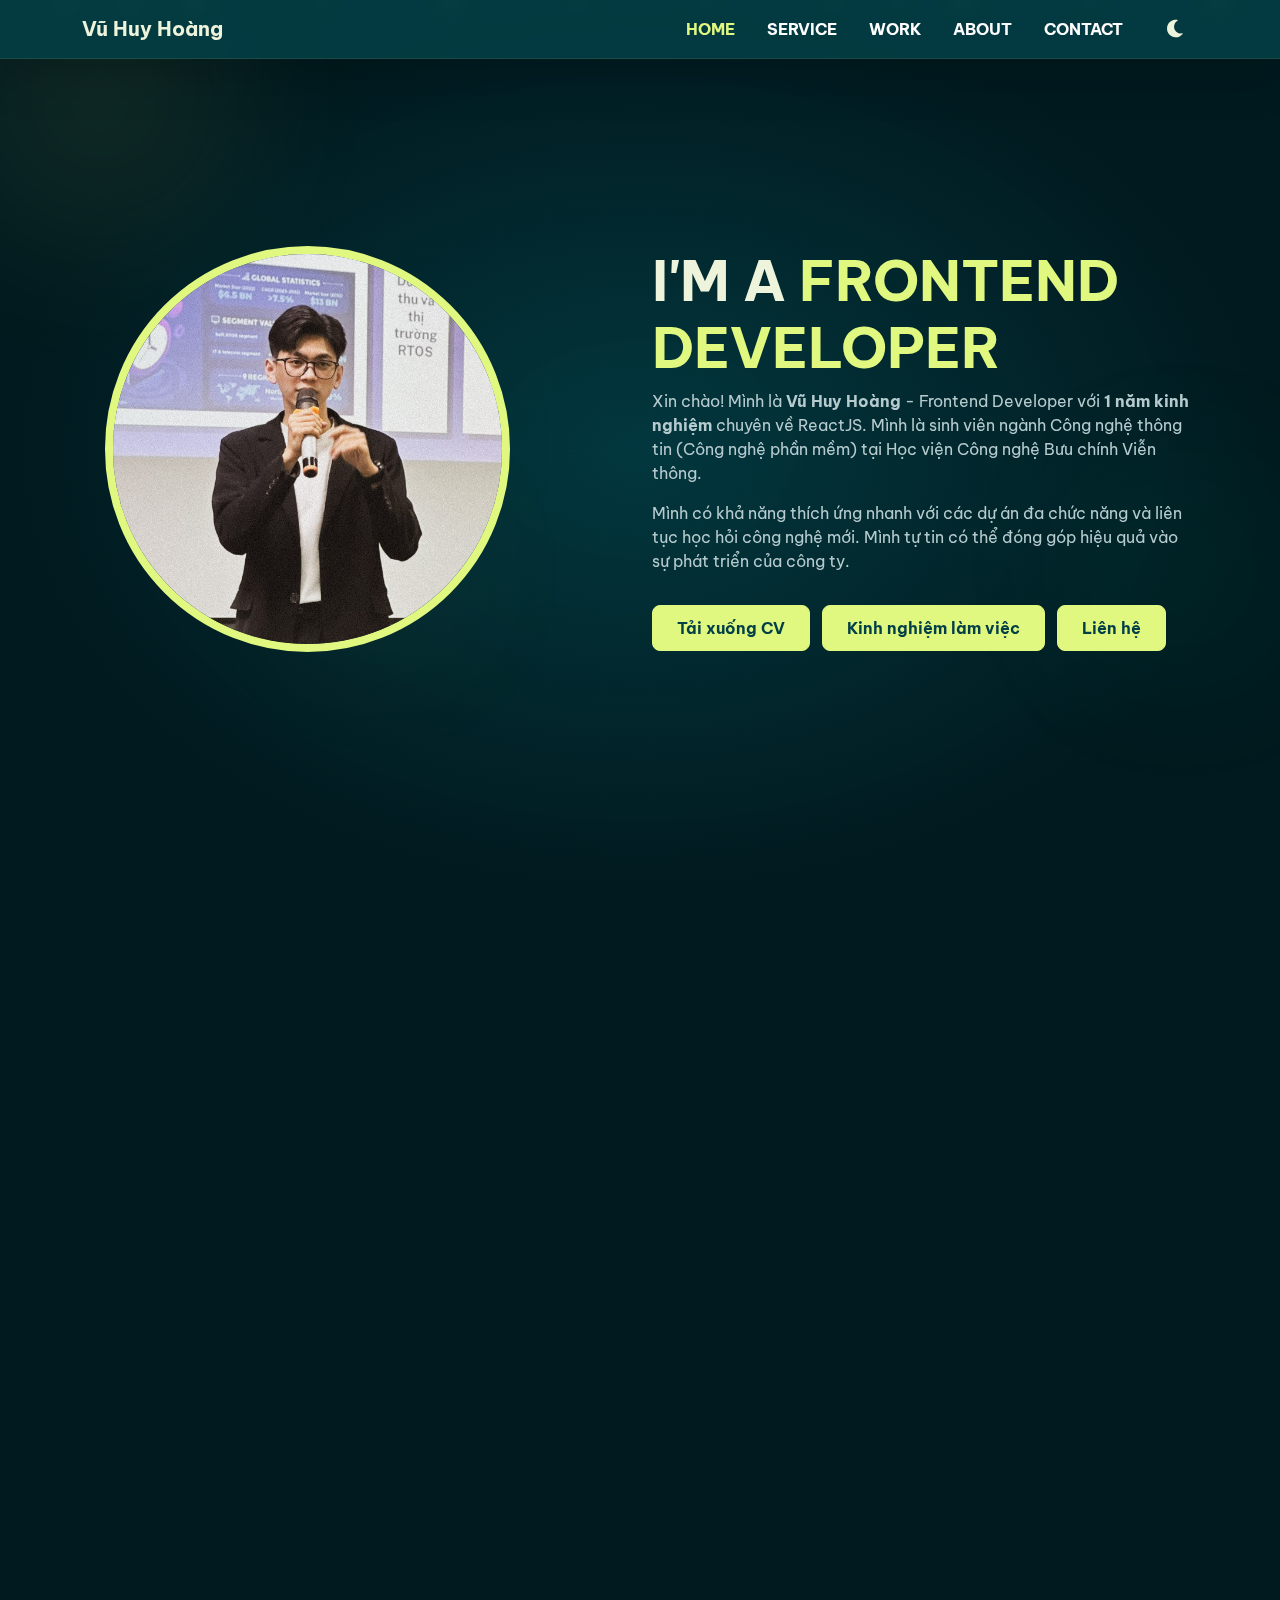
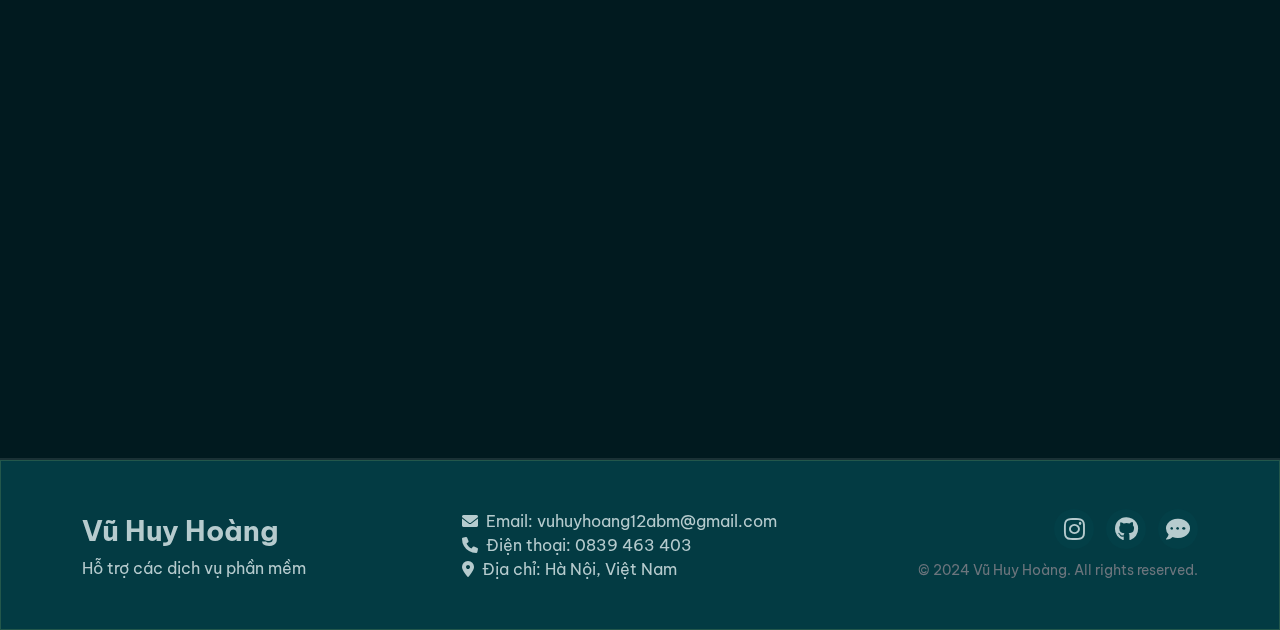
<file: index.html>
<!DOCTYPE html>
<html lang="en">

<head>
  <meta charset="UTF-8" />
  <meta http-equiv="X-UA-Compatible" content="IE=edge" />
  <meta name="viewport" content="width=device-width, initial-scale=1.0" />
  <title>About Vu Huy Hoang</title>

  <link rel="icon" href="assets/img/vhh.jpg" />
  <link rel="stylesheet" href="css/bootstrap.min.css" />
  <link rel="stylesheet" href="css/aos.css" />
  <link rel="stylesheet" href="css/line-awesome.min.css" />
  <link href="https://cdnjs.cloudflare.com/ajax/libs/font-awesome/6.0.0/css/all.min.css" rel="stylesheet" />
  <link rel="stylesheet"
    href="https://fonts.googleapis.com/css2?family=Material+Symbols+Outlined:opsz,wght,FILL,GRAD@20..48,100..700,0..1,-50..200" />
  <link rel="stylesheet" href="css/style.css" />
</head>

<body>
  <!-- Tech Grid Background -->
  <div class="tech-background"></div>

  <!-- Glowing Orbs -->
  <div class="glow-orb glow-orb-1"></div>
  <div class="glow-orb glow-orb-2"></div>
  <div class="glow-orb glow-orb-3"></div>

  <!-- Floating Particles -->
  <div class="particles">
    <div class="particle"></div>
    <div class="particle"></div>
    <div class="particle"></div>
    <div class="particle"></div>
    <div class="particle"></div>
    <div class="particle"></div>
    <div class="particle"></div>
    <div class="particle"></div>
    <div class="particle"></div>
    <div class="particle"></div>
    <div class="particle"></div>
    <div class="particle"></div>
  </div>
  <nav class="navbar navbar-expand-lg navbar-dark shadow-lg fixed-top">
    <div class="container">
      <a class="navbar-brand fw-bold" href="#">Vũ Huy Hoàng</a>

      <div class="d-flex align-items-center d-lg-none">
        <button id="theme-toggle-mobile" class="theme-toggle-button">
          <i class="fas fa-moon"></i>
          <i class="fas fa-sun"></i>
        </button>
        <button class="navbar-toggler" type="button" data-bs-toggle="collapse" data-bs-target="#navbarNav"
          aria-controls="navbarNav" aria-expanded="false" aria-label="Toggle navigation">
          <span class="navbar-toggler-icon"></span>
        </button>
      </div>

      <div class="collapse navbar-collapse" id="navbarNav">
        <ul class="navbar-nav ms-auto">
          <li class="nav-item">
            <a class="nav-link active" aria-current="page" href="#">Home</a>
          </li>
          <li class="nav-item">
            <a class="nav-link" href="#service">Service</a>
          </li>
          <li class="nav-item">
            <a class="nav-link" href="#work">Work</a>
          </li>
          <li class="nav-item">
            <a class="nav-link" href="#about">About</a>
          </li>
          <li class="nav-item">
            <a class="nav-link" href="#contact">Contact</a>
          </li>
        </ul>
        <button id="theme-toggle-desktop" class="theme-toggle-button d-none d-lg-block">
          <i class="fas fa-moon"></i>
          <i class="fas fa-sun"></i>
        </button>
      </div>
    </div>
  </nav>

  <!-- HOME -->

  <section id="home" class="full-height px-lg-5">
    <div class="container">
      <div class="row gy-4 align-items-center justify-content-between">
        <!-- foto profile -->
        <div class="col-lg-5 img-size text-center">
          <img src="assets/img/vhh.jpg" data-aos="fade-up" class="rounded-circle img-profile" alt="img profile" />
        </div>

        <div class="col-lg-6 tampilan">
          <h2 class="display-4 fw-bold" data-aos="fade-up">I'M A <span class="text-brand">FRONTEND DEVELOPER</span></h2>

          <p class="mt-2" data-aos="fade-up" data-aos-delay="300">
            Xin chào! Mình là <strong>Vũ Huy Hoàng</strong> - Frontend Developer với <strong>1 năm kinh nghiệm</strong>
            chuyên về ReactJS.
            Mình là sinh viên ngành Công nghệ thông tin (Công nghệ phần mềm) tại Học viện Công nghệ Bưu chính Viễn
            thông.
          </p>
          <p class="mb-4" data-aos="fade-up" data-aos-delay="300">
            Mình có khả năng thích ứng nhanh với các dự án đa chức năng và liên tục học hỏi công nghệ mới.
            Mình tự tin có thể đóng góp hiệu quả vào sự phát triển của công ty.
          </p>

          <div data-aos="fade-up" data-aos-delay="600">
            <a href="assets/pages/CV_VuHuyHoang_FE_React (1).pdf" download class="btn btn-brand rounded-3 me-2 mt-2">Tải
              xuống CV</a>
            <a href="#about" class="btn btn-brand rounded-3 me-2 mt-2">Kinh nghiệm làm việc</a>
            <a href="#contact" class="btn btn-brand rounded-3 me-2 mt-2">Liên hệ</a>
          </div>
        </div>
      </div>
    </div>
  </section>
  <!-- HOME -->

  <!-- SERVICE -->
  <section id="service" class="full-height px-lg-5">
    <div class="container">
      <div class="row mb-4 justify-content-center text-center" data-aos="fade-up">
        <div class="col-lg-12">
          <h2 class="text-brand">SERVICE</h2>
          <h2>Dịch vụ mình có thể cung cấp</h2>
        </div>
      </div>

      <div class="row gy-4 justify-content-center text-center">
        <div class="col-md-6 col-lg-4" data-aos="fade-up">
          <div class="service p-4 bg-base rounded-4 shadow-effect">
            <div class="iconbox rounded-4 m-auto">
              <i class="fa-solid fa-code"></i>
            </div>
            <h4 class="mt-4 mb-2">Lập trình web</h4>
          </div>
        </div>

        <div class="col-md-6 col-lg-4" data-aos="fade-up" data-aos-delay="300">
          <div class="service p-4 bg-base rounded-4 shadow-effect">
            <div class="iconbox rounded-4 m-auto">
              <i class="fa-brands fa-python"></i>
            </div>
            <h4 class="mt-4 mb-2">Giảng dạy Lập trình</h4>
          </div>
        </div>

        <div class="col-md-6 col-lg-4" data-aos="fade-up" data-aos-delay="600">
          <div class="service p-4 bg-base rounded-4 shadow-effect">
            <div class="iconbox rounded-4 m-auto">
              <i class="fa-solid fa-scissors"></i>
            </div>
            <h4 class="mt-4 mb-2">Chỉnh sửa video ngắn</h4>
          </div>
        </div>
      </div>

      <!-- SKILL -->
      <div class="row mb-4 justify-content-center text-center" data-aos="fade-up">
        <div class="col-lg-12 mt-5">
          <h2 class="text-brand">MY SKILLS</h2>
          <h2>Công nghệ mình có thể sử dụng</h2>
        </div>
      </div>
      <div class="row gy-4 justify-content-center text-center">
        <div class="col-md-4 col-lg-2" data-aos="fade-up" data-aos-delay="0">
          <div class="p-3 bg-base rounded-4 shadow-effect">
            <p class="text">ReactJS</p>
          </div>
        </div>
        <div class="col-md-4 col-lg-2" data-aos="fade-up" data-aos-delay="50">
          <div class="p-3 bg-base rounded-4 shadow-effect">
            <p class="text">NextJS</p>
          </div>
        </div>
        <div class="col-md-4 col-lg-2" data-aos="fade-up" data-aos-delay="100">
          <div class="p-3 bg-base rounded-4 shadow-effect">
            <p class="text">React Native</p>
          </div>
        </div>
        <div class="col-md-4 col-lg-2" data-aos="fade-up" data-aos-delay="150">
          <div class="p-3 bg-base rounded-4 shadow-effect">
            <p class="text">TypeScript</p>
          </div>
        </div>
        <div class="col-md-4 col-lg-2" data-aos="fade-up" data-aos-delay="200">
          <div class="p-3 bg-base rounded-4 shadow-effect">
            <p class="text">JavaScript</p>
          </div>
        </div>
        <div class="col-md-4 col-lg-2" data-aos="fade-up" data-aos-delay="250">
          <div class="p-3 bg-base rounded-4 shadow-effect">
            <p class="text">TailwindCSS</p>
          </div>
        </div>
        <div class="col-md-4 col-lg-2" data-aos="fade-up" data-aos-delay="300">
          <div class="p-3 bg-base rounded-4 shadow-effect">
            <p class="text">Bootstrap</p>
          </div>
        </div>
        <div class="col-md-4 col-lg-2" data-aos="fade-up" data-aos-delay="350">
          <div class="p-3 bg-base rounded-4 shadow-effect">
            <p class="text">Ant Design</p>
          </div>
        </div>
        <div class="col-md-4 col-lg-2" data-aos="fade-up" data-aos-delay="400">
          <div class="p-3 bg-base rounded-4 shadow-effect">
            <p class="text">HTML/CSS</p>
          </div>
        </div>
        <div class="col-md-4 col-lg-2" data-aos="fade-up" data-aos-delay="450">
          <div class="p-3 bg-base rounded-4 shadow-effect">
            <p class="text">NodeJS</p>
          </div>
        </div>
        <div class="col-md-4 col-lg-2" data-aos="fade-up" data-aos-delay="500">
          <div class="p-3 bg-base rounded-4 shadow-effect">
            <p class="text">Python</p>
          </div>
        </div>
        <div class="col-md-4 col-lg-2" data-aos="fade-up" data-aos-delay="550">
          <div class="p-3 bg-base rounded-4 shadow-effect">
            <p class="text">Git</p>
          </div>
        </div>
      </div>

      <!-- SKill -->
    </div>
  </section>
  <!-- SERVICE -->

  <!-- WORK -->
  <section id="work" class="full-height px-lg-5">
    <div class="container">
      <div class="row pb-4 justify-content-center text-center" data-aos="fade-up">
        <div class="col-lg-12">
          <h2 class="text-brand">WORK</h2>
          <h2>Những dự án mình làm</h2>
        </div>
      </div>

      <div class="row gy-4 justify-content-center">
        <div class="col-md-6 col-lg-4" data-aos="fade-up" data-aos-delay="0">
          <div class="card-custom rounded-4 bg-base shadow-effect h-100">
            <div class="card-custom-image rounded-4">
              <img class="img-sizes p-3 img-fluid object-fit-cover" src="assets/img/learnez.png"
                alt="English Learning Platform" />
            </div>
            <div class="card-custom-content p-4">
              <h4>English Learning Platform</h4>
              <!-- <p class="text-brand mb-2"><i class="fa-regular fa-calendar me-1"></i>05/2025 – 08/2025</p> -->
              <p>
                Nền tảng học tiếng Anh trực tuyến với các tính năng: Quản lý khóa học & lớp học, Hệ thống bài kiểm tra &
                ngân hàng đề,
                Cổng tin tức, và các tính năng tương tác cho Học viên, Giáo viên, Trung tâm.
                Phát triển bằng ReactJS, AntD.
              </p>
              <a href="https://fe-q0rg.onrender.com" class="link-custom" target="_blank">Xem chi tiết</a>
            </div>
          </div>
        </div>
        <div class="col-md-6 col-lg-4" data-aos="fade-up" data-aos-delay="200">
          <div class="card-custom rounded-4 bg-base shadow-effect h-100">
            <div class="card-custom-image">
              <img class="img-sizes p-3 img-fluid object-fit-cover" src="assets/img/mecf.png" alt="" />
            </div>
            <div class="card-custom-content p-4">
              <h4>Mê Coffee</h4>
              <p>
                Landing page của một quán cà phê. Website này được phát triển với HTML và CSS.
              </p>
              <a href="https://l.facebook.com/l.php?u=https%3A%2F%2Fcopper-gisella-91.tiiny.site%2F%3Ffbclid%3DIwZXh0bgNhZW0CMTAAAR2z_7GBIQ5vYmzOgYaB_WRh-lhaMNCspBou7UHUJKHU7LK2kQFVRlXw920_aem_AaoU41ozANont-h0PNqAQ6qhhPzpvWMwp27Ym7YDUW2Rf_7ugS6iYA8FoHiquj5TBOxN569AY-uhmhVe4sWOhE3m&h=AT0KJncg73c62yXqc-1Uq5EAFTdzgeg2G8Dm1ArQ1YCFA7aibNjQfOJWj7kgkmiHoWCQ05oCbpTnPBWXXiquHaqT5Se7gMVGIqhmCVhdj7p3aGp5E0DNXXkX8O7G5rGhRs7IwxBIRVBe_28"
                class="link-custom">Xem chi tiết</a>
            </div>
          </div>
        </div>

        <div class="col-md-6 col-lg-4" data-aos="fade-up" data-aos-delay="400">
          <div class="card-custom rounded-4 bg-base shadow-effect h-100">
            <div class="card-custom-image rounded-4">
              <img class="img-sizes p-3 img-fluid object-fit-cover" src="assets/img/prf.png" alt="" />
            </div>
            <div class="card-custom-content p-4">
              <h4>Profile's Hoang</h4>
              <p>
                Profile's Hoang là trang web cá nhân của mình. Website này được phát triển bằng Bootstrap.
              </p>
              <a href="https://to-ten-hoang.github.io/huyhoang-profile/" class="link-custom">Xem chi tiết</a>
            </div>
          </div>
        </div>

        <div class="col-md-6 col-lg-4" data-aos="fade-up" data-aos-delay="600">
          <div class="card-custom rounded-4 bg-base shadow-effect h-100">
            <div class="card-custom-image">
              <img class="img-sizes p-3 img-fluid object-fit-cover" src="assets/img/hoanghamhoc.png" alt="" />
            </div>
            <div class="card-custom-content p-4">
              <h4>Hoàng ham học</h4>
              <p>
                Hoàng ham học là nơi mình chia sẻ những kiến thức mình cảm thấy thú vị. Website này được phát triển bằng
                Wordpress.
              </p>
              <a href="https://vuhuyhoang0.wordpress.com/" class="link-custom">Xem chi tiết </a>
            </div>
          </div>
        </div>


      </div>
    </div>
  </section>
  <!-- WORK -->

  <!-- ABOUT -->
  <section id="about" class="full-height px-lg-5">
    <div class="container">
      <div class="row pb-4 justify-content-center text-center" data-aos="fade-up">
        <div class="col-lg-12 text-center">
          <h2 class="text-brand">ABOUT</h2>
          <h2>Học vấn và kinh nghiệm của mình</h2>
        </div>
      </div>

      <!-- KINH NGHIỆM LÀM VIỆC -->
      <div class="row gy-5 mb-5">
        <div class="col-12">
          <h4 data-aos="fade-up" data-aos-delay="300"><i class="fa-solid fa-briefcase me-2"></i>Kinh nghiệm làm việc
          </h4>
          <div class="row gy-4">
            <div class="col-lg-6" data-aos="fade-up" data-aos-delay="600">
              <div class="bg-base p-4 rounded-4 shadow-effect h-100">
                <h4>Ta Thanh An Group, Hà Nội</h4>
                <p class="text-brand mb-2"><i class="fa-regular fa-calendar me-1"></i>07/2025 – 11/2025</p>
                <p class="mb-1"><strong>Vị trí:</strong> Front End Developer</p>
                <p class="mb-1"><strong>Dự án:</strong> Hệ thống chống lừa đảo & xác minh (Anti-Phishing & Verification
                  System)</p>
                <p class="mb-1"><strong>Công việc:</strong></p>
                <ul class="mb-2">
                  <li>Xây dựng Chrome Extension cảnh báo lừa đảo tự động, real-time</li>
                  <li>Phát triển Management Dashboard cho quản trị hệ thống và xác minh doanh nghiệp liên kết</li>
                </ul>
                <p class="mb-0"><strong>Công nghệ:</strong> Next.js, ReactJS, Ant Design, Shadcn UI</p>
              </div>
            </div>
            <div class="col-lg-6" data-aos="fade-up" data-aos-delay="600">
              <div class="bg-base p-4 rounded-4 shadow-effect h-100">
                <h4>NKG Company, Hà Nội</h4>
                <p class="text-brand mb-2"><i class="fa-regular fa-calendar me-1"></i>02/2024 – 08/2024</p>
                <p class="mb-1"><strong>Vị trí:</strong> Intern</p>
                <p class="mb-1"><strong>Dự án:</strong> Chuyển đổi số Giáo dục Đại học (Higher Education Digital
                  Transformation)</p>
                <p class="mb-1"><strong>Công việc:</strong></p>
                <ul class="mb-2">
                  <li>Phát triển các tính năng cốt lõi: Course Builder (Tạo khóa học)</li>
                  <li>Xây dựng module Quản lý người dùng (User Management)</li>
                </ul>
                <p class="mb-0"><strong>Công nghệ:</strong> ReactJS, Ant Design (AntD)</p>
              </div>
            </div>
          </div>
        </div>
      </div>

      <!-- HỌC VẤN & GIẢI THƯỞNG -->
      <div class="row gy-5">
        <div class="col-lg-6">
          <h4 data-aos="fade-up" data-aos-delay="300"><i class="fa-solid fa-graduation-cap me-2"></i>Học vấn</h4>
          <div class="row gy-4">
            <div class="col-12" data-aos="fade-up" data-aos-delay="600">
              <div class="bg-base p-4 rounded-4 shadow-effect">
                <h4>Học viện Công nghệ Bưu chính Viễn thông</h4>
                <p class="text-brand mb-2"><i class="fa-regular fa-calendar me-1"></i>10/2021 – 01/2026</p>
                <p class="mb-0">Ngành Công nghệ thông tin, chuyên ngành Công nghệ phần mềm (Software Engineering)</p>
              </div>
            </div>
          </div>
        </div>

        <div class="col-lg-6">
          <h4 data-aos="fade-up" data-aos-delay="300"><i class="fa-solid fa-trophy me-2"></i>Giải thưởng</h4>
          <div class="row gy-4">
            <div class="col-12" data-aos="fade-up" data-aos-delay="600">
              <div class="bg-base p-4 rounded-4 shadow-effect">
                <h4>Cuộc thi Khoa học Kĩ thuật tỉnh Ninh Bình</h4>
                <p class="text-brand mb-2"><i class="fa-regular fa-calendar me-1"></i>2019</p>
                <p class="mb-0"><i class="fa-solid fa-medal me-1"></i>Giải nhất (Lĩnh vực Hệ thống nhúng)</p>
              </div>
            </div>

            <div class="col-12" data-aos="fade-up" data-aos-delay="600">
              <div class="bg-base p-4 rounded-4 shadow-effect">
                <h4>Sáng tạo trẻ tỉnh Ninh Bình</h4>
                <p class="text-brand mb-2"><i class="fa-regular fa-calendar me-1"></i>2019</p>
                <p class="mb-0"><i class="fa-solid fa-medal me-1"></i>Giải nhì (Lĩnh vực Khoa học Xã hội)</p>
              </div>
            </div>
          </div>
        </div>
      </div>
    </div>
  </section>
  <!-- ABOUT -->

  <!-- CONTACT-->
  <section id="contact" class="full-height px-lg-5">
    <div class="container">
      <div class="row justify-content-center text-center" data-aos="fade-up">
        <div class="col-lg-12 pb-4">
          <h2 class="text-brand">CONTACT</h2>
          <h2>Để lại lời nhắn cho mình</h2>
        </div>

        <div class="col-lg-9" data-aos="fade-up" data-aos-delay="300">
          <div class="alert alert-success alert-dismissible fade show d-none my-alert" role="alert">
            <strong>Cảm ơn!</strong> Mình đã nhận được lời nhắn của bạn.
            <button type="button" class="btn-close" data-bs-dismiss="alert" aria-label="Close"></button>
          </div>
          <form action="#" name="web-contact-from" class="row g-lg-3 gy-3">
            <div class="form-group col-md-6">
              <input type="text" class="form-control" id="name" name="name" placeholder="Tên của bạn" />
            </div>
            <div class="form-group col-md-6">
              <input type="email" class="form-control" id="email" name="email" placeholder="Email của bạn" />
            </div>
            <div class="form-group col-md-12">
              <textarea type="text" rows="3" class="form-control" id="pesan" name="pesan"
                placeholder="Để lại lời nhắn..."></textarea>
            </div>
            <div class="form-group col-md-12 d-grid">
              <button type="submit" class="btn btn-brand btn-kirim">Gửi</button>
              <button class="btn btn-brand btn-loading d-none" type="button" disabled>
                <span class="spinner-border spinner-border-sm" role="status" aria-hidden="true"></span>
                Loading...
              </button>
            </div>
          </form>
          <!-- Thông tin liên hệ khác -->
          <div class="mt-5">
            <h5 class="mb-3 text-center">Thông tin liên hệ khác</h5>
            <div class="row g-3 justify-content-center">
              <div class="col-12 col-md-6">
                <div class="bg-base rounded-4 shadow-effect p-3 h-100">
                  <ul class="list-unstyled mb-0">
                    <li class="mb-3 d-flex align-items-center">
                      <span class="iconbox me-3"><i class="fa-solid fa-envelope"></i></span>
                      <div>
                        <span class="fw-bold">Email:</span>
                        <a href="mailto:vuhuyhoang12abm@gmail.com"
                          class="text-decoration-none">vuhuyhoang12abm@gmail.com</a>
                      </div>
                    </li>
                    <li class="mb-3 d-flex align-items-center">
                      <span class="iconbox me-3"><i class="fa-solid fa-phone"></i></span>
                      <div>
                        <span class="fw-bold">Điện thoại:</span>
                        <a href="tel:0839463403" class="text-decoration-none">0839 463 403</a>
                      </div>
                    </li>
                    <li class="mb-3 d-flex align-items-center">
                      <span class="iconbox me-3"><i class="fa-solid fa-location-dot"></i></span>
                      <div>
                        <span class="fw-bold">Địa chỉ:</span>
                        Hà Nội, Việt Nam
                      </div>
                    </li>
                  </ul>
                </div>
              </div>
              <div class="col-12 col-md-6">
                <div class="bg-base rounded-4 shadow-effect p-3 h-100">
                  <ul class="list-unstyled mb-0">

                    <li class="mb-3 d-flex align-items-center">
                      <span class="iconbox me-3"><i class="fa-brands fa-github"></i></span>
                      <div>
                        <span class="fw-bold">GitHub:</span>
                        <a href="https://github.com/to-ten-hoang" target="_blank"
                          class="text-decoration-none">to-ten-hoang</a>
                      </div>
                    </li>
                    <li class="mb-3 d-flex align-items-center">
                      <span class="iconbox me-3"><i class="fa-brands fa-instagram"></i></span>
                      <div>
                        <span class="fw-bold">Instagram:</span>
                        <a href="https://www.instagram.com/hoang.august/" target="_blank"
                          class="text-decoration-none">@hoang.august</a>
                      </div>
                    </li>
                    <li class="mb-3 d-flex align-items-center">
                      <span class="iconbox me-3"><i class="fa-solid fa-comment-dots"></i></span>
                      <div>
                        <span class="fw-bold">Zalo:</span>
                        <a href="https://zalo.me/0961234567" target="_blank" class="text-decoration-none">0839 463
                          403</a>
                      </div>
                    </li>
                  </ul>
                </div>
              </div>
            </div>
          </div>
          <!-- End Thông tin liên hệ khác -->
        </div>
      </div>
    </div>
  </section>
  <!-- CONTACT-->

  <!-- FOOTER -->
  <footer class="py-5 px-lg-5 bg-base">
    <div class="container">
      <div class="row gy-4 justify-content-between align-items-center">
        <div class="col-lg-4 col-md-6 col-12 mb-3 mb-lg-0">
          <p class="fw-bold fs-3 mb-1">Vũ Huy Hoàng</p>
          <p class="mb-0">Hỗ trợ các dịch vụ phần mềm</p>
        </div>
        <div class="col-lg-4 col-md-6 col-12 mb-3 mb-lg-0">
          <ul class="list-unstyled mb-0">
            <li><i class="fa-solid fa-envelope me-2"></i>Email: <a
                href="mailto:vuhuyhoang0@gmail.com">vuhuyhoang12abm@gmail.com</a></li>
            <li><i class="fa-solid fa-phone me-2"></i>Điện thoại: <a href="tel:0961234567">0839 463 403</a></li>
            <li><i class="fa-solid fa-location-dot me-2"></i>Địa chỉ: Hà Nội, Việt Nam</li>
          </ul>
        </div>
        <div class="col-lg-4 col-12 text-lg-end text-center">
          <div class="social-icons mb-2">
            <a href="https://www.instagram.com/hoang.august/" class="me-2"><i class="fa-brands fa-instagram"></i></a>
            <a href="https://github.com/to-ten-hoang" class="me-2"><i class="fa-brands fa-github"></i></a>

            <a href="https://zalo.me/0961234567"><i class="fa-solid fa-comment-dots"></i></a>
          </div>
          <small class="text-muted">&copy; 2024 Vũ Huy Hoàng. All rights reserved.</small>
        </div>
      </div>
    </div>
  </footer>
  <!-- FOOTER -->

  <script src="js/bootstrap.bundle.min.js"></script>
  <script src="js/aos.js"></script>
  <script src="js/main.js"></script>
</body>

</html>
</file>
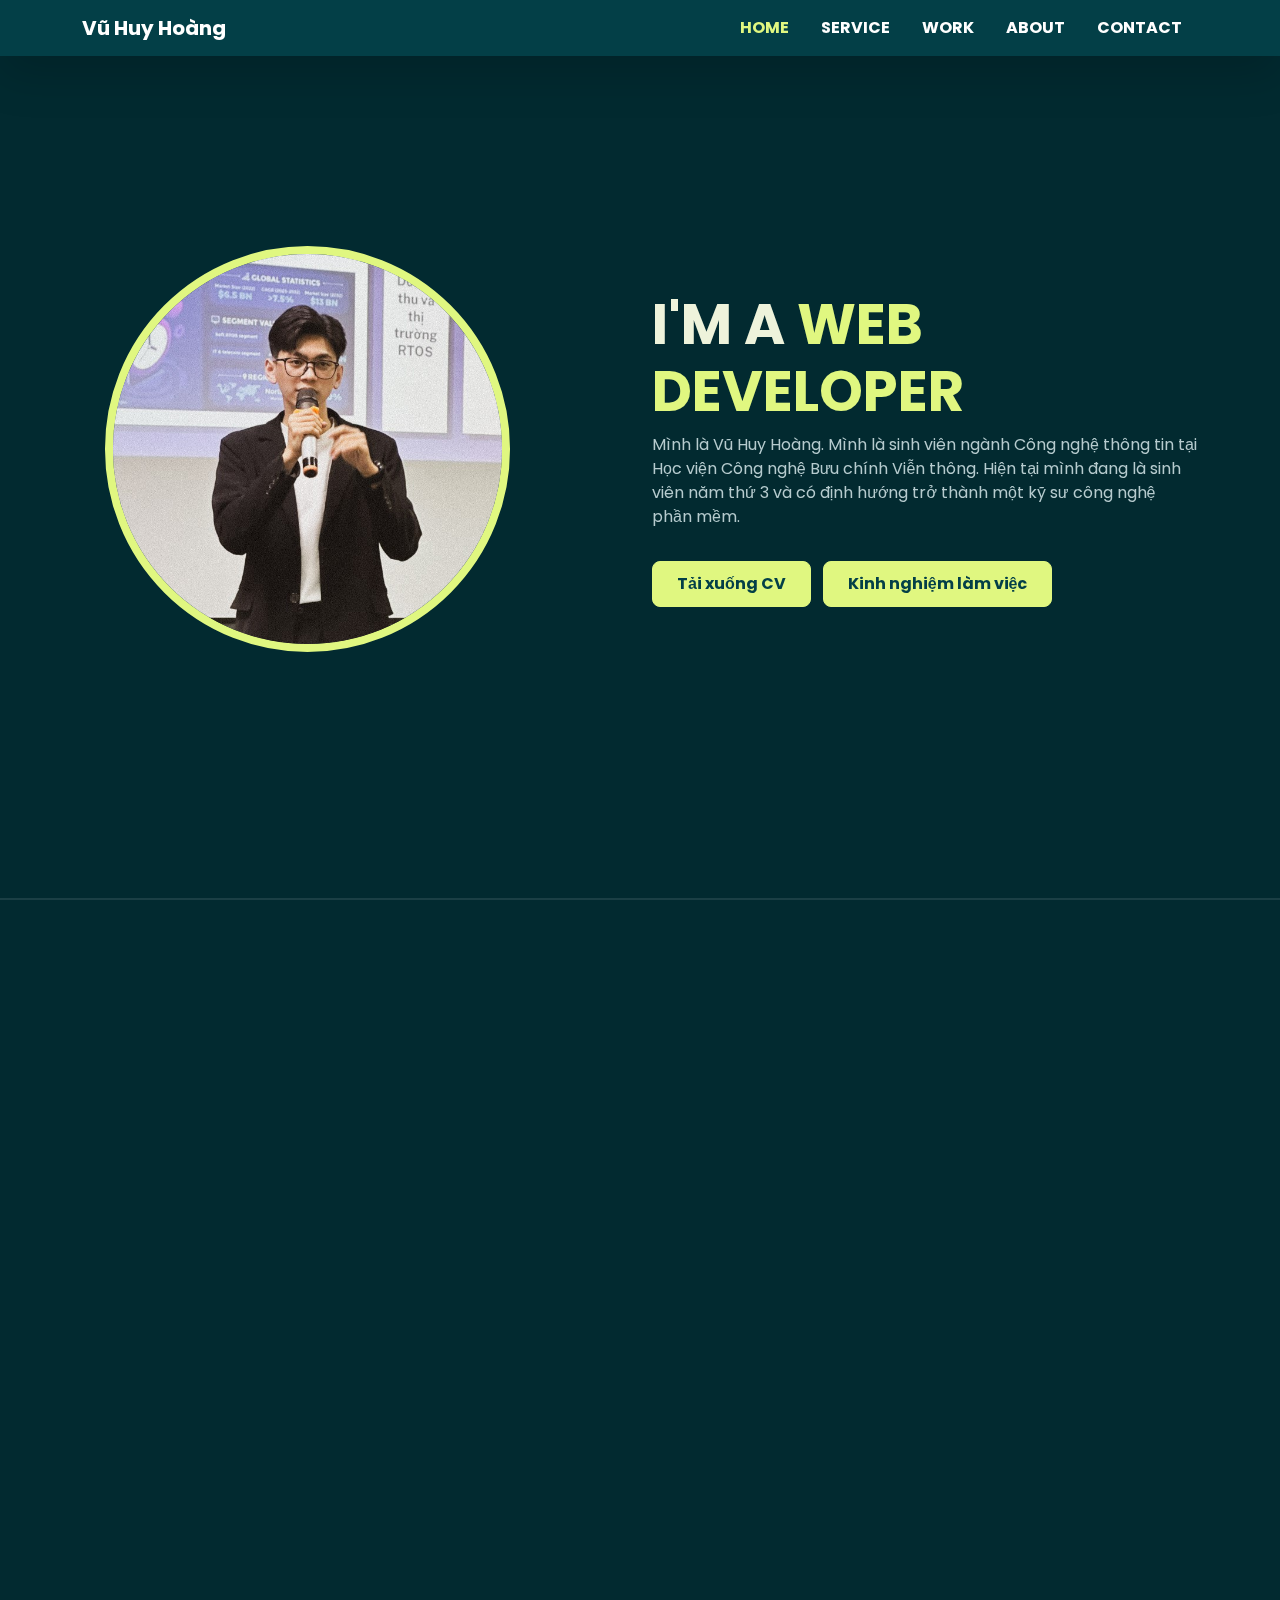
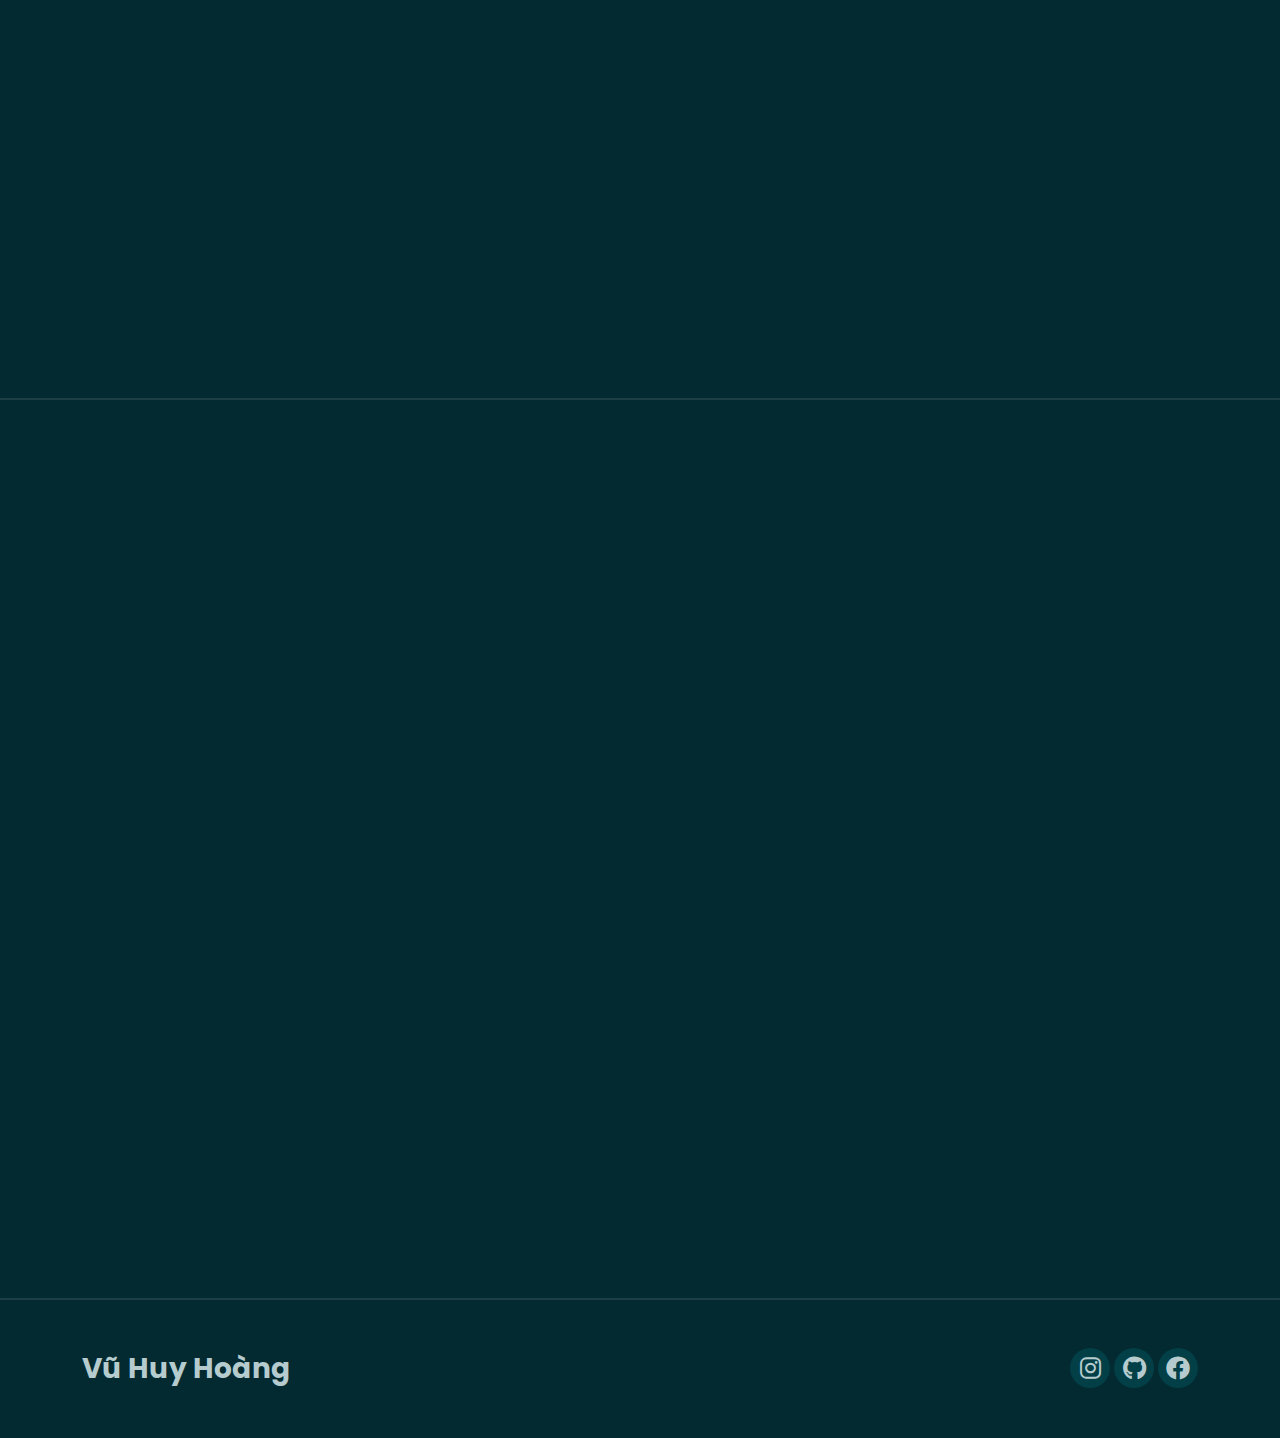
<file: profile-main/index.html>
<!DOCTYPE html>
<html lang="en">
	<head>
		<meta charset="UTF-8" />
		<meta http-equiv="X-UA-Compatible" content="IE=edge" />
		<meta name="viewport" content="width=device-width, initial-scale=1.0" />
		<title>Profile's Hoang</title>

		<link rel="icon" href="assets/img/vhh.jpg" />
		<link rel="stylesheet" href="css/bootstrap.min.css" />
		<link rel="stylesheet" href="css/aos.css" />
		<link rel="stylesheet" href="css/line-awesome.min.css" />
		<link href="https://cdnjs.cloudflare.com/ajax/libs/font-awesome/6.0.0/css/all.min.css" rel="stylesheet" />
		<link
			rel="stylesheet"
			href="https://fonts.googleapis.com/css2?family=Material+Symbols+Outlined:opsz,wght,FILL,GRAD@20..48,100..700,0..1,-50..200"
		/>
		<link rel="stylesheet" href="css/style.css" />
	</head>
	<body>
		<nav class="navbar navbar-expand-lg navbar-dark shadow-lg fixed-top">
			<div class="container">
				<a class="navbar-brand fw-bold" href="#">Vũ Huy Hoàng</a>
				<button
					class="navbar-toggler"
					type="button"
					data-bs-toggle="collapse"
					data-bs-target="#navbarNav"
					aria-controls="navbarNav"
					aria-expanded="false"
					aria-label="Toggle navigation"
				>
					<span class="navbar-toggler-icon"></span>
				</button>
				<div class="collapse navbar-collapse" id="navbarNav">
					<ul class="navbar-nav ms-auto">
						<li class="nav-item">
							<a class="nav-link active" aria-current="page" href="#">Home</a>
						</li>
						<li class="nav-item">
							<a class="nav-link" href="#service">Service</a>
						</li>
						<li class="nav-item">
							<a class="nav-link" href="#work">Work</a>
						</li>
						<li class="nav-item">
							<a class="nav-link" href="#about">About</a>
						</li>
						<li class="nav-item">
							<a class="nav-link" href="#contact">Contact</a>
						</li>
					</ul>
				</div>
			</div>
		</nav>

		<!-- HOME -->

		<section id="home" class="full-height px-lg-5">
			<div class="container">
				<div class="row gy-4 align-items-center justify-content-between">
					<!-- foto profile -->
					<div class="col-lg-5 img-size text-center">
						<img src="assets/img/vhh.jpg" data-aos="fade-up" class="rounded-circle img-profile" alt="img profile" />
					</div>

					<div class="col-lg-6 tampilan">
						<h2 class="display-4 fw-bold" data-aos="fade-up">I'M A <span class="text-brand"> WEB DEVELOPER</span></h2>

						<p class="mt-2 mb-4" data-aos="fade-up" data-aos-delay="300">
							Mình là Vũ Huy Hoàng. Mình là sinh viên ngành Công nghệ thông tin tại Học viện Công nghệ Bưu chính Viễn thông. Hiện tại mình đang là sinh viên năm thứ 3 và có định hướng trở thành một kỹ sư công nghệ phần mềm.
						</p>

						<div data-aos="fade-up" data-aos-delay="600">
							<a href="assets/pages/CV.pdf" download class="btn btn-brand rounded-3 me-2 mt-2">Tải xuống CV</a>
							<a href="#work" class="btn btn-brand rounded-3 mt-2">Kinh nghiệm làm việc</a>
						</div>
					</div>
				</div>
			</div>
		</section>
		<!-- HOME -->

		<!-- SERVICE -->
		<section id="service" class="full-height px-lg-5">
			<div class="container">
				<div class="row mb-4 justify-content-center text-center" data-aos="fade-up">
					<div class="col-lg-12">
						<h6 class="text-brand">SERVICE</h6>
						<h2>Dịch vụ mình có thể cung cấp</h2>
					</div>
				</div>

				<div class="row gy-4 justify-content-center text-center">
					<div class="col-md-6 col-lg-4" data-aos="fade-up">
						<div class="service p-4 bg-base rounded-4 shadow-effect">
							<div class="iconbox rounded-4 m-auto">
								<i class="fa-solid fa-pen-nib"></i>
							</div>
							<h4 class="mt-4 mb-2">Web Design</h4>
						</div>
					</div>

					<div class="col-md-6 col-lg-4" data-aos="fade-up" data-aos-delay="300">
						<div class="service p-4 bg-base rounded-4 shadow-effect">
							<div class="iconbox rounded-4 m-auto">
								<i class="fa-solid fa-laptop-code"></i>
							</div>
							<h4 class="mt-4 mb-2">Web Developer</h4>
						</div>
					</div>
				</div>

				<!-- SKILL -->
				<div class="row mb-4 justify-content-center text-center" data-aos="fade-up">
					<div class="col-lg-12 mt-5">
						<h6 class="text-brand">MY SKILL</h6>
						<h2>Công cụ mình có thể dùng</h2>
					</div>
				</div>
				<div class="row gy-4 justify-content-center text-center">
					<div class="col-md-4 col-lg-2" data-aos="fade-up">
						<div class="p-3 bg-base rounded-4 shadow-effect">
							<p class="text">HTML</p>
						</div>
					</div>
					<div class="col-md-4 col-lg-2" data-aos="fade-up" data-aos-delay="100">
						<div class="p-3 bg-base rounded-4 shadow-effect">
							<p class="text">CSS</p>
						</div>
					</div>
					<div class="col-md-4 col-lg-2" data-aos="fade-up" data-aos-delay="300">
						<div class="p-3 bg-base rounded-4 shadow-effect">
							<p class="text">Python</p>
						</div>
					</div>
					<div class="col-md-4 col-lg-2" data-aos="fade-up" data-aos-delay="400">
						<div class="p-3 bg-base rounded-4 shadow-effect">
							<p class="text">PHP</p>
						</div>
					</div>
					<div class="col-md-4 col-lg-2" data-aos="fade-up" data-aos-delay="500">
						<div class="p-3 bg-base rounded-4 shadow-effect">
							<p class="text">Bootstrap</p>
						</div>
					</div>
				</div>

				<!-- SKill -->
			</div>
		</section>
		<!-- SERVICE -->

		<!-- WORK -->
		<section id="work" class="full-height px-lg-5">
			<div class="container">
				<div class="row pb-4 justify-content-center text-center" data-aos="fade-up">
					<div class="col-lg-12">
						<h6 class="text-brand">WORK</h6>
						<h2>Những dự án mình làm</h2>
					</div>
				</div>

				<div class="row gy-4">
					<div class="col-md-6 col-lg-4" data-aos="fade-up">
						<div class="card-custom rounded-4 bg-base shadow-effect h-100">
							<div class="card-custom-image">
								<img class="img-sizes p-3" src="assets/img/mecf.png" alt="" />
							</div>
							<div class="card-custom-content p-4">
								<h4>Mê Coffee</h4>
								<p>
									Mê Coffee là landing page của một quán cà phê. Website này được phát triển với HTML và CSS.
								</p>
								<a href="https://l.facebook.com/l.php?u=https%3A%2F%2Fcopper-gisella-91.tiiny.site%2F%3Ffbclid%3DIwZXh0bgNhZW0CMTAAAR2z_7GBIQ5vYmzOgYaB_WRh-lhaMNCspBou7UHUJKHU7LK2kQFVRlXw920_aem_AaoU41ozANont-h0PNqAQ6qhhPzpvWMwp27Ym7YDUW2Rf_7ugS6iYA8FoHiquj5TBOxN569AY-uhmhVe4sWOhE3m&h=AT0KJncg73c62yXqc-1Uq5EAFTdzgeg2G8Dm1ArQ1YCFA7aibNjQfOJWj7kgkmiHoWCQ05oCbpTnPBWXXiquHaqT5Se7gMVGIqhmCVhdj7p3aGp5E0DNXXkX8O7G5rGhRs7IwxBIRVBe_28" class="link-custom">Xem chi tiết</a>
							</div>
						</div>
					</div>

					<div class="col-md-6 col-lg-4" data-aos="fade-up" data-aos-delay="300">
						<div class="card-custom rounded-4 bg-base shadow-effect h-100">
							<div class="card-custom-image">
								<img class="img-sizes p-3" src="assets/img/hoanghamhoc.png" alt="" />
							</div>
							<div class="card-custom-content p-4">
								<h4>Hoàng ham học</h4>
								<p>
									Hoàng ham học là nơi mình chia sẻ những kiến thức mình cảm thấy thú vị. Website này được phát triển bằng Wordpress.
								</p>
								<a href="https://vuhuyhoang0.wordpress.com/" class="link-custom">Xem chi tiết </a>
							</div>
						</div>
					</div>

					<div class="col-md-6 col-lg-4" data-aos="fade-up" data-aos-delay="600">
						<div class="card-custom rounded-4 bg-base shadow-effect h-100">
							<div class="card-custom-image rounded-4">
								<img class="img-sizes p-3" src="assets/img/prf.png" alt="" />
							</div>
							<div class="card-custom-content p-4">
								<h4>Profile's Hoang</h4>
								<p>
									Profile's Hoang là trang web cá nhân của mình. Website này được phát triển bằng Bootstrap.
								</p>
								<a href="https://www.facebook.com/to.ten.hoang.03/" class="link-custom">Xem chi tiết</a>
							</div>
						</div>
					</div>

				</div>
			</div>
		</section>
		<!-- WORK -->

		<!-- ABOUT -->
		<section id="about" class="full-height px-lg-5">
			<div class="container">
				<div class="row pb-4 justify-content-center text-center" data-aos="fade-up">
					<div class="col-lg-12 text-center">
						<h6 class="text-brand">ABOUT</h6>
						<h2>Học vấn và kinh nghiệm của mình</h2>
					</div>
				</div>

				<div class="row gy-5">
					<div class="col-lg-6">
						<h4 data-aos="fade-up" data-aos-delay="300">Học vấn</h4>
						<div class="row gy-4">
							<div class="col-12" data-aos="fade-up" data-aos-delay="600">
								<div class="bg-base p-4 rounded-4 shadow-effect">
									<h4>Học viện Công nghệ Bưu chính Viễn thông</h4>
									<p class="text-brand mb-2">2021 đến nay (hiện vẫn đang theo học)</p>
									<p class="mb-0">Sinh viên ngành công nghệ thông tin, chuyên ngành công nghệ phần mềm.</p>
								</div>
							</div>

							<div class="col-12" data-aos="fade-up" data-aos-delay="600">
								<div class="bg-base p-4 rounded-4 shadow-effect">
									<h4>Trường hoặc khóa học</h4>
									<p class="text-brand mb-2">2024 (thời gian theo học)</p>
									<p class="mb-0">Mô tả thêm về lĩnh vực theo học.</p>
								</div>
							</div>
						</div>
					</div>

					<div class="col-lg-6">
						<h4 data-aos="fade-up" data-aos-delay="300">Kinh nghiệm làm việc</h4>
						<div class="row gy-4">
							<div class="col-12" data-aos="fade-up" data-aos-delay="600">
								<div class="bg-base p-4 rounded-4 shadow-effect">
									<h4>Tên công việc</h4>
									<p class="text-brand mb-2">2024 (thời gian làm việc)</p>
									<p class="mb-0">Mô tả thêm về công việc</p>
								</div>
							</div>

							<div class="col-12" data-aos="fade-up" data-aos-delay="600">
								<div class="bg-base p-4 rounded-4 shadow-effect">
									<h4>Tên công việc</h4>
									<p class="text-brand mb-2">2024 (thời gian làm việc)</p>
									<p class="mb-0">Mô tả thêm về công việc</p>
								</div>
							</div>

							<div class="col-12" data-aos="fade-up" data-aos-delay="600">
								<div class="bg-base p-4 rounded-4 shadow-effect">
									<h4>Tên công việc</h4>
									<p class="text-brand mb-2">2024 (thời gian làm việc)</p>
									<p class="mb-0">Mô tả thêm về công việc</p>
								</div>
							</div>
						</div>
					</div>
				</div>
			</div>
		</section>
		<!-- ABOUT -->

		<!-- CONTACT-->
		<section id="contact" class="full-height px-lg-5">
			<div class="container">
				<div class="row justify-content-center text-center" data-aos="fade-up">
					<div class="col-lg-12 pb-4">
						<h6 class="text-brand">CONTACT</h6>
						<h2>Để lại lời nhắn cho mình</h2>
					</div>

					<div class="col-lg-8" data-aos="fade-up" data-aos-delay="300">
						<div class="alert alert-success alert-dismissible fade show d-none my-alert" role="alert">
							<strong>Cảm ơn!</strong> Mình đã nhận được lời nhắn của bạn.
							<button type="button" class="btn-close" data-bs-dismiss="alert" aria-label="Close"></button>
						</div>
						<form action="#" name="web-contact-from" class="row g-lg-3 gy-3">
							<div class="form-group col-md-6">
								<input type="text" class="form-control" id="name" name="name" placeholder="Tên của bạn" />
							</div>
							<div class="form-group col-md-6">
								<input type="email" class="form-control" id="email" name="email" placeholder="Email của bạn" />
							</div>
							<div class="form-group col-md-12">
								<textarea
									type="text"
									rows="3"
									class="form-control"
									id="pesan"
									name="pesan"
									placeholder="Để lại lời nhắn..."
								></textarea>
							</div>
							<div class="form-group col-md-12 d-grid">
								<button type="submit" class="btn btn-brand btn-kirim">Gửi</button>

								<button class="btn btn-brand btn-loading d-none" type="button" disabled>
									<span class="spinner-border spinner-border-sm" role="status" aria-hidden="true"></span>
									Loading...
								</button>
							</div>
						</form>
					</div>
				</div>
			</div>
		</section>
		<!-- CONTACT-->

		<!-- FOOTER -->
		<footer class="py-5 px-lg-5">
			<div class="container">
				<div class="row gy-4 justify-content-between">
					<div class="col-auto">
						<p class="fw-bold fs-3 mb-0">Vũ Huy Hoàng</p>
					</div>
					<div class="col-auto">
						<div class="social-icons">
							<a href="https://www.instagram.com/to.ten.hoang/"><i class="fa-brands fa-instagram"></i></a>
							<a href="https://github.com/to-ten-hoang"><i class="fa-brands fa-github"></i></a>
							<a href="https://www.facebook.com/to.ten.hoang.03/"><i class="fa-brands fa-facebook"></i></a>
						</div>
					</div>
				</div>
			</div>
		</footer>
		<!-- FOOTER -->

		<script src="js/bootstrap.bundle.min.js"></script>
		<script src="js/aos.js"></script>
		<script src="js/main.js"></script>
	</body>
</html>
</file>
<file: css/style.css>
@import url("https://fonts.googleapis.com/css2?family=Be+Vietnam+Pro:wght@500;600;700;800&display=swap");
* {
  font-family: "Be Vietnam Pro", sans-serif;
}

/* --- BỘ MÀU MẶC ĐỊNH (DARK MODE) --- */
:root {
  --color-body: #b6cbce;
  --color-heading: #eef3db;
  --color-base: #033f47;
  --color-base2: #022a30;
  --color-brand: #e0f780;
  --color-brand2: #deff58;
  --color-border: rgba(255, 255, 255, 0.1);
  --color-nav-link: #fff;
  --color-text-on-brand: #033f47;
  --sidbar-width: 240px;
  --font-base: "Poppins";
}

/* --- BỘ MÀU LIGHT MODE (GHI ĐÈ KHI CÓ CLASS .light-mode) --- */
body.light-mode {
  --color-body: #6f514a;
  --color-heading: #3b3431;
  --color-base: #f2e7e3;
  --color-base2: #f4ced9;
  --color-brand: #d8849a;
  --color-brand2: #dab8ac;
  --color-border: rgba(0, 0, 0, 0.05);
  --color-nav-link: #3b3431;
  --color-text-on-brand: #ffffff;
  background: #faf5f3;
}

body.light-mode .tech-background {
  background: 
    linear-gradient(90deg, rgba(216, 132, 154, 0.08) 1px, transparent 1px),
    linear-gradient(rgba(216, 132, 154, 0.08) 1px, transparent 1px);
}

body.light-mode .tech-background::before {
  background: radial-gradient(ellipse at 50% 50%, rgba(250, 245, 243, 0.9) 0%, #faf5f3 70%);
}

body.light-mode .glow-orb-1 {
  background: radial-gradient(circle, rgba(216, 132, 154, 0.25) 0%, transparent 70%);
}

body.light-mode .glow-orb-2 {
  background: radial-gradient(circle, rgba(218, 184, 172, 0.2) 0%, transparent 70%);
}

body.light-mode .glow-orb-3 {
  background: radial-gradient(circle, rgba(216, 132, 154, 0.15) 0%, transparent 70%);
}

body.light-mode .navbar {
  background: rgba(250, 245, 243, 0.9);
  border-bottom: 1px solid rgba(216, 132, 154, 0.2);
}

body.light-mode .btn-brand:hover,
body.light-mode .btn-brand:focus {
  box-shadow: 0 0 20px rgba(216, 132, 154, 0.5), 0 0 40px rgba(216, 132, 154, 0.3);
}

body.light-mode .particle {
  background: var(--color-brand);
  box-shadow: 0 0 10px var(--color-brand), 0 0 20px var(--color-brand);
}

body {
  background: #011a1f;
  color: var(--color-body);
  font-family: var(--font-base), sans-serif;
  transition: background-color 0.3s, color 0.3s;
  position: relative;
  overflow-x: hidden;
}

/* Animated Tech Grid Background */
.tech-background {
  position: fixed;
  top: 0;
  left: 0;
  width: 100%;
  height: 100%;
  z-index: 0;
  pointer-events: none;
  overflow: hidden;
  background: 
    linear-gradient(90deg, rgba(224, 247, 128, 0.03) 1px, transparent 1px),
    linear-gradient(rgba(224, 247, 128, 0.03) 1px, transparent 1px);
  background-size: 50px 50px;
  animation: gridMove 20s linear infinite;
}

.tech-background::before {
  content: '';
  position: absolute;
  top: 0;
  left: 0;
  right: 0;
  bottom: 0;
  background: radial-gradient(ellipse at 50% 50%, rgba(3, 63, 71, 0.8) 0%, #011a1f 70%);
}

@keyframes gridMove {
  0% { transform: translate(0, 0); }
  100% { transform: translate(50px, 50px); }
}

/* Glowing Orbs */
.glow-orb {
  position: fixed;
  border-radius: 50%;
  filter: blur(80px);
  opacity: 0.4;
  z-index: 0;
  pointer-events: none;
  animation: orbFloat 8s ease-in-out infinite;
}

.glow-orb-1 {
  width: 400px;
  height: 400px;
  background: radial-gradient(circle, rgba(224, 247, 128, 0.3) 0%, transparent 70%);
  top: -100px;
  left: -100px;
  animation-delay: 0s;
}

.glow-orb-2 {
  width: 300px;
  height: 300px;
  background: radial-gradient(circle, rgba(0, 200, 150, 0.25) 0%, transparent 70%);
  bottom: 20%;
  right: -50px;
  animation-delay: 2s;
}

.glow-orb-3 {
  width: 250px;
  height: 250px;
  background: radial-gradient(circle, rgba(224, 247, 128, 0.2) 0%, transparent 70%);
  top: 50%;
  left: 20%;
  animation-delay: 4s;
}

@keyframes orbFloat {
  0%, 100% { transform: translate(0, 0) scale(1); }
  25% { transform: translate(30px, -20px) scale(1.1); }
  50% { transform: translate(-20px, 30px) scale(0.95); }
  75% { transform: translate(20px, 20px) scale(1.05); }
}

/* Floating Particles - Larger & Brighter */
.particles {
  position: fixed;
  top: 0;
  left: 0;
  width: 100%;
  height: 100%;
  pointer-events: none;
  z-index: 1;
  overflow: hidden;
}

.particle {
  position: absolute;
  background: var(--color-brand);
  border-radius: 50%;
  box-shadow: 0 0 10px var(--color-brand), 0 0 20px var(--color-brand);
  animation: floatUp 15s infinite ease-in-out;
}

/* Different particle sizes */
.particle:nth-child(odd) { width: 4px; height: 4px; opacity: 0.8; }
.particle:nth-child(even) { width: 6px; height: 6px; opacity: 0.6; }
.particle:nth-child(3n) { width: 3px; height: 3px; opacity: 1; }

.particle:nth-child(1) { left: 5%; animation-delay: 0s; animation-duration: 12s; }
.particle:nth-child(2) { left: 15%; animation-delay: 1s; animation-duration: 14s; }
.particle:nth-child(3) { left: 25%; animation-delay: 2s; animation-duration: 11s; }
.particle:nth-child(4) { left: 35%; animation-delay: 0.5s; animation-duration: 13s; }
.particle:nth-child(5) { left: 45%; animation-delay: 3s; animation-duration: 10s; }
.particle:nth-child(6) { left: 55%; animation-delay: 1.5s; animation-duration: 15s; }
.particle:nth-child(7) { left: 65%; animation-delay: 2.5s; animation-duration: 12s; }
.particle:nth-child(8) { left: 75%; animation-delay: 0.8s; animation-duration: 11s; }
.particle:nth-child(9) { left: 85%; animation-delay: 3.5s; animation-duration: 14s; }
.particle:nth-child(10) { left: 95%; animation-delay: 1.2s; animation-duration: 13s; }
.particle:nth-child(11) { left: 10%; animation-delay: 4s; animation-duration: 16s; }
.particle:nth-child(12) { left: 70%; animation-delay: 2.2s; animation-duration: 10s; }

@keyframes floatUp {
  0% {
    transform: translateY(100vh) rotate(0deg);
    opacity: 0;
  }
  10% { opacity: 1; }
  90% { opacity: 0.8; }
  100% {
    transform: translateY(-100vh) rotate(360deg);
    opacity: 0;
  }
}

h1,
h2,
h3,
h4,
h5,
h6 {
  color: var(--color-heading);
  font-weight: 700;
}

a {
  text-decoration: none;
  color: var(--color-body);
  transition: all 0.4s ease;
}

a:hover {
  color: var(--color-brand);
}

.img-profile {
  width: 90%;
  height: auto;
}

.img-sizes {
  width: 100%;
  height: 220px;
  border: none;
  border-radius: 25px;
}

.text-brand {
  color: var(--color-brand);
}

.bg-base {
  background: rgba(3, 63, 71, 0.9);
  backdrop-filter: blur(10px);
  -webkit-backdrop-filter: blur(10px);
  border: 1px solid rgba(224, 247, 128, 0.15);
}

body.light-mode .bg-base {
  background: rgba(242, 231, 227, 0.95);
  border: 1px solid rgba(216, 132, 154, 0.2);
}

.full-height {
  min-height: 100vh;
  height: 100%;
  display: flex;
  flex-direction: column;
  justify-content: center;
  padding-top: 120px;
  padding-bottom: 120px;
  border-bottom: 2px solid var(--color-border);
}

.shadow-effect {
  transition: all 0.4s cubic-bezier(0.175, 0.885, 0.32, 1.275);
}

.shadow-effect:hover {
  box-shadow: -6px 6px 0 0 var(--color-brand), 0 10px 30px rgba(0, 0, 0, 0.3);
  transform: translateY(-5px) scale(1.02);
}

.iconbox {
  width: 60px;
  height: 60px;
  display: flex;
  align-items: center;
  justify-content: center;
  font-size: 32px;
  background-color: var(--color-brand);
  color: var(--color-text-on-brand);
}

/* NAVBAR - Glassmorphism */
.navbar {
  transition: all 0.4s ease-out;
  background: rgba(3, 63, 71, 0.85);
  backdrop-filter: blur(10px);
  -webkit-backdrop-filter: blur(10px);
  border-bottom: 1px solid rgba(224, 247, 128, 0.1);
}

.navbar .navbar-brand {
  color: var(--color-heading);
}

.navbar .nav-link {
  font-weight: 700;
  text-transform: uppercase;
  color: var(--color-nav-link);
}

.navbar .nav-link:hover {
  color: var(--color-brand);
}

.navbar .nav-link.active {
  color: var(--color-brand);
}

/* NÚT CHUYỂN THEME */
.theme-toggle-button {
  background: none;
  border: none;
  color: var(--color-heading);
  font-size: 20px;
  cursor: pointer;
  padding: 6px 12px; /* Thêm padding để dễ bấm hơn */
}

/* Căn chỉnh lại nút trên desktop */
#theme-toggle-desktop {
  margin-left: 15px;
}

.theme-toggle-button .fa-sun {
  display: none;
}
body.light-mode .theme-toggle-button .fa-sun {
  display: inline-block;
}
body.light-mode .theme-toggle-button .fa-moon {
  display: none;
}
.img-size img {
  border: 8px solid var(--color-brand);
}

body.light-mode .navbar-dark .navbar-toggler {
  border-color: rgba(0, 0, 0, 0.15); /* Thêm viền đậm hơn cho dễ thấy */
}

body.light-mode .navbar-dark .navbar-toggler-icon {
  /* Thay thế hình ảnh SVG màu trắng bằng SVG màu đậm */
  background-image: url("data:image/svg+xml,%3csvg xmlns='http://www.w3.org/2000/svg' viewBox='0 0 30 30'%3e%3cpath stroke='%233B3431' stroke-linecap='round' stroke-miterlimit='10' stroke-width='2' d='M4 7h22M4 15h22M4 23h22'/%3e%3c/svg%3e");
}

@media (min-width: 992px) {
  .navbar-expand-lg .navbar-nav .nav-link {
    padding-right: 16px;
    padding-left: 16px;
  }
}

/* BTN */
.btn {
  padding: 10px 24px;
  font-weight: 700;
  transition: all 0.3s ease;
}

.btn-brand {
  background-color: var(--color-brand);
  border-color: var(--color-brand);
  color: var(--color-text-on-brand);
  position: relative;
  overflow: hidden;
}

.btn-brand:hover,
.btn-brand:focus {
  background-color: var(--color-brand2);
  color: var(--color-heading);
  border-color: var(--color-brand2);
  box-shadow: 0 0 20px rgba(224, 247, 128, 0.5), 0 0 40px rgba(224, 247, 128, 0.3);
  transform: translateY(-2px);
}

.link-custom {
  font-weight: 700;
  position: relative;
}

.link-custom::after {
  content: "";
  width: 0%;
  height: 2px;
  background-color: var(--color-brand);
  position: absolute;
  left: 0;
  top: 110%;
  transition: all 0.4s;
}

.link-custom:hover::after {
  width: 100%;
}

/* CARD */
.card-custom .card-custom-image {
  overflow: hidden;
}

/* CONTACT */
#contact .form-control {
  background-color: var(--color-base);
  border-color: var(--color-base);
  color: var(--color-body);
}

#contact .form-control:focus {
  border-color: var(--color-brand);
  box-shadow: none;
}

#contact .form-control::placeholder {
  color: var(--color-body);
}

#contact input.form-control {
  height: 44px;
}

/* SOCIAL ICONS */
.social-icons a {
  width: 40px;
  height: 40px;
  display: inline-flex;
  align-items: center;
  justify-content: center;
  background-color: var(--color-base);
  border-radius: 100px;
  font-size: 24px;
}

.text {
  color: var(--color-brand);
  font-size: 18px;
  font-weight: 700;
  text-align: center;
  margin-bottom: 0;
}

/* NÚT CHUYỂN THEME */
#theme-toggle {
  background: none;
  border: none;
  color: var(--color-heading);
  font-size: 20px;
  cursor: pointer;
  margin-left: 15px;
}

#theme-toggle .fa-sun {
  display: none;
}
body.light-mode #theme-toggle .fa-sun {
  display: inline-block;
}
body.light-mode #theme-toggle .fa-moon {
  display: none;
}

@media only screen and (max-width: 768px) {
  /* For mobile phones: */
  .img-profile {
    width: 80%;
  }

  .tampilan {
    justify-content: center;
    text-align: center;
    padding-top: 10px;
  }

  .btn-brand {
    margin-bottom: 10px;
  }

  .btn {
    padding: 10px 12px;
  }
}
</file>
<file: profile-main/css/style.css>
@import url("https://fonts.googleapis.com/css2?family=Poppins:wght@500;600;700;800&display=swap");

* {
	font-family: "Poppins", sans-serif;
}

:root {
	--color-body: #b6cbce;
	--color-heading: #eef3db;
	--color-base: #033f47;
	--color-base2: #022a30;
	--color-brand: #e0f780;
	--color-brand2: #deff58;
	--sidbar-width: 240px;
	--font-base: "Poppins";
}

body {
	background-color: var(--color-base2);
	color: var(--color-body);
	font-family: var(--font-base), sans-serif;
}

h1,
h2,
h3,
h4,
h5,
h6 {
	color: var(--color-heading);
	font-weight: 700;
}

a {
	text-decoration: none;
	color: var(--color-body);
	transition: all 0.4s ease;
}

a:hover {
	color: var(--color-brand);
}

.img-profile {
	width: 90%;
	height: auto;
}

.img-sizes {
	width: 100%;
	height: 220px;
	border: none;
	border-radius: 25px;
}

.text-brand {
	color: var(--color-brand);
}

.bg-base {
	background-color: var(--color-base);
}
.bg-progres {
	background-color: var(--color-brand);
}
.text-progres {
	color: var(--color-base);
}

.full-height {
	min-height: 100vh;
	height: 100%;
	display: flex;
	flex-direction: column;
	justify-content: center;
	padding-top: 120px;
	padding-bottom: 120px;
	border-bottom: 2px solid rgba(255, 255, 255, 0.1);
}

.shadow-effect {
	transition: all 0.5s;
}

.shadow-effect:hover {
	box-shadow: -6px 6px 0 0 var(--color-brand);
}

.iconbox {
	width: 60px;
	height: 60px;
	display: flex;
	align-items: center;
	justify-content: center;
	font-size: 32px;
	background-color: var(--color-brand);
	color: var(--color-base);
}

/* NAVBAR */
.navbar {
	transition: all 0.4s ease-out;
	background-color: var(--color-base);
}

.navbar .nav-link {
	font-weight: 700;
	text-transform: uppercase;
	color: #fff;
}

.navbar .nav-link:hover {
	color: var(--color-brand);
}

.navbar .nav-link.active {
	color: var(--color-brand);
}

.img-size img {
	border: 8px solid var(--color-brand);
}

@media (min-width: 992px) {
	.navbar-expand-lg .navbar-nav .nav-link {
		padding-right: 16px;
		padding-left: 16px;
	}
}

/* BTN */
.btn {
	padding: 10px 24px;
	font-weight: 700;
}

.btn-brand {
	background-color: var(--color-brand);
	border-color: var(--color-brand);
	color: var(--color-base);
}

.btn-brand:hover,
.btn-brand:focus {
	background-color: var(--color-brand2);
	color: var(--color-base);
	border-color: var(--color-brand2);
}

.link-custom {
	font-weight: 700;
	position: relative;
}

.link-custom::after {
	content: "";
	width: 0%;
	height: 2px;
	background-color: var(--color-brand);
	position: absolute;
	left: 0;
	top: 110%;
	transition: all 0.4s;
}

.link-custom:hover::after {
	width: 100%;
}

/* Service */
.progress {
	background-color: #033f47;
}

/* CARD */
.card-custom .card-custom-image {
	overflow: hidden;
}

/* CONTACT */
#contact .form-control {
	background-color: var(--color-base);
	border-color: var(--color-base);
	color: var(--color-body);
}

#contact .form-control:focus {
	border-color: var(--color-brand);
	box-shadow: none;
}

#contact .form-control::placeholder {
	color: var(--color-body);
}

#contact input.form-control {
	height: 44px;
}

/* SOCIAL ICONS */
.social-icons a {
	width: 40px;
	height: 40px;
	display: inline-flex;
	align-items: center;
	justify-content: center;
	background-color: var(--color-base);
	border-radius: 100px;
	font-size: 24px;
}

.material-symbols-outlined {
	font-size: 80px;
	font-variation-settings: "FILL" 0, "wght" 700px, "GRAD" 0, "opsz" 48;
}

.text {
	color: #deff58;
	font-size: 18px;
	font-weight: 700;
	text-align: center;
	margin-bottom: 0;
}

@media only screen and (max-width: 768px) {
	/* For mobile phones: */
	.img-profile {
		width: 80%;
	}

	.tampilan {
		justify-content: center;
		text-align: center;
		padding-top: 10px;
	}

	.btn-brand {
		margin-bottom: 10px;
	}

	.btn {
		padding: 10px 12px;
	}
}
</file>
<file: css/line-awesome.min.css>
.la,.lab,.lad,.lal,.lar,.las{-moz-osx-font-smoothing:grayscale;-webkit-font-smoothing:antialiased;display:inline-block;font-style:normal;font-variant:normal;text-rendering:auto;line-height:1}.la-lg{font-size:1.33333em;line-height:.75em;vertical-align:-.0667em}.la-xs{font-size:.75em}.la-sm{font-size:.875em}.la-1x{font-size:1em}.la-2x{font-size:2em}.la-3x{font-size:3em}.la-4x{font-size:4em}.la-5x{font-size:5em}.la-6x{font-size:6em}.la-7x{font-size:7em}.la-8x{font-size:8em}.la-9x{font-size:9em}.la-10x{font-size:10em}.la-fw{text-align:center;width:1.25em}.la-ul{list-style-type:none;margin-left:2.5em;padding-left:0}.la-ul>li{position:relative}.la-li{left:-2em;position:absolute;text-align:center;width:2em;line-height:inherit}.la-border{border:solid .08em #eee;border-radius:.1em;padding:.2em .25em .15em}.la-pull-left{float:left}.la-pull-right{float:right}.la.la-pull-left,.lab.la-pull-left,.lal.la-pull-left,.lar.la-pull-left,.las.la-pull-left{margin-right:.3em}.la.la-pull-right,.lab.la-pull-right,.lal.la-pull-right,.lar.la-pull-right,.las.la-pull-right{margin-left:.3em}.la-spin{-webkit-animation:la-spin 2s infinite linear;animation:la-spin 2s infinite linear}.la-pulse{-webkit-animation:la-spin 1s infinite steps(8);animation:la-spin 1s infinite steps(8)}@-webkit-keyframes la-spin{0%{-webkit-transform:rotate(0);transform:rotate(0)}100%{-webkit-transform:rotate(360deg);transform:rotate(360deg)}}@keyframes la-spin{0%{-webkit-transform:rotate(0);transform:rotate(0)}100%{-webkit-transform:rotate(360deg);transform:rotate(360deg)}}.la-rotate-90{-webkit-transform:rotate(90deg);transform:rotate(90deg)}.la-rotate-180{-webkit-transform:rotate(180deg);transform:rotate(180deg)}.la-rotate-270{-webkit-transform:rotate(270deg);transform:rotate(270deg)}.la-flip-horizontal{-webkit-transform:scale(-1,1);transform:scale(-1,1)}.la-flip-vertical{-webkit-transform:scale(1,-1);transform:scale(1,-1)}.la-flip-both,.la-flip-horizontal.la-flip-vertical{-webkit-transform:scale(-1,-1);transform:scale(-1,-1)}:root .la-flip-both,:root .la-flip-horizontal,:root .la-flip-vertical,:root .la-rotate-180,:root .la-rotate-270,:root .la-rotate-90{-webkit-filter:none;filter:none}.la-stack{display:inline-block;height:2em;line-height:2em;position:relative;vertical-align:middle;width:2.5em}.la-stack-1x,.la-stack-2x{left:0;position:absolute;text-align:center;width:100%}.la-stack-1x{line-height:inherit}.la-stack-2x{font-size:2em}.la-inverse{color:#fff}.la-500px:before{content:"\f26e"}.la-accessible-icon:before{content:"\f368"}.la-accusoft:before{content:"\f369"}.la-acquisitions-incorporated:before{content:"\f6af"}.la-ad:before{content:"\f641"}.la-address-book:before{content:"\f2b9"}.la-address-card:before{content:"\f2bb"}.la-adjust:before{content:"\f042"}.la-adn:before{content:"\f170"}.la-adobe:before{content:"\f778"}.la-adversal:before{content:"\f36a"}.la-affiliatetheme:before{content:"\f36b"}.la-air-freshener:before{content:"\f5d0"}.la-airbnb:before{content:"\f834"}.la-algolia:before{content:"\f36c"}.la-align-center:before{content:"\f037"}.la-align-justify:before{content:"\f039"}.la-align-left:before{content:"\f036"}.la-align-right:before{content:"\f038"}.la-alipay:before{content:"\f642"}.la-allergies:before{content:"\f461"}.la-amazon:before{content:"\f270"}.la-amazon-pay:before{content:"\f42c"}.la-ambulance:before{content:"\f0f9"}.la-american-sign-language-interpreting:before{content:"\f2a3"}.la-amilia:before{content:"\f36d"}.la-anchor:before{content:"\f13d"}.la-android:before{content:"\f17b"}.la-angellist:before{content:"\f209"}.la-angle-double-down:before{content:"\f103"}.la-angle-double-left:before{content:"\f100"}.la-angle-double-right:before{content:"\f101"}.la-angle-double-up:before{content:"\f102"}.la-angle-down:before{content:"\f107"}.la-angle-left:before{content:"\f104"}.la-angle-right:before{content:"\f105"}.la-angle-up:before{content:"\f106"}.la-angry:before{content:"\f556"}.la-angrycreative:before{content:"\f36e"}.la-angular:before{content:"\f420"}.la-ankh:before{content:"\f644"}.la-app-store:before{content:"\f36f"}.la-app-store-ios:before{content:"\f370"}.la-apper:before{content:"\f371"}.la-apple:before{content:"\f179"}.la-apple-alt:before{content:"\f5d1"}.la-apple-pay:before{content:"\f415"}.la-archive:before{content:"\f187"}.la-archway:before{content:"\f557"}.la-arrow-alt-circle-down:before{content:"\f358"}.la-arrow-alt-circle-left:before{content:"\f359"}.la-arrow-alt-circle-right:before{content:"\f35a"}.la-arrow-alt-circle-up:before{content:"\f35b"}.la-arrow-circle-down:before{content:"\f0ab"}.la-arrow-circle-left:before{content:"\f0a8"}.la-arrow-circle-right:before{content:"\f0a9"}.la-arrow-circle-up:before{content:"\f0aa"}.la-arrow-down:before{content:"\f063"}.la-arrow-left:before{content:"\f060"}.la-arrow-right:before{content:"\f061"}.la-arrow-up:before{content:"\f062"}.la-arrows-alt:before{content:"\f0b2"}.la-arrows-alt-h:before{content:"\f337"}.la-arrows-alt-v:before{content:"\f338"}.la-artstation:before{content:"\f77a"}.la-assistive-listening-systems:before{content:"\f2a2"}.la-asterisk:before{content:"\f069"}.la-asymmetrik:before{content:"\f372"}.la-at:before{content:"\f1fa"}.la-atlas:before{content:"\f558"}.la-atlassian:before{content:"\f77b"}.la-atom:before{content:"\f5d2"}.la-audible:before{content:"\f373"}.la-audio-description:before{content:"\f29e"}.la-autoprefixer:before{content:"\f41c"}.la-avianex:before{content:"\f374"}.la-aviato:before{content:"\f421"}.la-award:before{content:"\f559"}.la-aws:before{content:"\f375"}.la-baby:before{content:"\f77c"}.la-baby-carriage:before{content:"\f77d"}.la-backspace:before{content:"\f55a"}.la-backward:before{content:"\f04a"}.la-bacon:before{content:"\f7e5"}.la-balance-scale:before{content:"\f24e"}.la-balance-scale-left:before{content:"\f515"}.la-balance-scale-right:before{content:"\f516"}.la-ban:before{content:"\f05e"}.la-band-aid:before{content:"\f462"}.la-bandcamp:before{content:"\f2d5"}.la-barcode:before{content:"\f02a"}.la-bars:before{content:"\f0c9"}.la-baseball-ball:before{content:"\f433"}.la-basketball-ball:before{content:"\f434"}.la-bath:before{content:"\f2cd"}.la-battery-empty:before{content:"\f244"}.la-battery-full:before{content:"\f240"}.la-battery-half:before{content:"\f242"}.la-battery-quarter:before{content:"\f243"}.la-battery-three-quarters:before{content:"\f241"}.la-battle-net:before{content:"\f835"}.la-bed:before{content:"\f236"}.la-beer:before{content:"\f0fc"}.la-behance:before{content:"\f1b4"}.la-behance-square:before{content:"\f1b5"}.la-bell:before{content:"\f0f3"}.la-bell-slash:before{content:"\f1f6"}.la-bezier-curve:before{content:"\f55b"}.la-bible:before{content:"\f647"}.la-bicycle:before{content:"\f206"}.la-biking:before{content:"\f84a"}.la-bimobject:before{content:"\f378"}.la-binoculars:before{content:"\f1e5"}.la-biohazard:before{content:"\f780"}.la-birthday-cake:before{content:"\f1fd"}.la-bitbucket:before{content:"\f171"}.la-bitcoin:before{content:"\f379"}.la-bity:before{content:"\f37a"}.la-black-tie:before{content:"\f27e"}.la-blackberry:before{content:"\f37b"}.la-blender:before{content:"\f517"}.la-blender-phone:before{content:"\f6b6"}.la-blind:before{content:"\f29d"}.la-blog:before{content:"\f781"}.la-blogger:before{content:"\f37c"}.la-blogger-b:before{content:"\f37d"}.la-bluetooth:before{content:"\f293"}.la-bluetooth-b:before{content:"\f294"}.la-bold:before{content:"\f032"}.la-bolt:before{content:"\f0e7"}.la-bomb:before{content:"\f1e2"}.la-bone:before{content:"\f5d7"}.la-bong:before{content:"\f55c"}.la-book:before{content:"\f02d"}.la-book-dead:before{content:"\f6b7"}.la-book-medical:before{content:"\f7e6"}.la-book-open:before{content:"\f518"}.la-book-reader:before{content:"\f5da"}.la-bookmark:before{content:"\f02e"}.la-bootstrap:before{content:"\f836"}.la-border-all:before{content:"\f84c"}.la-border-none:before{content:"\f850"}.la-border-style:before{content:"\f853"}.la-bowling-ball:before{content:"\f436"}.la-box:before{content:"\f466"}.la-box-open:before{content:"\f49e"}.la-boxes:before{content:"\f468"}.la-braille:before{content:"\f2a1"}.la-brain:before{content:"\f5dc"}.la-bread-slice:before{content:"\f7ec"}.la-briefcase:before{content:"\f0b1"}.la-briefcase-medical:before{content:"\f469"}.la-broadcast-tower:before{content:"\f519"}.la-broom:before{content:"\f51a"}.la-brush:before{content:"\f55d"}.la-btc:before{content:"\f15a"}.la-buffer:before{content:"\f837"}.la-bug:before{content:"\f188"}.la-building:before{content:"\f1ad"}.la-bullhorn:before{content:"\f0a1"}.la-bullseye:before{content:"\f140"}.la-burn:before{content:"\f46a"}.la-buromobelexperte:before{content:"\f37f"}.la-bus:before{content:"\f207"}.la-bus-alt:before{content:"\f55e"}.la-business-time:before{content:"\f64a"}.la-buy-n-large:before{content:"\f8a6"}.la-buysellads:before{content:"\f20d"}.la-calculator:before{content:"\f1ec"}.la-calendar:before{content:"\f133"}.la-calendar-alt:before{content:"\f073"}.la-calendar-check:before{content:"\f274"}.la-calendar-day:before{content:"\f783"}.la-calendar-minus:before{content:"\f272"}.la-calendar-plus:before{content:"\f271"}.la-calendar-times:before{content:"\f273"}.la-calendar-week:before{content:"\f784"}.la-camera:before{content:"\f030"}.la-camera-retro:before{content:"\f083"}.la-campground:before{content:"\f6bb"}.la-canadian-maple-leaf:before{content:"\f785"}.la-candy-cane:before{content:"\f786"}.la-cannabis:before{content:"\f55f"}.la-capsules:before{content:"\f46b"}.la-car:before{content:"\f1b9"}.la-car-alt:before{content:"\f5de"}.la-car-battery:before{content:"\f5df"}.la-car-crash:before{content:"\f5e1"}.la-car-side:before{content:"\f5e4"}.la-caret-down:before{content:"\f0d7"}.la-caret-left:before{content:"\f0d9"}.la-caret-right:before{content:"\f0da"}.la-caret-square-down:before{content:"\f150"}.la-caret-square-left:before{content:"\f191"}.la-caret-square-right:before{content:"\f152"}.la-caret-square-up:before{content:"\f151"}.la-caret-up:before{content:"\f0d8"}.la-carrot:before{content:"\f787"}.la-cart-arrow-down:before{content:"\f218"}.la-cart-plus:before{content:"\f217"}.la-cash-register:before{content:"\f788"}.la-cat:before{content:"\f6be"}.la-cc-amazon-pay:before{content:"\f42d"}.la-cc-amex:before{content:"\f1f3"}.la-cc-apple-pay:before{content:"\f416"}.la-cc-diners-club:before{content:"\f24c"}.la-cc-discover:before{content:"\f1f2"}.la-cc-jcb:before{content:"\f24b"}.la-cc-mastercard:before{content:"\f1f1"}.la-cc-paypal:before{content:"\f1f4"}.la-cc-stripe:before{content:"\f1f5"}.la-cc-visa:before{content:"\f1f0"}.la-centercode:before{content:"\f380"}.la-centos:before{content:"\f789"}.la-certificate:before{content:"\f0a3"}.la-chair:before{content:"\f6c0"}.la-chalkboard:before{content:"\f51b"}.la-chalkboard-teacher:before{content:"\f51c"}.la-charging-station:before{content:"\f5e7"}.la-chart-area:before{content:"\f1fe"}.la-chart-bar:before{content:"\f080"}.la-chart-line:before{content:"\f201"}.la-chart-pie:before{content:"\f200"}.la-check:before{content:"\f00c"}.la-check-circle:before{content:"\f058"}.la-check-double:before{content:"\f560"}.la-check-square:before{content:"\f14a"}.la-cheese:before{content:"\f7ef"}.la-chess:before{content:"\f439"}.la-chess-bishop:before{content:"\f43a"}.la-chess-board:before{content:"\f43c"}.la-chess-king:before{content:"\f43f"}.la-chess-knight:before{content:"\f441"}.la-chess-pawn:before{content:"\f443"}.la-chess-queen:before{content:"\f445"}.la-chess-rook:before{content:"\f447"}.la-chevron-circle-down:before{content:"\f13a"}.la-chevron-circle-left:before{content:"\f137"}.la-chevron-circle-right:before{content:"\f138"}.la-chevron-circle-up:before{content:"\f139"}.la-chevron-down:before{content:"\f078"}.la-chevron-left:before{content:"\f053"}.la-chevron-right:before{content:"\f054"}.la-chevron-up:before{content:"\f077"}.la-child:before{content:"\f1ae"}.la-chrome:before{content:"\f268"}.la-chromecast:before{content:"\f838"}.la-church:before{content:"\f51d"}.la-circle:before{content:"\f111"}.la-circle-notch:before{content:"\f1ce"}.la-city:before{content:"\f64f"}.la-clinic-medical:before{content:"\f7f2"}.la-clipboard:before{content:"\f328"}.la-clipboard-check:before{content:"\f46c"}.la-clipboard-list:before{content:"\f46d"}.la-clock:before{content:"\f017"}.la-clone:before{content:"\f24d"}.la-closed-captioning:before{content:"\f20a"}.la-cloud:before{content:"\f0c2"}.la-cloud-download-alt:before{content:"\f381"}.la-cloud-meatball:before{content:"\f73b"}.la-cloud-moon:before{content:"\f6c3"}.la-cloud-moon-rain:before{content:"\f73c"}.la-cloud-rain:before{content:"\f73d"}.la-cloud-showers-heavy:before{content:"\f740"}.la-cloud-sun:before{content:"\f6c4"}.la-cloud-sun-rain:before{content:"\f743"}.la-cloud-upload-alt:before{content:"\f382"}.la-cloudscale:before{content:"\f383"}.la-cloudsmith:before{content:"\f384"}.la-cloudversify:before{content:"\f385"}.la-cocktail:before{content:"\f561"}.la-code:before{content:"\f121"}.la-code-branch:before{content:"\f126"}.la-codepen:before{content:"\f1cb"}.la-codiepie:before{content:"\f284"}.la-coffee:before{content:"\f0f4"}.la-cog:before{content:"\f013"}.la-cogs:before{content:"\f085"}.la-coins:before{content:"\f51e"}.la-columns:before{content:"\f0db"}.la-comment:before{content:"\f075"}.la-comment-alt:before{content:"\f27a"}.la-comment-dollar:before{content:"\f651"}.la-comment-dots:before{content:"\f4ad"}.la-comment-medical:before{content:"\f7f5"}.la-comment-slash:before{content:"\f4b3"}.la-comments:before{content:"\f086"}.la-comments-dollar:before{content:"\f653"}.la-compact-disc:before{content:"\f51f"}.la-compass:before{content:"\f14e"}.la-compress:before{content:"\f066"}.la-compress-arrows-alt:before{content:"\f78c"}.la-concierge-bell:before{content:"\f562"}.la-confluence:before{content:"\f78d"}.la-connectdevelop:before{content:"\f20e"}.la-contao:before{content:"\f26d"}.la-cookie:before{content:"\f563"}.la-cookie-bite:before{content:"\f564"}.la-copy:before{content:"\f0c5"}.la-copyright:before{content:"\f1f9"}.la-cotton-bureau:before{content:"\f89e"}.la-couch:before{content:"\f4b8"}.la-cpanel:before{content:"\f388"}.la-creative-commons:before{content:"\f25e"}.la-creative-commons-by:before{content:"\f4e7"}.la-creative-commons-nc:before{content:"\f4e8"}.la-creative-commons-nc-eu:before{content:"\f4e9"}.la-creative-commons-nc-jp:before{content:"\f4ea"}.la-creative-commons-nd:before{content:"\f4eb"}.la-creative-commons-pd:before{content:"\f4ec"}.la-creative-commons-pd-alt:before{content:"\f4ed"}.la-creative-commons-remix:before{content:"\f4ee"}.la-creative-commons-sa:before{content:"\f4ef"}.la-creative-commons-sampling:before{content:"\f4f0"}.la-creative-commons-sampling-plus:before{content:"\f4f1"}.la-creative-commons-share:before{content:"\f4f2"}.la-creative-commons-zero:before{content:"\f4f3"}.la-credit-card:before{content:"\f09d"}.la-critical-role:before{content:"\f6c9"}.la-crop:before{content:"\f125"}.la-crop-alt:before{content:"\f565"}.la-cross:before{content:"\f654"}.la-crosshairs:before{content:"\f05b"}.la-crow:before{content:"\f520"}.la-crown:before{content:"\f521"}.la-crutch:before{content:"\f7f7"}.la-css3:before{content:"\f13c"}.la-css3-alt:before{content:"\f38b"}.la-cube:before{content:"\f1b2"}.la-cubes:before{content:"\f1b3"}.la-cut:before{content:"\f0c4"}.la-cuttlefish:before{content:"\f38c"}.la-d-and-d:before{content:"\f38d"}.la-d-and-d-beyond:before{content:"\f6ca"}.la-dashcube:before{content:"\f210"}.la-database:before{content:"\f1c0"}.la-deaf:before{content:"\f2a4"}.la-delicious:before{content:"\f1a5"}.la-democrat:before{content:"\f747"}.la-deploydog:before{content:"\f38e"}.la-deskpro:before{content:"\f38f"}.la-desktop:before{content:"\f108"}.la-dev:before{content:"\f6cc"}.la-deviantart:before{content:"\f1bd"}.la-dharmachakra:before{content:"\f655"}.la-dhl:before{content:"\f790"}.la-diagnoses:before{content:"\f470"}.la-diaspora:before{content:"\f791"}.la-dice:before{content:"\f522"}.la-dice-d20:before{content:"\f6cf"}.la-dice-d6:before{content:"\f6d1"}.la-dice-five:before{content:"\f523"}.la-dice-four:before{content:"\f524"}.la-dice-one:before{content:"\f525"}.la-dice-six:before{content:"\f526"}.la-dice-three:before{content:"\f527"}.la-dice-two:before{content:"\f528"}.la-digg:before{content:"\f1a6"}.la-digital-ocean:before{content:"\f391"}.la-digital-tachograph:before{content:"\f566"}.la-directions:before{content:"\f5eb"}.la-discord:before{content:"\f392"}.la-discourse:before{content:"\f393"}.la-divide:before{content:"\f529"}.la-dizzy:before{content:"\f567"}.la-dna:before{content:"\f471"}.la-dochub:before{content:"\f394"}.la-docker:before{content:"\f395"}.la-dog:before{content:"\f6d3"}.la-dollar-sign:before{content:"\f155"}.la-dolly:before{content:"\f472"}.la-dolly-flatbed:before{content:"\f474"}.la-donate:before{content:"\f4b9"}.la-door-closed:before{content:"\f52a"}.la-door-open:before{content:"\f52b"}.la-dot-circle:before{content:"\f192"}.la-dove:before{content:"\f4ba"}.la-download:before{content:"\f019"}.la-draft2digital:before{content:"\f396"}.la-drafting-compass:before{content:"\f568"}.la-dragon:before{content:"\f6d5"}.la-draw-polygon:before{content:"\f5ee"}.la-dribbble:before{content:"\f17d"}.la-dribbble-square:before{content:"\f397"}.la-dropbox:before{content:"\f16b"}.la-drum:before{content:"\f569"}.la-drum-steelpan:before{content:"\f56a"}.la-drumstick-bite:before{content:"\f6d7"}.la-drupal:before{content:"\f1a9"}.la-dumbbell:before{content:"\f44b"}.la-dumpster:before{content:"\f793"}.la-dumpster-fire:before{content:"\f794"}.la-dungeon:before{content:"\f6d9"}.la-dyalog:before{content:"\f399"}.la-earlybirds:before{content:"\f39a"}.la-ebay:before{content:"\f4f4"}.la-edge:before{content:"\f282"}.la-edit:before{content:"\f044"}.la-egg:before{content:"\f7fb"}.la-eject:before{content:"\f052"}.la-elementor:before{content:"\f430"}.la-ellipsis-h:before{content:"\f141"}.la-ellipsis-v:before{content:"\f142"}.la-ello:before{content:"\f5f1"}.la-ember:before{content:"\f423"}.la-empire:before{content:"\f1d1"}.la-envelope:before{content:"\f0e0"}.la-envelope-open:before{content:"\f2b6"}.la-envelope-open-text:before{content:"\f658"}.la-envelope-square:before{content:"\f199"}.la-envira:before{content:"\f299"}.la-equals:before{content:"\f52c"}.la-eraser:before{content:"\f12d"}.la-erlang:before{content:"\f39d"}.la-ethereum:before{content:"\f42e"}.la-ethernet:before{content:"\f796"}.la-etsy:before{content:"\f2d7"}.la-euro-sign:before{content:"\f153"}.la-evernote:before{content:"\f839"}.la-exchange-alt:before{content:"\f362"}.la-exclamation:before{content:"\f12a"}.la-exclamation-circle:before{content:"\f06a"}.la-exclamation-triangle:before{content:"\f071"}.la-expand:before{content:"\f065"}.la-expand-arrows-alt:before{content:"\f31e"}.la-expeditedssl:before{content:"\f23e"}.la-external-link-alt:before{content:"\f35d"}.la-external-link-square-alt:before{content:"\f360"}.la-eye:before{content:"\f06e"}.la-eye-dropper:before{content:"\f1fb"}.la-eye-slash:before{content:"\f070"}.la-facebook:before{content:"\f09a"}.la-facebook-f:before{content:"\f39e"}.la-facebook-messenger:before{content:"\f39f"}.la-facebook-square:before{content:"\f082"}.la-fan:before{content:"\f863"}.la-fantasy-flight-games:before{content:"\f6dc"}.la-fast-backward:before{content:"\f049"}.la-fast-forward:before{content:"\f050"}.la-fax:before{content:"\f1ac"}.la-feather:before{content:"\f52d"}.la-feather-alt:before{content:"\f56b"}.la-fedex:before{content:"\f797"}.la-fedora:before{content:"\f798"}.la-female:before{content:"\f182"}.la-fighter-jet:before{content:"\f0fb"}.la-figma:before{content:"\f799"}.la-file:before{content:"\f15b"}.la-file-alt:before{content:"\f15c"}.la-file-archive:before{content:"\f1c6"}.la-file-audio:before{content:"\f1c7"}.la-file-code:before{content:"\f1c9"}.la-file-contract:before{content:"\f56c"}.la-file-csv:before{content:"\f6dd"}.la-file-download:before{content:"\f56d"}.la-file-excel:before{content:"\f1c3"}.la-file-export:before{content:"\f56e"}.la-file-image:before{content:"\f1c5"}.la-file-import:before{content:"\f56f"}.la-file-invoice:before{content:"\f570"}.la-file-invoice-dollar:before{content:"\f571"}.la-file-medical:before{content:"\f477"}.la-file-medical-alt:before{content:"\f478"}.la-file-pdf:before{content:"\f1c1"}.la-file-powerpoint:before{content:"\f1c4"}.la-file-prescription:before{content:"\f572"}.la-file-signature:before{content:"\f573"}.la-file-upload:before{content:"\f574"}.la-file-video:before{content:"\f1c8"}.la-file-word:before{content:"\f1c2"}.la-fill:before{content:"\f575"}.la-fill-drip:before{content:"\f576"}.la-film:before{content:"\f008"}.la-filter:before{content:"\f0b0"}.la-fingerprint:before{content:"\f577"}.la-fire:before{content:"\f06d"}.la-fire-alt:before{content:"\f7e4"}.la-fire-extinguisher:before{content:"\f134"}.la-firefox:before{content:"\f269"}.la-first-aid:before{content:"\f479"}.la-first-order:before{content:"\f2b0"}.la-first-order-alt:before{content:"\f50a"}.la-firstdraft:before{content:"\f3a1"}.la-fish:before{content:"\f578"}.la-fist-raised:before{content:"\f6de"}.la-flag:before{content:"\f024"}.la-flag-checkered:before{content:"\f11e"}.la-flag-usa:before{content:"\f74d"}.la-flask:before{content:"\f0c3"}.la-flickr:before{content:"\f16e"}.la-flipboard:before{content:"\f44d"}.la-flushed:before{content:"\f579"}.la-fly:before{content:"\f417"}.la-folder:before{content:"\f07b"}.la-folder-minus:before{content:"\f65d"}.la-folder-open:before{content:"\f07c"}.la-folder-plus:before{content:"\f65e"}.la-font:before{content:"\f031"}.la-font-awesome:before{content:"\f2b4"}.la-font-awesome-alt:before{content:"\f35c"}.la-font-awesome-flag:before{content:"\f425"}.la-font-awesome-logo-full:before{content:"\f4e6"}.la-fonticons:before{content:"\f280"}.la-fonticons-fi:before{content:"\f3a2"}.la-football-ball:before{content:"\f44e"}.la-fort-awesome:before{content:"\f286"}.la-fort-awesome-alt:before{content:"\f3a3"}.la-forumbee:before{content:"\f211"}.la-forward:before{content:"\f04e"}.la-foursquare:before{content:"\f180"}.la-free-code-camp:before{content:"\f2c5"}.la-freebsd:before{content:"\f3a4"}.la-frog:before{content:"\f52e"}.la-frown:before{content:"\f119"}.la-frown-open:before{content:"\f57a"}.la-fulcrum:before{content:"\f50b"}.la-funnel-dollar:before{content:"\f662"}.la-futbol:before{content:"\f1e3"}.la-galactic-republic:before{content:"\f50c"}.la-galactic-senate:before{content:"\f50d"}.la-gamepad:before{content:"\f11b"}.la-gas-pump:before{content:"\f52f"}.la-gavel:before{content:"\f0e3"}.la-gem:before{content:"\f3a5"}.la-genderless:before{content:"\f22d"}.la-get-pocket:before{content:"\f265"}.la-gg:before{content:"\f260"}.la-gg-circle:before{content:"\f261"}.la-ghost:before{content:"\f6e2"}.la-gift:before{content:"\f06b"}.la-gifts:before{content:"\f79c"}.la-git:before{content:"\f1d3"}.la-git-alt:before{content:"\f841"}.la-git-square:before{content:"\f1d2"}.la-github:before{content:"\f09b"}.la-github-alt:before{content:"\f113"}.la-github-square:before{content:"\f092"}.la-gitkraken:before{content:"\f3a6"}.la-gitlab:before{content:"\f296"}.la-gitter:before{content:"\f426"}.la-glass-cheers:before{content:"\f79f"}.la-glass-martini:before{content:"\f000"}.la-glass-martini-alt:before{content:"\f57b"}.la-glass-whiskey:before{content:"\f7a0"}.la-glasses:before{content:"\f530"}.la-glide:before{content:"\f2a5"}.la-glide-g:before{content:"\f2a6"}.la-globe:before{content:"\f0ac"}.la-globe-africa:before{content:"\f57c"}.la-globe-americas:before{content:"\f57d"}.la-globe-asia:before{content:"\f57e"}.la-globe-europe:before{content:"\f7a2"}.la-gofore:before{content:"\f3a7"}.la-golf-ball:before{content:"\f450"}.la-goodreads:before{content:"\f3a8"}.la-goodreads-g:before{content:"\f3a9"}.la-google:before{content:"\f1a0"}.la-google-drive:before{content:"\f3aa"}.la-google-play:before{content:"\f3ab"}.la-google-plus:before{content:"\f2b3"}.la-google-plus-g:before{content:"\f0d5"}.la-google-plus-square:before{content:"\f0d4"}.la-google-wallet:before{content:"\f1ee"}.la-gopuram:before{content:"\f664"}.la-graduation-cap:before{content:"\f19d"}.la-gratipay:before{content:"\f184"}.la-grav:before{content:"\f2d6"}.la-greater-than:before{content:"\f531"}.la-greater-than-equal:before{content:"\f532"}.la-grimace:before{content:"\f57f"}.la-grin:before{content:"\f580"}.la-grin-alt:before{content:"\f581"}.la-grin-beam:before{content:"\f582"}.la-grin-beam-sweat:before{content:"\f583"}.la-grin-hearts:before{content:"\f584"}.la-grin-squint:before{content:"\f585"}.la-grin-squint-tears:before{content:"\f586"}.la-grin-stars:before{content:"\f587"}.la-grin-tears:before{content:"\f588"}.la-grin-tongue:before{content:"\f589"}.la-grin-tongue-squint:before{content:"\f58a"}.la-grin-tongue-wink:before{content:"\f58b"}.la-grin-wink:before{content:"\f58c"}.la-grip-horizontal:before{content:"\f58d"}.la-grip-lines:before{content:"\f7a4"}.la-grip-lines-vertical:before{content:"\f7a5"}.la-grip-vertical:before{content:"\f58e"}.la-gripfire:before{content:"\f3ac"}.la-grunt:before{content:"\f3ad"}.la-guitar:before{content:"\f7a6"}.la-gulp:before{content:"\f3ae"}.la-h-square:before{content:"\f0fd"}.la-hacker-news:before{content:"\f1d4"}.la-hacker-news-square:before{content:"\f3af"}.la-hackerrank:before{content:"\f5f7"}.la-hamburger:before{content:"\f805"}.la-hammer:before{content:"\f6e3"}.la-hamsa:before{content:"\f665"}.la-hand-holding:before{content:"\f4bd"}.la-hand-holding-heart:before{content:"\f4be"}.la-hand-holding-usd:before{content:"\f4c0"}.la-hand-lizard:before{content:"\f258"}.la-hand-middle-finger:before{content:"\f806"}.la-hand-paper:before{content:"\f256"}.la-hand-peace:before{content:"\f25b"}.la-hand-point-down:before{content:"\f0a7"}.la-hand-point-left:before{content:"\f0a5"}.la-hand-point-right:before{content:"\f0a4"}.la-hand-point-up:before{content:"\f0a6"}.la-hand-pointer:before{content:"\f25a"}.la-hand-rock:before{content:"\f255"}.la-hand-scissors:before{content:"\f257"}.la-hand-spock:before{content:"\f259"}.la-hands:before{content:"\f4c2"}.la-hands-helping:before{content:"\f4c4"}.la-handshake:before{content:"\f2b5"}.la-hanukiah:before{content:"\f6e6"}.la-hard-hat:before{content:"\f807"}.la-hashtag:before{content:"\f292"}.la-hat-cowboy:before{content:"\f8c0"}.la-hat-cowboy-side:before{content:"\f8c1"}.la-hat-wizard:before{content:"\f6e8"}.la-haykal:before{content:"\f666"}.la-hdd:before{content:"\f0a0"}.la-heading:before{content:"\f1dc"}.la-headphones:before{content:"\f025"}.la-headphones-alt:before{content:"\f58f"}.la-headset:before{content:"\f590"}.la-heart:before{content:"\f004"}.la-heart-broken:before{content:"\f7a9"}.la-heartbeat:before{content:"\f21e"}.la-helicopter:before{content:"\f533"}.la-highlighter:before{content:"\f591"}.la-hiking:before{content:"\f6ec"}.la-hippo:before{content:"\f6ed"}.la-hips:before{content:"\f452"}.la-hire-a-helper:before{content:"\f3b0"}.la-history:before{content:"\f1da"}.la-hockey-puck:before{content:"\f453"}.la-holly-berry:before{content:"\f7aa"}.la-home:before{content:"\f015"}.la-hooli:before{content:"\f427"}.la-hornbill:before{content:"\f592"}.la-horse:before{content:"\f6f0"}.la-horse-head:before{content:"\f7ab"}.la-hospital:before{content:"\f0f8"}.la-hospital-alt:before{content:"\f47d"}.la-hospital-symbol:before{content:"\f47e"}.la-hot-tub:before{content:"\f593"}.la-hotdog:before{content:"\f80f"}.la-hotel:before{content:"\f594"}.la-hotjar:before{content:"\f3b1"}.la-hourglass:before{content:"\f254"}.la-hourglass-end:before{content:"\f253"}.la-hourglass-half:before{content:"\f252"}.la-hourglass-start:before{content:"\f251"}.la-house-damage:before{content:"\f6f1"}.la-houzz:before{content:"\f27c"}.la-hryvnia:before{content:"\f6f2"}.la-html5:before{content:"\f13b"}.la-hubspot:before{content:"\f3b2"}.la-i-cursor:before{content:"\f246"}.la-ice-cream:before{content:"\f810"}.la-icicles:before{content:"\f7ad"}.la-icons:before{content:"\f86d"}.la-id-badge:before{content:"\f2c1"}.la-id-card:before{content:"\f2c2"}.la-id-card-alt:before{content:"\f47f"}.la-igloo:before{content:"\f7ae"}.la-image:before{content:"\f03e"}.la-images:before{content:"\f302"}.la-imdb:before{content:"\f2d8"}.la-inbox:before{content:"\f01c"}.la-indent:before{content:"\f03c"}.la-industry:before{content:"\f275"}.la-infinity:before{content:"\f534"}.la-info:before{content:"\f129"}.la-info-circle:before{content:"\f05a"}.la-instagram:before{content:"\f16d"}.la-intercom:before{content:"\f7af"}.la-internet-explorer:before{content:"\f26b"}.la-invision:before{content:"\f7b0"}.la-ioxhost:before{content:"\f208"}.la-italic:before{content:"\f033"}.la-itch-io:before{content:"\f83a"}.la-itunes:before{content:"\f3b4"}.la-itunes-note:before{content:"\f3b5"}.la-java:before{content:"\f4e4"}.la-jedi:before{content:"\f669"}.la-jedi-order:before{content:"\f50e"}.la-jenkins:before{content:"\f3b6"}.la-jira:before{content:"\f7b1"}.la-joget:before{content:"\f3b7"}.la-joint:before{content:"\f595"}.la-joomla:before{content:"\f1aa"}.la-journal-whills:before{content:"\f66a"}.la-js:before{content:"\f3b8"}.la-js-square:before{content:"\f3b9"}.la-jsfiddle:before{content:"\f1cc"}.la-kaaba:before{content:"\f66b"}.la-kaggle:before{content:"\f5fa"}.la-key:before{content:"\f084"}.la-keybase:before{content:"\f4f5"}.la-keyboard:before{content:"\f11c"}.la-keycdn:before{content:"\f3ba"}.la-khanda:before{content:"\f66d"}.la-kickstarter:before{content:"\f3bb"}.la-kickstarter-k:before{content:"\f3bc"}.la-kiss:before{content:"\f596"}.la-kiss-beam:before{content:"\f597"}.la-kiss-wink-heart:before{content:"\f598"}.la-kiwi-bird:before{content:"\f535"}.la-korvue:before{content:"\f42f"}.la-landmark:before{content:"\f66f"}.la-language:before{content:"\f1ab"}.la-laptop:before{content:"\f109"}.la-laptop-code:before{content:"\f5fc"}.la-laptop-medical:before{content:"\f812"}.la-laravel:before{content:"\f3bd"}.la-lastfm:before{content:"\f202"}.la-lastfm-square:before{content:"\f203"}.la-laugh:before{content:"\f599"}.la-laugh-beam:before{content:"\f59a"}.la-laugh-squint:before{content:"\f59b"}.la-laugh-wink:before{content:"\f59c"}.la-layer-group:before{content:"\f5fd"}.la-leaf:before{content:"\f06c"}.la-leanpub:before{content:"\f212"}.la-lemon:before{content:"\f094"}.la-less:before{content:"\f41d"}.la-less-than:before{content:"\f536"}.la-less-than-equal:before{content:"\f537"}.la-level-down-alt:before{content:"\f3be"}.la-level-up-alt:before{content:"\f3bf"}.la-life-ring:before{content:"\f1cd"}.la-lightbulb:before{content:"\f0eb"}.la-line:before{content:"\f3c0"}.la-link:before{content:"\f0c1"}.la-linkedin:before{content:"\f08c"}.la-linkedin-in:before{content:"\f0e1"}.la-linode:before{content:"\f2b8"}.la-linux:before{content:"\f17c"}.la-lira-sign:before{content:"\f195"}.la-list:before{content:"\f03a"}.la-list-alt:before{content:"\f022"}.la-list-ol:before{content:"\f0cb"}.la-list-ul:before{content:"\f0ca"}.la-location-arrow:before{content:"\f124"}.la-lock:before{content:"\f023"}.la-lock-open:before{content:"\f3c1"}.la-long-arrow-alt-down:before{content:"\f309"}.la-long-arrow-alt-left:before{content:"\f30a"}.la-long-arrow-alt-right:before{content:"\f30b"}.la-long-arrow-alt-up:before{content:"\f30c"}.la-low-vision:before{content:"\f2a8"}.la-luggage-cart:before{content:"\f59d"}.la-lyft:before{content:"\f3c3"}.la-magento:before{content:"\f3c4"}.la-magic:before{content:"\f0d0"}.la-magnet:before{content:"\f076"}.la-mail-bulk:before{content:"\f674"}.la-mailchimp:before{content:"\f59e"}.la-male:before{content:"\f183"}.la-mandalorian:before{content:"\f50f"}.la-map:before{content:"\f279"}.la-map-marked:before{content:"\f59f"}.la-map-marked-alt:before{content:"\f5a0"}.la-map-marker:before{content:"\f041"}.la-map-marker-alt:before{content:"\f3c5"}.la-map-pin:before{content:"\f276"}.la-map-signs:before{content:"\f277"}.la-markdown:before{content:"\f60f"}.la-marker:before{content:"\f5a1"}.la-mars:before{content:"\f222"}.la-mars-double:before{content:"\f227"}.la-mars-stroke:before{content:"\f229"}.la-mars-stroke-h:before{content:"\f22b"}.la-mars-stroke-v:before{content:"\f22a"}.la-mask:before{content:"\f6fa"}.la-mastodon:before{content:"\f4f6"}.la-maxcdn:before{content:"\f136"}.la-mdb:before{content:"\f8ca"}.la-medal:before{content:"\f5a2"}.la-medapps:before{content:"\f3c6"}.la-medium:before{content:"\f23a"}.la-medium-m:before{content:"\f3c7"}.la-medkit:before{content:"\f0fa"}.la-medrt:before{content:"\f3c8"}.la-meetup:before{content:"\f2e0"}.la-megaport:before{content:"\f5a3"}.la-meh:before{content:"\f11a"}.la-meh-blank:before{content:"\f5a4"}.la-meh-rolling-eyes:before{content:"\f5a5"}.la-memory:before{content:"\f538"}.la-mendeley:before{content:"\f7b3"}.la-menorah:before{content:"\f676"}.la-mercury:before{content:"\f223"}.la-meteor:before{content:"\f753"}.la-microchip:before{content:"\f2db"}.la-microphone:before{content:"\f130"}.la-microphone-alt:before{content:"\f3c9"}.la-microphone-alt-slash:before{content:"\f539"}.la-microphone-slash:before{content:"\f131"}.la-microscope:before{content:"\f610"}.la-microsoft:before{content:"\f3ca"}.la-minus:before{content:"\f068"}.la-minus-circle:before{content:"\f056"}.la-minus-square:before{content:"\f146"}.la-mitten:before{content:"\f7b5"}.la-mix:before{content:"\f3cb"}.la-mixcloud:before{content:"\f289"}.la-mizuni:before{content:"\f3cc"}.la-mobile:before{content:"\f10b"}.la-mobile-alt:before{content:"\f3cd"}.la-modx:before{content:"\f285"}.la-monero:before{content:"\f3d0"}.la-money-bill:before{content:"\f0d6"}.la-money-bill-alt:before{content:"\f3d1"}.la-money-bill-wave:before{content:"\f53a"}.la-money-bill-wave-alt:before{content:"\f53b"}.la-money-check:before{content:"\f53c"}.la-money-check-alt:before{content:"\f53d"}.la-monument:before{content:"\f5a6"}.la-moon:before{content:"\f186"}.la-mortar-pestle:before{content:"\f5a7"}.la-mosque:before{content:"\f678"}.la-motorcycle:before{content:"\f21c"}.la-mountain:before{content:"\f6fc"}.la-mouse:before{content:"\f8cc"}.la-mouse-pointer:before{content:"\f245"}.la-mug-hot:before{content:"\f7b6"}.la-music:before{content:"\f001"}.la-napster:before{content:"\f3d2"}.la-neos:before{content:"\f612"}.la-network-wired:before{content:"\f6ff"}.la-neuter:before{content:"\f22c"}.la-newspaper:before{content:"\f1ea"}.la-nimblr:before{content:"\f5a8"}.la-node:before{content:"\f419"}.la-node-js:before{content:"\f3d3"}.la-not-equal:before{content:"\f53e"}.la-notes-medical:before{content:"\f481"}.la-npm:before{content:"\f3d4"}.la-ns8:before{content:"\f3d5"}.la-nutritionix:before{content:"\f3d6"}.la-object-group:before{content:"\f247"}.la-object-ungroup:before{content:"\f248"}.la-odnoklassniki:before{content:"\f263"}.la-odnoklassniki-square:before{content:"\f264"}.la-oil-can:before{content:"\f613"}.la-old-republic:before{content:"\f510"}.la-om:before{content:"\f679"}.la-opencart:before{content:"\f23d"}.la-openid:before{content:"\f19b"}.la-opera:before{content:"\f26a"}.la-optin-monster:before{content:"\f23c"}.la-orcid:before{content:"\f8d2"}.la-osi:before{content:"\f41a"}.la-otter:before{content:"\f700"}.la-outdent:before{content:"\f03b"}.la-page4:before{content:"\f3d7"}.la-pagelines:before{content:"\f18c"}.la-pager:before{content:"\f815"}.la-paint-brush:before{content:"\f1fc"}.la-paint-roller:before{content:"\f5aa"}.la-palette:before{content:"\f53f"}.la-palfed:before{content:"\f3d8"}.la-pallet:before{content:"\f482"}.la-paper-plane:before{content:"\f1d8"}.la-paperclip:before{content:"\f0c6"}.la-parachute-box:before{content:"\f4cd"}.la-paragraph:before{content:"\f1dd"}.la-parking:before{content:"\f540"}.la-passport:before{content:"\f5ab"}.la-pastafarianism:before{content:"\f67b"}.la-paste:before{content:"\f0ea"}.la-patreon:before{content:"\f3d9"}.la-pause:before{content:"\f04c"}.la-pause-circle:before{content:"\f28b"}.la-paw:before{content:"\f1b0"}.la-paypal:before{content:"\f1ed"}.la-peace:before{content:"\f67c"}.la-pen:before{content:"\f304"}.la-pen-alt:before{content:"\f305"}.la-pen-fancy:before{content:"\f5ac"}.la-pen-nib:before{content:"\f5ad"}.la-pen-square:before{content:"\f14b"}.la-pencil-alt:before{content:"\f303"}.la-pencil-ruler:before{content:"\f5ae"}.la-penny-arcade:before{content:"\f704"}.la-people-carry:before{content:"\f4ce"}.la-pepper-hot:before{content:"\f816"}.la-percent:before{content:"\f295"}.la-percentage:before{content:"\f541"}.la-periscope:before{content:"\f3da"}.la-person-booth:before{content:"\f756"}.la-phabricator:before{content:"\f3db"}.la-phoenix-framework:before{content:"\f3dc"}.la-phoenix-squadron:before{content:"\f511"}.la-phone:before{content:"\f095"}.la-phone-alt:before{content:"\f879"}.la-phone-slash:before{content:"\f3dd"}.la-phone-square:before{content:"\f098"}.la-phone-square-alt:before{content:"\f87b"}.la-phone-volume:before{content:"\f2a0"}.la-photo-video:before{content:"\f87c"}.la-php:before{content:"\f457"}.la-pied-piper:before{content:"\f2ae"}.la-pied-piper-alt:before{content:"\f1a8"}.la-pied-piper-hat:before{content:"\f4e5"}.la-pied-piper-pp:before{content:"\f1a7"}.la-piggy-bank:before{content:"\f4d3"}.la-pills:before{content:"\f484"}.la-pinterest:before{content:"\f0d2"}.la-pinterest-p:before{content:"\f231"}.la-pinterest-square:before{content:"\f0d3"}.la-pizza-slice:before{content:"\f818"}.la-place-of-worship:before{content:"\f67f"}.la-plane:before{content:"\f072"}.la-plane-arrival:before{content:"\f5af"}.la-plane-departure:before{content:"\f5b0"}.la-play:before{content:"\f04b"}.la-play-circle:before{content:"\f144"}.la-playstation:before{content:"\f3df"}.la-plug:before{content:"\f1e6"}.la-plus:before{content:"\f067"}.la-plus-circle:before{content:"\f055"}.la-plus-square:before{content:"\f0fe"}.la-podcast:before{content:"\f2ce"}.la-poll:before{content:"\f681"}.la-poll-h:before{content:"\f682"}.la-poo:before{content:"\f2fe"}.la-poo-storm:before{content:"\f75a"}.la-poop:before{content:"\f619"}.la-portrait:before{content:"\f3e0"}.la-pound-sign:before{content:"\f154"}.la-power-off:before{content:"\f011"}.la-pray:before{content:"\f683"}.la-praying-hands:before{content:"\f684"}.la-prescription:before{content:"\f5b1"}.la-prescription-bottle:before{content:"\f485"}.la-prescription-bottle-alt:before{content:"\f486"}.la-print:before{content:"\f02f"}.la-procedures:before{content:"\f487"}.la-product-hunt:before{content:"\f288"}.la-project-diagram:before{content:"\f542"}.la-pushed:before{content:"\f3e1"}.la-puzzle-piece:before{content:"\f12e"}.la-python:before{content:"\f3e2"}.la-qq:before{content:"\f1d6"}.la-qrcode:before{content:"\f029"}.la-question:before{content:"\f128"}.la-question-circle:before{content:"\f059"}.la-quidditch:before{content:"\f458"}.la-quinscape:before{content:"\f459"}.la-quora:before{content:"\f2c4"}.la-quote-left:before{content:"\f10d"}.la-quote-right:before{content:"\f10e"}.la-quran:before{content:"\f687"}.la-r-project:before{content:"\f4f7"}.la-radiation:before{content:"\f7b9"}.la-radiation-alt:before{content:"\f7ba"}.la-rainbow:before{content:"\f75b"}.la-random:before{content:"\f074"}.la-raspberry-pi:before{content:"\f7bb"}.la-ravelry:before{content:"\f2d9"}.la-react:before{content:"\f41b"}.la-reacteurope:before{content:"\f75d"}.la-readme:before{content:"\f4d5"}.la-rebel:before{content:"\f1d0"}.la-receipt:before{content:"\f543"}.la-record-vinyl:before{content:"\f8d9"}.la-recycle:before{content:"\f1b8"}.la-red-river:before{content:"\f3e3"}.la-reddit:before{content:"\f1a1"}.la-reddit-alien:before{content:"\f281"}.la-reddit-square:before{content:"\f1a2"}.la-redhat:before{content:"\f7bc"}.la-redo:before{content:"\f01e"}.la-redo-alt:before{content:"\f2f9"}.la-registered:before{content:"\f25d"}.la-remove-format:before{content:"\f87d"}.la-renren:before{content:"\f18b"}.la-reply:before{content:"\f3e5"}.la-reply-all:before{content:"\f122"}.la-replyd:before{content:"\f3e6"}.la-republican:before{content:"\f75e"}.la-researchgate:before{content:"\f4f8"}.la-resolving:before{content:"\f3e7"}.la-restroom:before{content:"\f7bd"}.la-retweet:before{content:"\f079"}.la-rev:before{content:"\f5b2"}.la-ribbon:before{content:"\f4d6"}.la-ring:before{content:"\f70b"}.la-road:before{content:"\f018"}.la-robot:before{content:"\f544"}.la-rocket:before{content:"\f135"}.la-rocketchat:before{content:"\f3e8"}.la-rockrms:before{content:"\f3e9"}.la-route:before{content:"\f4d7"}.la-rss:before{content:"\f09e"}.la-rss-square:before{content:"\f143"}.la-ruble-sign:before{content:"\f158"}.la-ruler:before{content:"\f545"}.la-ruler-combined:before{content:"\f546"}.la-ruler-horizontal:before{content:"\f547"}.la-ruler-vertical:before{content:"\f548"}.la-running:before{content:"\f70c"}.la-rupee-sign:before{content:"\f156"}.la-sad-cry:before{content:"\f5b3"}.la-sad-tear:before{content:"\f5b4"}.la-safari:before{content:"\f267"}.la-salesforce:before{content:"\f83b"}.la-sass:before{content:"\f41e"}.la-satellite:before{content:"\f7bf"}.la-satellite-dish:before{content:"\f7c0"}.la-save:before{content:"\f0c7"}.la-schlix:before{content:"\f3ea"}.la-school:before{content:"\f549"}.la-screwdriver:before{content:"\f54a"}.la-scribd:before{content:"\f28a"}.la-scroll:before{content:"\f70e"}.la-sd-card:before{content:"\f7c2"}.la-search:before{content:"\f002"}.la-search-dollar:before{content:"\f688"}.la-search-location:before{content:"\f689"}.la-search-minus:before{content:"\f010"}.la-search-plus:before{content:"\f00e"}.la-searchengin:before{content:"\f3eb"}.la-seedling:before{content:"\f4d8"}.la-sellcast:before{content:"\f2da"}.la-sellsy:before{content:"\f213"}.la-server:before{content:"\f233"}.la-servicestack:before{content:"\f3ec"}.la-shapes:before{content:"\f61f"}.la-share:before{content:"\f064"}.la-share-alt:before{content:"\f1e0"}.la-share-alt-square:before{content:"\f1e1"}.la-share-square:before{content:"\f14d"}.la-shekel-sign:before{content:"\f20b"}.la-shield-alt:before{content:"\f3ed"}.la-ship:before{content:"\f21a"}.la-shipping-fast:before{content:"\f48b"}.la-shirtsinbulk:before{content:"\f214"}.la-shoe-prints:before{content:"\f54b"}.la-shopping-bag:before{content:"\f290"}.la-shopping-basket:before{content:"\f291"}.la-shopping-cart:before{content:"\f07a"}.la-shopware:before{content:"\f5b5"}.la-shower:before{content:"\f2cc"}.la-shuttle-van:before{content:"\f5b6"}.la-sign:before{content:"\f4d9"}.la-sign-in-alt:before{content:"\f2f6"}.la-sign-language:before{content:"\f2a7"}.la-sign-out-alt:before{content:"\f2f5"}.la-signal:before{content:"\f012"}.la-signature:before{content:"\f5b7"}.la-sim-card:before{content:"\f7c4"}.la-simplybuilt:before{content:"\f215"}.la-sistrix:before{content:"\f3ee"}.la-sitemap:before{content:"\f0e8"}.la-sith:before{content:"\f512"}.la-skating:before{content:"\f7c5"}.la-sketch:before{content:"\f7c6"}.la-skiing:before{content:"\f7c9"}.la-skiing-nordic:before{content:"\f7ca"}.la-skull:before{content:"\f54c"}.la-skull-crossbones:before{content:"\f714"}.la-skyatlas:before{content:"\f216"}.la-skype:before{content:"\f17e"}.la-slack:before{content:"\f198"}.la-slack-hash:before{content:"\f3ef"}.la-slash:before{content:"\f715"}.la-sleigh:before{content:"\f7cc"}.la-sliders-h:before{content:"\f1de"}.la-slideshare:before{content:"\f1e7"}.la-smile:before{content:"\f118"}.la-smile-beam:before{content:"\f5b8"}.la-smile-wink:before{content:"\f4da"}.la-smog:before{content:"\f75f"}.la-smoking:before{content:"\f48d"}.la-smoking-ban:before{content:"\f54d"}.la-sms:before{content:"\f7cd"}.la-snapchat:before{content:"\f2ab"}.la-snapchat-ghost:before{content:"\f2ac"}.la-snapchat-square:before{content:"\f2ad"}.la-snowboarding:before{content:"\f7ce"}.la-snowflake:before{content:"\f2dc"}.la-snowman:before{content:"\f7d0"}.la-snowplow:before{content:"\f7d2"}.la-socks:before{content:"\f696"}.la-solar-panel:before{content:"\f5ba"}.la-sort:before{content:"\f0dc"}.la-sort-alpha-down:before{content:"\f15d"}.la-sort-alpha-down-alt:before{content:"\f881"}.la-sort-alpha-up:before{content:"\f15e"}.la-sort-alpha-up-alt:before{content:"\f882"}.la-sort-amount-down:before{content:"\f160"}.la-sort-amount-down-alt:before{content:"\f884"}.la-sort-amount-up:before{content:"\f161"}.la-sort-amount-up-alt:before{content:"\f885"}.la-sort-down:before{content:"\f0dd"}.la-sort-numeric-down:before{content:"\f162"}.la-sort-numeric-down-alt:before{content:"\f886"}.la-sort-numeric-up:before{content:"\f163"}.la-sort-numeric-up-alt:before{content:"\f887"}.la-sort-up:before{content:"\f0de"}.la-soundcloud:before{content:"\f1be"}.la-sourcetree:before{content:"\f7d3"}.la-spa:before{content:"\f5bb"}.la-space-shuttle:before{content:"\f197"}.la-speakap:before{content:"\f3f3"}.la-speaker-deck:before{content:"\f83c"}.la-spell-check:before{content:"\f891"}.la-spider:before{content:"\f717"}.la-spinner:before{content:"\f110"}.la-splotch:before{content:"\f5bc"}.la-spotify:before{content:"\f1bc"}.la-spray-can:before{content:"\f5bd"}.la-square:before{content:"\f0c8"}.la-square-full:before{content:"\f45c"}.la-square-root-alt:before{content:"\f698"}.la-squarespace:before{content:"\f5be"}.la-stack-exchange:before{content:"\f18d"}.la-stack-overflow:before{content:"\f16c"}.la-stackpath:before{content:"\f842"}.la-stamp:before{content:"\f5bf"}.la-star:before{content:"\f005"}.la-star-and-crescent:before{content:"\f699"}.la-star-half:before{content:"\f089"}.la-star-half-alt:before{content:"\f5c0"}.la-star-of-david:before{content:"\f69a"}.la-star-of-life:before{content:"\f621"}.la-staylinked:before{content:"\f3f5"}.la-steam:before{content:"\f1b6"}.la-steam-square:before{content:"\f1b7"}.la-steam-symbol:before{content:"\f3f6"}.la-step-backward:before{content:"\f048"}.la-step-forward:before{content:"\f051"}.la-stethoscope:before{content:"\f0f1"}.la-sticker-mule:before{content:"\f3f7"}.la-sticky-note:before{content:"\f249"}.la-stop:before{content:"\f04d"}.la-stop-circle:before{content:"\f28d"}.la-stopwatch:before{content:"\f2f2"}.la-store:before{content:"\f54e"}.la-store-alt:before{content:"\f54f"}.la-strava:before{content:"\f428"}.la-stream:before{content:"\f550"}.la-street-view:before{content:"\f21d"}.la-strikethrough:before{content:"\f0cc"}.la-stripe:before{content:"\f429"}.la-stripe-s:before{content:"\f42a"}.la-stroopwafel:before{content:"\f551"}.la-studiovinari:before{content:"\f3f8"}.la-stumbleupon:before{content:"\f1a4"}.la-stumbleupon-circle:before{content:"\f1a3"}.la-subscript:before{content:"\f12c"}.la-subway:before{content:"\f239"}.la-suitcase:before{content:"\f0f2"}.la-suitcase-rolling:before{content:"\f5c1"}.la-sun:before{content:"\f185"}.la-superpowers:before{content:"\f2dd"}.la-superscript:before{content:"\f12b"}.la-supple:before{content:"\f3f9"}.la-surprise:before{content:"\f5c2"}.la-suse:before{content:"\f7d6"}.la-swatchbook:before{content:"\f5c3"}.la-swift:before{content:"\f8e1"}.la-swimmer:before{content:"\f5c4"}.la-swimming-pool:before{content:"\f5c5"}.la-symfony:before{content:"\f83d"}.la-synagogue:before{content:"\f69b"}.la-sync:before{content:"\f021"}.la-sync-alt:before{content:"\f2f1"}.la-syringe:before{content:"\f48e"}.la-table:before{content:"\f0ce"}.la-table-tennis:before{content:"\f45d"}.la-tablet:before{content:"\f10a"}.la-tablet-alt:before{content:"\f3fa"}.la-tablets:before{content:"\f490"}.la-tachometer-alt:before{content:"\f3fd"}.la-tag:before{content:"\f02b"}.la-tags:before{content:"\f02c"}.la-tape:before{content:"\f4db"}.la-tasks:before{content:"\f0ae"}.la-taxi:before{content:"\f1ba"}.la-teamspeak:before{content:"\f4f9"}.la-teeth:before{content:"\f62e"}.la-teeth-open:before{content:"\f62f"}.la-telegram:before{content:"\f2c6"}.la-telegram-plane:before{content:"\f3fe"}.la-temperature-high:before{content:"\f769"}.la-temperature-low:before{content:"\f76b"}.la-tencent-weibo:before{content:"\f1d5"}.la-tenge:before{content:"\f7d7"}.la-terminal:before{content:"\f120"}.la-text-height:before{content:"\f034"}.la-text-width:before{content:"\f035"}.la-th:before{content:"\f00a"}.la-th-large:before{content:"\f009"}.la-th-list:before{content:"\f00b"}.la-the-red-yeti:before{content:"\f69d"}.la-theater-masks:before{content:"\f630"}.la-themeco:before{content:"\f5c6"}.la-themeisle:before{content:"\f2b2"}.la-thermometer:before{content:"\f491"}.la-thermometer-empty:before{content:"\f2cb"}.la-thermometer-full:before{content:"\f2c7"}.la-thermometer-half:before{content:"\f2c9"}.la-thermometer-quarter:before{content:"\f2ca"}.la-thermometer-three-quarters:before{content:"\f2c8"}.la-think-peaks:before{content:"\f731"}.la-thumbs-down:before{content:"\f165"}.la-thumbs-up:before{content:"\f164"}.la-thumbtack:before{content:"\f08d"}.la-ticket-alt:before{content:"\f3ff"}.la-times:before{content:"\f00d"}.la-times-circle:before{content:"\f057"}.la-tint:before{content:"\f043"}.la-tint-slash:before{content:"\f5c7"}.la-tired:before{content:"\f5c8"}.la-toggle-off:before{content:"\f204"}.la-toggle-on:before{content:"\f205"}.la-toilet:before{content:"\f7d8"}.la-toilet-paper:before{content:"\f71e"}.la-toolbox:before{content:"\f552"}.la-tools:before{content:"\f7d9"}.la-tooth:before{content:"\f5c9"}.la-torah:before{content:"\f6a0"}.la-torii-gate:before{content:"\f6a1"}.la-tractor:before{content:"\f722"}.la-trade-federation:before{content:"\f513"}.la-trademark:before{content:"\f25c"}.la-traffic-light:before{content:"\f637"}.la-train:before{content:"\f238"}.la-tram:before{content:"\f7da"}.la-transgender:before{content:"\f224"}.la-transgender-alt:before{content:"\f225"}.la-trash:before{content:"\f1f8"}.la-trash-alt:before{content:"\f2ed"}.la-trash-restore:before{content:"\f829"}.la-trash-restore-alt:before{content:"\f82a"}.la-tree:before{content:"\f1bb"}.la-trello:before{content:"\f181"}.la-tripadvisor:before{content:"\f262"}.la-trophy:before{content:"\f091"}.la-truck:before{content:"\f0d1"}.la-truck-loading:before{content:"\f4de"}.la-truck-monster:before{content:"\f63b"}.la-truck-moving:before{content:"\f4df"}.la-truck-pickup:before{content:"\f63c"}.la-tshirt:before{content:"\f553"}.la-tty:before{content:"\f1e4"}.la-tumblr:before{content:"\f173"}.la-tumblr-square:before{content:"\f174"}.la-tv:before{content:"\f26c"}.la-twitch:before{content:"\f1e8"}.la-twitter:before{content:"\f099"}.la-twitter-square:before{content:"\f081"}.la-typo3:before{content:"\f42b"}.la-uber:before{content:"\f402"}.la-ubuntu:before{content:"\f7df"}.la-uikit:before{content:"\f403"}.la-umbraco:before{content:"\f8e8"}.la-umbrella:before{content:"\f0e9"}.la-umbrella-beach:before{content:"\f5ca"}.la-underline:before{content:"\f0cd"}.la-undo:before{content:"\f0e2"}.la-undo-alt:before{content:"\f2ea"}.la-uniregistry:before{content:"\f404"}.la-universal-access:before{content:"\f29a"}.la-university:before{content:"\f19c"}.la-unlink:before{content:"\f127"}.la-unlock:before{content:"\f09c"}.la-unlock-alt:before{content:"\f13e"}.la-untappd:before{content:"\f405"}.la-upload:before{content:"\f093"}.la-ups:before{content:"\f7e0"}.la-usb:before{content:"\f287"}.la-user:before{content:"\f007"}.la-user-alt:before{content:"\f406"}.la-user-alt-slash:before{content:"\f4fa"}.la-user-astronaut:before{content:"\f4fb"}.la-user-check:before{content:"\f4fc"}.la-user-circle:before{content:"\f2bd"}.la-user-clock:before{content:"\f4fd"}.la-user-cog:before{content:"\f4fe"}.la-user-edit:before{content:"\f4ff"}.la-user-friends:before{content:"\f500"}.la-user-graduate:before{content:"\f501"}.la-user-injured:before{content:"\f728"}.la-user-lock:before{content:"\f502"}.la-user-md:before{content:"\f0f0"}.la-user-minus:before{content:"\f503"}.la-user-ninja:before{content:"\f504"}.la-user-nurse:before{content:"\f82f"}.la-user-plus:before{content:"\f234"}.la-user-secret:before{content:"\f21b"}.la-user-shield:before{content:"\f505"}.la-user-slash:before{content:"\f506"}.la-user-tag:before{content:"\f507"}.la-user-tie:before{content:"\f508"}.la-user-times:before{content:"\f235"}.la-users:before{content:"\f0c0"}.la-users-cog:before{content:"\f509"}.la-usps:before{content:"\f7e1"}.la-ussunnah:before{content:"\f407"}.la-utensil-spoon:before{content:"\f2e5"}.la-utensils:before{content:"\f2e7"}.la-vaadin:before{content:"\f408"}.la-vector-square:before{content:"\f5cb"}.la-venus:before{content:"\f221"}.la-venus-double:before{content:"\f226"}.la-venus-mars:before{content:"\f228"}.la-viacoin:before{content:"\f237"}.la-viadeo:before{content:"\f2a9"}.la-viadeo-square:before{content:"\f2aa"}.la-vial:before{content:"\f492"}.la-vials:before{content:"\f493"}.la-viber:before{content:"\f409"}.la-video:before{content:"\f03d"}.la-video-slash:before{content:"\f4e2"}.la-vihara:before{content:"\f6a7"}.la-vimeo:before{content:"\f40a"}.la-vimeo-square:before{content:"\f194"}.la-vimeo-v:before{content:"\f27d"}.la-vine:before{content:"\f1ca"}.la-vk:before{content:"\f189"}.la-vnv:before{content:"\f40b"}.la-voicemail:before{content:"\f897"}.la-volleyball-ball:before{content:"\f45f"}.la-volume-down:before{content:"\f027"}.la-volume-mute:before{content:"\f6a9"}.la-volume-off:before{content:"\f026"}.la-volume-up:before{content:"\f028"}.la-vote-yea:before{content:"\f772"}.la-vr-cardboard:before{content:"\f729"}.la-vuejs:before{content:"\f41f"}.la-walking:before{content:"\f554"}.la-wallet:before{content:"\f555"}.la-warehouse:before{content:"\f494"}.la-water:before{content:"\f773"}.la-wave-square:before{content:"\f83e"}.la-waze:before{content:"\f83f"}.la-weebly:before{content:"\f5cc"}.la-weibo:before{content:"\f18a"}.la-weight:before{content:"\f496"}.la-weight-hanging:before{content:"\f5cd"}.la-weixin:before{content:"\f1d7"}.la-whatsapp:before{content:"\f232"}.la-whatsapp-square:before{content:"\f40c"}.la-wheelchair:before{content:"\f193"}.la-whmcs:before{content:"\f40d"}.la-wifi:before{content:"\f1eb"}.la-wikipedia-w:before{content:"\f266"}.la-wind:before{content:"\f72e"}.la-window-close:before{content:"\f410"}.la-window-maximize:before{content:"\f2d0"}.la-window-minimize:before{content:"\f2d1"}.la-window-restore:before{content:"\f2d2"}.la-windows:before{content:"\f17a"}.la-wine-bottle:before{content:"\f72f"}.la-wine-glass:before{content:"\f4e3"}.la-wine-glass-alt:before{content:"\f5ce"}.la-wix:before{content:"\f5cf"}.la-wizards-of-the-coast:before{content:"\f730"}.la-wolf-pack-battalion:before{content:"\f514"}.la-won-sign:before{content:"\f159"}.la-wordpress:before{content:"\f19a"}.la-wordpress-simple:before{content:"\f411"}.la-wpbeginner:before{content:"\f297"}.la-wpexplorer:before{content:"\f2de"}.la-wpforms:before{content:"\f298"}.la-wpressr:before{content:"\f3e4"}.la-wrench:before{content:"\f0ad"}.la-x-ray:before{content:"\f497"}.la-xbox:before{content:"\f412"}.la-xing:before{content:"\f168"}.la-xing-square:before{content:"\f169"}.la-y-combinator:before{content:"\f23b"}.la-yahoo:before{content:"\f19e"}.la-yammer:before{content:"\f840"}.la-yandex:before{content:"\f413"}.la-yandex-international:before{content:"\f414"}.la-yarn:before{content:"\f7e3"}.la-yelp:before{content:"\f1e9"}.la-yen-sign:before{content:"\f157"}.la-yin-yang:before{content:"\f6ad"}.la-yoast:before{content:"\f2b1"}.la-youtube:before{content:"\f167"}.la-youtube-square:before{content:"\f431"}.la-zhihu:before{content:"\f63f"}.sr-only{border:0;clip:rect(0,0,0,0);height:1px;margin:-1px;overflow:hidden;padding:0;position:absolute;width:1px}.sr-only-focusable:active,.sr-only-focusable:focus{clip:auto;height:auto;margin:0;overflow:visible;position:static;width:auto}@font-face{font-family:'Line Awesome Brands';font-style:normal;font-weight:400;font-display:auto;src:url(../fonts/la-brands-400.eot);src:url(../fonts/la-brands-400.eot?#iefix) format("embedded-opentype"),url(../fonts/la-brands-400.woff2) format("woff2"),url(../fonts/la-brands-400.woff) format("woff"),url(../fonts/la-brands-400.ttf) format("truetype"),url(../fonts/la-brands-400.svg#lineawesome) format("svg")}.lab{font-family:'Line Awesome Brands'}@font-face{font-family:'Line Awesome Free';font-style:normal;font-weight:400;font-display:auto;src:url(../fonts/la-regular-400.eot);src:url(../fonts/la-regular-400.eot?#iefix) format("embedded-opentype"),url(../fonts/la-regular-400.woff2) format("woff2"),url(../fonts/la-regular-400.woff) format("woff"),url(../fonts/la-regular-400.ttf) format("truetype"),url(../fonts/la-regular-400.svg#lineawesome) format("svg")}.lar{font-family:'Line Awesome Free';font-weight:400}@font-face{font-family:'Line Awesome Free';font-style:normal;font-weight:900;font-display:auto;src:url(../fonts/la-solid-900.eot);src:url(../fonts/la-solid-900.eot?#iefix) format("embedded-opentype"),url(../fonts/la-solid-900.woff2) format("woff2"),url(../fonts/la-solid-900.woff) format("woff"),url(../fonts/la-solid-900.ttf) format("truetype"),url(../fonts/la-solid-900.svg#lineawesome) format("svg")}.la,.las{font-family:'Line Awesome Free';font-weight:900}.la.la-glass:before{content:"\f000"}.la.la-meetup{font-family:'Line Awesome Brands';font-weight:400}.la.la-star-o{font-family:'Line Awesome Free';font-weight:400}.la.la-star-o:before{content:"\f005"}.la.la-remove:before{content:"\f00d"}.la.la-close:before{content:"\f00d"}.la.la-gear:before{content:"\f013"}.la.la-trash-o{font-family:'Line Awesome Free';font-weight:400}.la.la-trash-o:before{content:"\f2ed"}.la.la-file-o{font-family:'Line Awesome Free';font-weight:400}.la.la-file-o:before{content:"\f15b"}.la.la-clock-o{font-family:'Line Awesome Free';font-weight:400}.la.la-clock-o:before{content:"\f017"}.la.la-arrow-circle-o-down{font-family:'Line Awesome Free';font-weight:400}.la.la-arrow-circle-o-down:before{content:"\f358"}.la.la-arrow-circle-o-up{font-family:'Line Awesome Free';font-weight:400}.la.la-arrow-circle-o-up:before{content:"\f35b"}.la.la-play-circle-o{font-family:'Line Awesome Free';font-weight:400}.la.la-play-circle-o:before{content:"\f144"}.la.la-repeat:before{content:"\f01e"}.la.la-rotate-right:before{content:"\f01e"}.la.la-refresh:before{content:"\f021"}.la.la-list-alt{font-family:'Line Awesome Free';font-weight:400}.la.la-dedent:before{content:"\f03b"}.la.la-video-camera:before{content:"\f03d"}.la.la-picture-o{font-family:'Line Awesome Free';font-weight:400}.la.la-picture-o:before{content:"\f03e"}.la.la-photo{font-family:'Line Awesome Free';font-weight:400}.la.la-photo:before{content:"\f03e"}.la.la-image{font-family:'Line Awesome Free';font-weight:400}.la.la-image:before{content:"\f03e"}.la.la-pencil:before{content:"\f303"}.la.la-map-marker:before{content:"\f3c5"}.la.la-pencil-square-o{font-family:'Line Awesome Free';font-weight:400}.la.la-pencil-square-o:before{content:"\f044"}.la.la-share-square-o{font-family:'Line Awesome Free';font-weight:400}.la.la-share-square-o:before{content:"\f14d"}.la.la-check-square-o{font-family:'Line Awesome Free';font-weight:400}.la.la-check-square-o:before{content:"\f14a"}.la.la-arrows:before{content:"\f0b2"}.la.la-times-circle-o{font-family:'Line Awesome Free';font-weight:400}.la.la-times-circle-o:before{content:"\f057"}.la.la-check-circle-o{font-family:'Line Awesome Free';font-weight:400}.la.la-check-circle-o:before{content:"\f058"}.la.la-mail-forward:before{content:"\f064"}.la.la-eye{font-family:'Line Awesome Free';font-weight:400}.la.la-eye-slash{font-family:'Line Awesome Free';font-weight:400}.la.la-warning:before{content:"\f071"}.la.la-calendar:before{content:"\f073"}.la.la-arrows-v:before{content:"\f338"}.la.la-arrows-h:before{content:"\f337"}.la.la-bar-chart{font-family:'Line Awesome Free';font-weight:400}.la.la-bar-chart:before{content:"\f080"}.la.la-bar-chart-o{font-family:'Line Awesome Free';font-weight:400}.la.la-bar-chart-o:before{content:"\f080"}.la.la-twitter-square{font-family:'Line Awesome Brands';font-weight:400}.la.la-facebook-square{font-family:'Line Awesome Brands';font-weight:400}.la.la-gears:before{content:"\f085"}.la.la-thumbs-o-up{font-family:'Line Awesome Free';font-weight:400}.la.la-thumbs-o-up:before{content:"\f164"}.la.la-thumbs-o-down{font-family:'Line Awesome Free';font-weight:400}.la.la-thumbs-o-down:before{content:"\f165"}.la.la-heart-o{font-family:'Line Awesome Free';font-weight:400}.la.la-heart-o:before{content:"\f004"}.la.la-sign-out:before{content:"\f2f5"}.la.la-linkedin-square{font-family:'Line Awesome Brands';font-weight:400}.la.la-linkedin-square:before{content:"\f08c"}.la.la-thumb-tack:before{content:"\f08d"}.la.la-external-link:before{content:"\f35d"}.la.la-sign-in:before{content:"\f2f6"}.la.la-github-square{font-family:'Line Awesome Brands';font-weight:400}.la.la-lemon-o{font-family:'Line Awesome Free';font-weight:400}.la.la-lemon-o:before{content:"\f094"}.la.la-square-o{font-family:'Line Awesome Free';font-weight:400}.la.la-square-o:before{content:"\f0c8"}.la.la-bookmark-o{font-family:'Line Awesome Free';font-weight:400}.la.la-bookmark-o:before{content:"\f02e"}.la.la-twitter{font-family:'Line Awesome Brands';font-weight:400}.la.la-facebook{font-family:'Line Awesome Brands';font-weight:400}.la.la-facebook:before{content:"\f39e"}.la.la-facebook-f{font-family:'Line Awesome Brands';font-weight:400}.la.la-facebook-f:before{content:"\f39e"}.la.la-github{font-family:'Line Awesome Brands';font-weight:400}.la.la-credit-card{font-family:'Line Awesome Free';font-weight:400}.la.la-feed:before{content:"\f09e"}.la.la-hdd-o{font-family:'Line Awesome Free';font-weight:400}.la.la-hdd-o:before{content:"\f0a0"}.la.la-hand-o-right{font-family:'Line Awesome Free';font-weight:400}.la.la-hand-o-right:before{content:"\f0a4"}.la.la-hand-o-left{font-family:'Line Awesome Free';font-weight:400}.la.la-hand-o-left:before{content:"\f0a5"}.la.la-hand-o-up{font-family:'Line Awesome Free';font-weight:400}.la.la-hand-o-up:before{content:"\f0a6"}.la.la-hand-o-down{font-family:'Line Awesome Free';font-weight:400}.la.la-hand-o-down:before{content:"\f0a7"}.la.la-arrows-alt:before{content:"\f31e"}.la.la-group:before{content:"\f0c0"}.la.la-chain:before{content:"\f0c1"}.la.la-scissors:before{content:"\f0c4"}.la.la-files-o{font-family:'Line Awesome Free';font-weight:400}.la.la-files-o:before{content:"\f0c5"}.la.la-floppy-o{font-family:'Line Awesome Free';font-weight:400}.la.la-floppy-o:before{content:"\f0c7"}.la.la-navicon:before{content:"\f0c9"}.la.la-reorder:before{content:"\f0c9"}.la.la-pinterest{font-family:'Line Awesome Brands';font-weight:400}.la.la-pinterest-square{font-family:'Line Awesome Brands';font-weight:400}.la.la-google-plus-square{font-family:'Line Awesome Brands';font-weight:400}.la.la-google-plus{font-family:'Line Awesome Brands';font-weight:400}.la.la-google-plus:before{content:"\f0d5"}.la.la-money{font-family:'Line Awesome Free';font-weight:400}.la.la-money:before{content:"\f3d1"}.la.la-unsorted:before{content:"\f0dc"}.la.la-sort-desc:before{content:"\f0dd"}.la.la-sort-asc:before{content:"\f0de"}.la.la-linkedin{font-family:'Line Awesome Brands';font-weight:400}.la.la-linkedin:before{content:"\f0e1"}.la.la-rotate-left:before{content:"\f0e2"}.la.la-legal:before{content:"\f0e3"}.la.la-tachometer:before{content:"\f3fd"}.la.la-dashboard:before{content:"\f3fd"}.la.la-comment-o{font-family:'Line Awesome Free';font-weight:400}.la.la-comment-o:before{content:"\f075"}.la.la-comments-o{font-family:'Line Awesome Free';font-weight:400}.la.la-comments-o:before{content:"\f086"}.la.la-flash:before{content:"\f0e7"}.la.la-clipboard{font-family:'Line Awesome Free';font-weight:400}.la.la-paste{font-family:'Line Awesome Free';font-weight:400}.la.la-paste:before{content:"\f328"}.la.la-lightbulb-o{font-family:'Line Awesome Free';font-weight:400}.la.la-lightbulb-o:before{content:"\f0eb"}.la.la-exchange:before{content:"\f362"}.la.la-cloud-download:before{content:"\f381"}.la.la-cloud-upload:before{content:"\f382"}.la.la-bell-o{font-family:'Line Awesome Free';font-weight:400}.la.la-bell-o:before{content:"\f0f3"}.la.la-cutlery:before{content:"\f2e7"}.la.la-file-text-o{font-family:'Line Awesome Free';font-weight:400}.la.la-file-text-o:before{content:"\f15c"}.la.la-building-o{font-family:'Line Awesome Free';font-weight:400}.la.la-building-o:before{content:"\f1ad"}.la.la-hospital-o{font-family:'Line Awesome Free';font-weight:400}.la.la-hospital-o:before{content:"\f0f8"}.la.la-tablet:before{content:"\f3fa"}.la.la-mobile:before{content:"\f3cd"}.la.la-mobile-phone:before{content:"\f3cd"}.la.la-circle-o{font-family:'Line Awesome Free';font-weight:400}.la.la-circle-o:before{content:"\f111"}.la.la-mail-reply:before{content:"\f3e5"}.la.la-github-alt{font-family:'Line Awesome Brands';font-weight:400}.la.la-folder-o{font-family:'Line Awesome Free';font-weight:400}.la.la-folder-o:before{content:"\f07b"}.la.la-folder-open-o{font-family:'Line Awesome Free';font-weight:400}.la.la-folder-open-o:before{content:"\f07c"}.la.la-smile-o{font-family:'Line Awesome Free';font-weight:400}.la.la-smile-o:before{content:"\f118"}.la.la-frown-o{font-family:'Line Awesome Free';font-weight:400}.la.la-frown-o:before{content:"\f119"}.la.la-meh-o{font-family:'Line Awesome Free';font-weight:400}.la.la-meh-o:before{content:"\f11a"}.la.la-keyboard-o{font-family:'Line Awesome Free';font-weight:400}.la.la-keyboard-o:before{content:"\f11c"}.la.la-flag-o{font-family:'Line Awesome Free';font-weight:400}.la.la-flag-o:before{content:"\f024"}.la.la-mail-reply-all:before{content:"\f122"}.la.la-star-half-o{font-family:'Line Awesome Free';font-weight:400}.la.la-star-half-o:before{content:"\f089"}.la.la-star-half-empty{font-family:'Line Awesome Free';font-weight:400}.la.la-star-half-empty:before{content:"\f089"}.la.la-star-half-full{font-family:'Line Awesome Free';font-weight:400}.la.la-star-half-full:before{content:"\f089"}.la.la-code-fork:before{content:"\f126"}.la.la-chain-broken:before{content:"\f127"}.la.la-shield:before{content:"\f3ed"}.la.la-calendar-o{font-family:'Line Awesome Free';font-weight:400}.la.la-calendar-o:before{content:"\f133"}.la.la-maxcdn{font-family:'Line Awesome Brands';font-weight:400}.la.la-html5{font-family:'Line Awesome Brands';font-weight:400}.la.la-css3{font-family:'Line Awesome Brands';font-weight:400}.la.la-ticket:before{content:"\f3ff"}.la.la-minus-square-o{font-family:'Line Awesome Free';font-weight:400}.la.la-minus-square-o:before{content:"\f146"}.la.la-level-up:before{content:"\f3bf"}.la.la-level-down:before{content:"\f3be"}.la.la-pencil-square:before{content:"\f14b"}.la.la-external-link-square:before{content:"\f360"}.la.la-compass{font-family:'Line Awesome Free';font-weight:400}.la.la-caret-square-o-down{font-family:'Line Awesome Free';font-weight:400}.la.la-caret-square-o-down:before{content:"\f150"}.la.la-toggle-down{font-family:'Line Awesome Free';font-weight:400}.la.la-toggle-down:before{content:"\f150"}.la.la-caret-square-o-up{font-family:'Line Awesome Free';font-weight:400}.la.la-caret-square-o-up:before{content:"\f151"}.la.la-toggle-up{font-family:'Line Awesome Free';font-weight:400}.la.la-toggle-up:before{content:"\f151"}.la.la-caret-square-o-right{font-family:'Line Awesome Free';font-weight:400}.la.la-caret-square-o-right:before{content:"\f152"}.la.la-toggle-right{font-family:'Line Awesome Free';font-weight:400}.la.la-toggle-right:before{content:"\f152"}.la.la-eur:before{content:"\f153"}.la.la-euro:before{content:"\f153"}.la.la-gbp:before{content:"\f154"}.la.la-usd:before{content:"\f155"}.la.la-dollar:before{content:"\f155"}.la.la-inr:before{content:"\f156"}.la.la-rupee:before{content:"\f156"}.la.la-jpy:before{content:"\f157"}.la.la-cny:before{content:"\f157"}.la.la-rmb:before{content:"\f157"}.la.la-yen:before{content:"\f157"}.la.la-rub:before{content:"\f158"}.la.la-ruble:before{content:"\f158"}.la.la-rouble:before{content:"\f158"}.la.la-krw:before{content:"\f159"}.la.la-won:before{content:"\f159"}.la.la-btc{font-family:'Line Awesome Brands';font-weight:400}.la.la-bitcoin{font-family:'Line Awesome Brands';font-weight:400}.la.la-bitcoin:before{content:"\f15a"}.la.la-file-text:before{content:"\f15c"}.la.la-sort-alpha-asc:before{content:"\f15d"}.la.la-sort-alpha-desc:before{content:"\f881"}.la.la-sort-amount-asc:before{content:"\f160"}.la.la-sort-amount-desc:before{content:"\f884"}.la.la-sort-numeric-asc:before{content:"\f162"}.la.la-sort-numeric-desc:before{content:"\f886"}.la.la-youtube-square{font-family:'Line Awesome Brands';font-weight:400}.la.la-youtube{font-family:'Line Awesome Brands';font-weight:400}.la.la-xing{font-family:'Line Awesome Brands';font-weight:400}.la.la-xing-square{font-family:'Line Awesome Brands';font-weight:400}.la.la-youtube-play{font-family:'Line Awesome Brands';font-weight:400}.la.la-youtube-play:before{content:"\f167"}.la.la-dropbox{font-family:'Line Awesome Brands';font-weight:400}.la.la-stack-overflow{font-family:'Line Awesome Brands';font-weight:400}.la.la-instagram{font-family:'Line Awesome Brands';font-weight:400}.la.la-flickr{font-family:'Line Awesome Brands';font-weight:400}.la.la-adn{font-family:'Line Awesome Brands';font-weight:400}.la.la-bitbucket{font-family:'Line Awesome Brands';font-weight:400}.la.la-bitbucket-square{font-family:'Line Awesome Brands';font-weight:400}.la.la-bitbucket-square:before{content:"\f171"}.la.la-tumblr{font-family:'Line Awesome Brands';font-weight:400}.la.la-tumblr-square{font-family:'Line Awesome Brands';font-weight:400}.la.la-long-arrow-down:before{content:"\f309"}.la.la-long-arrow-up:before{content:"\f30c"}.la.la-long-arrow-left:before{content:"\f30a"}.la.la-long-arrow-right:before{content:"\f30b"}.la.la-apple{font-family:'Line Awesome Brands';font-weight:400}.la.la-windows{font-family:'Line Awesome Brands';font-weight:400}.la.la-android{font-family:'Line Awesome Brands';font-weight:400}.la.la-linux{font-family:'Line Awesome Brands';font-weight:400}.la.la-dribbble{font-family:'Line Awesome Brands';font-weight:400}.la.la-skype{font-family:'Line Awesome Brands';font-weight:400}.la.la-foursquare{font-family:'Line Awesome Brands';font-weight:400}.la.la-trello{font-family:'Line Awesome Brands';font-weight:400}.la.la-gratipay{font-family:'Line Awesome Brands';font-weight:400}.la.la-gittip{font-family:'Line Awesome Brands';font-weight:400}.la.la-gittip:before{content:"\f184"}.la.la-sun-o{font-family:'Line Awesome Free';font-weight:400}.la.la-sun-o:before{content:"\f185"}.la.la-moon-o{font-family:'Line Awesome Free';font-weight:400}.la.la-moon-o:before{content:"\f186"}.la.la-vk{font-family:'Line Awesome Brands';font-weight:400}.la.la-weibo{font-family:'Line Awesome Brands';font-weight:400}.la.la-renren{font-family:'Line Awesome Brands';font-weight:400}.la.la-pagelines{font-family:'Line Awesome Brands';font-weight:400}.la.la-stack-exchange{font-family:'Line Awesome Brands';font-weight:400}.la.la-arrow-circle-o-right{font-family:'Line Awesome Free';font-weight:400}.la.la-arrow-circle-o-right:before{content:"\f35a"}.la.la-arrow-circle-o-left{font-family:'Line Awesome Free';font-weight:400}.la.la-arrow-circle-o-left:before{content:"\f359"}.la.la-caret-square-o-left{font-family:'Line Awesome Free';font-weight:400}.la.la-caret-square-o-left:before{content:"\f191"}.la.la-toggle-left{font-family:'Line Awesome Free';font-weight:400}.la.la-toggle-left:before{content:"\f191"}.la.la-dot-circle-o{font-family:'Line Awesome Free';font-weight:400}.la.la-dot-circle-o:before{content:"\f192"}.la.la-vimeo-square{font-family:'Line Awesome Brands';font-weight:400}.la.la-try:before{content:"\f195"}.la.la-turkish-lira:before{content:"\f195"}.la.la-plus-square-o{font-family:'Line Awesome Free';font-weight:400}.la.la-plus-square-o:before{content:"\f0fe"}.la.la-slack{font-family:'Line Awesome Brands';font-weight:400}.la.la-wordpress{font-family:'Line Awesome Brands';font-weight:400}.la.la-openid{font-family:'Line Awesome Brands';font-weight:400}.la.la-institution:before{content:"\f19c"}.la.la-bank:before{content:"\f19c"}.la.la-mortar-board:before{content:"\f19d"}.la.la-yahoo{font-family:'Line Awesome Brands';font-weight:400}.la.la-google{font-family:'Line Awesome Brands';font-weight:400}.la.la-reddit{font-family:'Line Awesome Brands';font-weight:400}.la.la-reddit-square{font-family:'Line Awesome Brands';font-weight:400}.la.la-stumbleupon-circle{font-family:'Line Awesome Brands';font-weight:400}.la.la-stumbleupon{font-family:'Line Awesome Brands';font-weight:400}.la.la-delicious{font-family:'Line Awesome Brands';font-weight:400}.la.la-digg{font-family:'Line Awesome Brands';font-weight:400}.la.la-pied-piper-pp{font-family:'Line Awesome Brands';font-weight:400}.la.la-pied-piper-alt{font-family:'Line Awesome Brands';font-weight:400}.la.la-drupal{font-family:'Line Awesome Brands';font-weight:400}.la.la-joomla{font-family:'Line Awesome Brands';font-weight:400}.la.la-spoon:before{content:"\f2e5"}.la.la-behance{font-family:'Line Awesome Brands';font-weight:400}.la.la-behance-square{font-family:'Line Awesome Brands';font-weight:400}.la.la-steam{font-family:'Line Awesome Brands';font-weight:400}.la.la-steam-square{font-family:'Line Awesome Brands';font-weight:400}.la.la-automobile:before{content:"\f1b9"}.la.la-cab:before{content:"\f1ba"}.la.la-envelope-o{font-family:'Line Awesome Free';font-weight:400}.la.la-envelope-o:before{content:"\f0e0"}.la.la-deviantart{font-family:'Line Awesome Brands';font-weight:400}.la.la-soundcloud{font-family:'Line Awesome Brands';font-weight:400}.la.la-file-pdf-o{font-family:'Line Awesome Free';font-weight:400}.la.la-file-pdf-o:before{content:"\f1c1"}.la.la-file-word-o{font-family:'Line Awesome Free';font-weight:400}.la.la-file-word-o:before{content:"\f1c2"}.la.la-file-excel-o{font-family:'Line Awesome Free';font-weight:400}.la.la-file-excel-o:before{content:"\f1c3"}.la.la-file-powerpoint-o{font-family:'Line Awesome Free';font-weight:400}.la.la-file-powerpoint-o:before{content:"\f1c4"}.la.la-file-image-o{font-family:'Line Awesome Free';font-weight:400}.la.la-file-image-o:before{content:"\f1c5"}.la.la-file-photo-o{font-family:'Line Awesome Free';font-weight:400}.la.la-file-photo-o:before{content:"\f1c5"}.la.la-file-picture-o{font-family:'Line Awesome Free';font-weight:400}.la.la-file-picture-o:before{content:"\f1c5"}.la.la-file-archive-o{font-family:'Line Awesome Free';font-weight:400}.la.la-file-archive-o:before{content:"\f1c6"}.la.la-file-zip-o{font-family:'Line Awesome Free';font-weight:400}.la.la-file-zip-o:before{content:"\f1c6"}.la.la-file-audio-o{font-family:'Line Awesome Free';font-weight:400}.la.la-file-audio-o:before{content:"\f1c7"}.la.la-file-sound-o{font-family:'Line Awesome Free';font-weight:400}.la.la-file-sound-o:before{content:"\f1c7"}.la.la-file-video-o{font-family:'Line Awesome Free';font-weight:400}.la.la-file-video-o:before{content:"\f1c8"}.la.la-file-movie-o{font-family:'Line Awesome Free';font-weight:400}.la.la-file-movie-o:before{content:"\f1c8"}.la.la-file-code-o{font-family:'Line Awesome Free';font-weight:400}.la.la-file-code-o:before{content:"\f1c9"}.la.la-vine{font-family:'Line Awesome Brands';font-weight:400}.la.la-codepen{font-family:'Line Awesome Brands';font-weight:400}.la.la-jsfiddle{font-family:'Line Awesome Brands';font-weight:400}.la.la-life-ring{font-family:'Line Awesome Free';font-weight:400}.la.la-life-bouy{font-family:'Line Awesome Free';font-weight:400}.la.la-life-bouy:before{content:"\f1cd"}.la.la-life-buoy{font-family:'Line Awesome Free';font-weight:400}.la.la-life-buoy:before{content:"\f1cd"}.la.la-life-saver{font-family:'Line Awesome Free';font-weight:400}.la.la-life-saver:before{content:"\f1cd"}.la.la-support{font-family:'Line Awesome Free';font-weight:400}.la.la-support:before{content:"\f1cd"}.la.la-circle-o-notch:before{content:"\f1ce"}.la.la-rebel{font-family:'Line Awesome Brands';font-weight:400}.la.la-ra{font-family:'Line Awesome Brands';font-weight:400}.la.la-ra:before{content:"\f1d0"}.la.la-resistance{font-family:'Line Awesome Brands';font-weight:400}.la.la-resistance:before{content:"\f1d0"}.la.la-empire{font-family:'Line Awesome Brands';font-weight:400}.la.la-ge{font-family:'Line Awesome Brands';font-weight:400}.la.la-ge:before{content:"\f1d1"}.la.la-git-square{font-family:'Line Awesome Brands';font-weight:400}.la.la-git{font-family:'Line Awesome Brands';font-weight:400}.la.la-hacker-news{font-family:'Line Awesome Brands';font-weight:400}.la.la-y-combinator-square{font-family:'Line Awesome Brands';font-weight:400}.la.la-y-combinator-square:before{content:"\f1d4"}.la.la-yc-square{font-family:'Line Awesome Brands';font-weight:400}.la.la-yc-square:before{content:"\f1d4"}.la.la-tencent-weibo{font-family:'Line Awesome Brands';font-weight:400}.la.la-qq{font-family:'Line Awesome Brands';font-weight:400}.la.la-weixin{font-family:'Line Awesome Brands';font-weight:400}.la.la-wechat{font-family:'Line Awesome Brands';font-weight:400}.la.la-wechat:before{content:"\f1d7"}.la.la-send:before{content:"\f1d8"}.la.la-paper-plane-o{font-family:'Line Awesome Free';font-weight:400}.la.la-paper-plane-o:before{content:"\f1d8"}.la.la-send-o{font-family:'Line Awesome Free';font-weight:400}.la.la-send-o:before{content:"\f1d8"}.la.la-circle-thin{font-family:'Line Awesome Free';font-weight:400}.la.la-circle-thin:before{content:"\f111"}.la.la-header:before{content:"\f1dc"}.la.la-sliders:before{content:"\f1de"}.la.la-futbol-o{font-family:'Line Awesome Free';font-weight:400}.la.la-futbol-o:before{content:"\f1e3"}.la.la-soccer-ball-o{font-family:'Line Awesome Free';font-weight:400}.la.la-soccer-ball-o:before{content:"\f1e3"}.la.la-slideshare{font-family:'Line Awesome Brands';font-weight:400}.la.la-twitch{font-family:'Line Awesome Brands';font-weight:400}.la.la-yelp{font-family:'Line Awesome Brands';font-weight:400}.la.la-newspaper-o{font-family:'Line Awesome Free';font-weight:400}.la.la-newspaper-o:before{content:"\f1ea"}.la.la-paypal{font-family:'Line Awesome Brands';font-weight:400}.la.la-google-wallet{font-family:'Line Awesome Brands';font-weight:400}.la.la-cc-visa{font-family:'Line Awesome Brands';font-weight:400}.la.la-cc-mastercard{font-family:'Line Awesome Brands';font-weight:400}.la.la-cc-discover{font-family:'Line Awesome Brands';font-weight:400}.la.la-cc-amex{font-family:'Line Awesome Brands';font-weight:400}.la.la-cc-paypal{font-family:'Line Awesome Brands';font-weight:400}.la.la-cc-stripe{font-family:'Line Awesome Brands';font-weight:400}.la.la-bell-slash-o{font-family:'Line Awesome Free';font-weight:400}.la.la-bell-slash-o:before{content:"\f1f6"}.la.la-trash:before{content:"\f2ed"}.la.la-copyright{font-family:'Line Awesome Free';font-weight:400}.la.la-eyedropper:before{content:"\f1fb"}.la.la-area-chart:before{content:"\f1fe"}.la.la-pie-chart:before{content:"\f200"}.la.la-line-chart:before{content:"\f201"}.la.la-lastfm{font-family:'Line Awesome Brands';font-weight:400}.la.la-lastfm-square{font-family:'Line Awesome Brands';font-weight:400}.la.la-ioxhost{font-family:'Line Awesome Brands';font-weight:400}.la.la-angellist{font-family:'Line Awesome Brands';font-weight:400}.la.la-cc{font-family:'Line Awesome Free';font-weight:400}.la.la-cc:before{content:"\f20a"}.la.la-ils:before{content:"\f20b"}.la.la-shekel:before{content:"\f20b"}.la.la-sheqel:before{content:"\f20b"}.la.la-meanpath{font-family:'Line Awesome Brands';font-weight:400}.la.la-meanpath:before{content:"\f2b4"}.la.la-buysellads{font-family:'Line Awesome Brands';font-weight:400}.la.la-connectdevelop{font-family:'Line Awesome Brands';font-weight:400}.la.la-dashcube{font-family:'Line Awesome Brands';font-weight:400}.la.la-forumbee{font-family:'Line Awesome Brands';font-weight:400}.la.la-leanpub{font-family:'Line Awesome Brands';font-weight:400}.la.la-sellsy{font-family:'Line Awesome Brands';font-weight:400}.la.la-shirtsinbulk{font-family:'Line Awesome Brands';font-weight:400}.la.la-simplybuilt{font-family:'Line Awesome Brands';font-weight:400}.la.la-skyatlas{font-family:'Line Awesome Brands';font-weight:400}.la.la-diamond{font-family:'Line Awesome Free';font-weight:400}.la.la-diamond:before{content:"\f3a5"}.la.la-intersex:before{content:"\f224"}.la.la-facebook-official{font-family:'Line Awesome Brands';font-weight:400}.la.la-facebook-official:before{content:"\f09a"}.la.la-pinterest-p{font-family:'Line Awesome Brands';font-weight:400}.la.la-whatsapp{font-family:'Line Awesome Brands';font-weight:400}.la.la-hotel:before{content:"\f236"}.la.la-viacoin{font-family:'Line Awesome Brands';font-weight:400}.la.la-medium{font-family:'Line Awesome Brands';font-weight:400}.la.la-y-combinator{font-family:'Line Awesome Brands';font-weight:400}.la.la-yc{font-family:'Line Awesome Brands';font-weight:400}.la.la-yc:before{content:"\f23b"}.la.la-optin-monster{font-family:'Line Awesome Brands';font-weight:400}.la.la-opencart{font-family:'Line Awesome Brands';font-weight:400}.la.la-expeditedssl{font-family:'Line Awesome Brands';font-weight:400}.la.la-battery-4:before{content:"\f240"}.la.la-battery:before{content:"\f240"}.la.la-battery-3:before{content:"\f241"}.la.la-battery-2:before{content:"\f242"}.la.la-battery-1:before{content:"\f243"}.la.la-battery-0:before{content:"\f244"}.la.la-object-group{font-family:'Line Awesome Free';font-weight:400}.la.la-object-ungroup{font-family:'Line Awesome Free';font-weight:400}.la.la-sticky-note-o{font-family:'Line Awesome Free';font-weight:400}.la.la-sticky-note-o:before{content:"\f249"}.la.la-cc-jcb{font-family:'Line Awesome Brands';font-weight:400}.la.la-cc-diners-club{font-family:'Line Awesome Brands';font-weight:400}.la.la-clone{font-family:'Line Awesome Free';font-weight:400}.la.la-hourglass-o{font-family:'Line Awesome Free';font-weight:400}.la.la-hourglass-o:before{content:"\f254"}.la.la-hourglass-1:before{content:"\f251"}.la.la-hourglass-2:before{content:"\f252"}.la.la-hourglass-3:before{content:"\f253"}.la.la-hand-rock-o{font-family:'Line Awesome Free';font-weight:400}.la.la-hand-rock-o:before{content:"\f255"}.la.la-hand-grab-o{font-family:'Line Awesome Free';font-weight:400}.la.la-hand-grab-o:before{content:"\f255"}.la.la-hand-paper-o{font-family:'Line Awesome Free';font-weight:400}.la.la-hand-paper-o:before{content:"\f256"}.la.la-hand-stop-o{font-family:'Line Awesome Free';font-weight:400}.la.la-hand-stop-o:before{content:"\f256"}.la.la-hand-scissors-o{font-family:'Line Awesome Free';font-weight:400}.la.la-hand-scissors-o:before{content:"\f257"}.la.la-hand-lizard-o{font-family:'Line Awesome Free';font-weight:400}.la.la-hand-lizard-o:before{content:"\f258"}.la.la-hand-spock-o{font-family:'Line Awesome Free';font-weight:400}.la.la-hand-spock-o:before{content:"\f259"}.la.la-hand-pointer-o{font-family:'Line Awesome Free';font-weight:400}.la.la-hand-pointer-o:before{content:"\f25a"}.la.la-hand-peace-o{font-family:'Line Awesome Free';font-weight:400}.la.la-hand-peace-o:before{content:"\f25b"}.la.la-registered{font-family:'Line Awesome Free';font-weight:400}.la.la-creative-commons{font-family:'Line Awesome Brands';font-weight:400}.la.la-gg{font-family:'Line Awesome Brands';font-weight:400}.la.la-gg-circle{font-family:'Line Awesome Brands';font-weight:400}.la.la-tripadvisor{font-family:'Line Awesome Brands';font-weight:400}.la.la-odnoklassniki{font-family:'Line Awesome Brands';font-weight:400}.la.la-odnoklassniki-square{font-family:'Line Awesome Brands';font-weight:400}.la.la-get-pocket{font-family:'Line Awesome Brands';font-weight:400}.la.la-wikipedia-w{font-family:'Line Awesome Brands';font-weight:400}.la.la-safari{font-family:'Line Awesome Brands';font-weight:400}.la.la-chrome{font-family:'Line Awesome Brands';font-weight:400}.la.la-firefox{font-family:'Line Awesome Brands';font-weight:400}.la.la-opera{font-family:'Line Awesome Brands';font-weight:400}.la.la-internet-explorer{font-family:'Line Awesome Brands';font-weight:400}.la.la-television:before{content:"\f26c"}.la.la-contao{font-family:'Line Awesome Brands';font-weight:400}.la.la-500px{font-family:'Line Awesome Brands';font-weight:400}.la.la-amazon{font-family:'Line Awesome Brands';font-weight:400}.la.la-calendar-plus-o{font-family:'Line Awesome Free';font-weight:400}.la.la-calendar-plus-o:before{content:"\f271"}.la.la-calendar-minus-o{font-family:'Line Awesome Free';font-weight:400}.la.la-calendar-minus-o:before{content:"\f272"}.la.la-calendar-times-o{font-family:'Line Awesome Free';font-weight:400}.la.la-calendar-times-o:before{content:"\f273"}.la.la-calendar-check-o{font-family:'Line Awesome Free';font-weight:400}.la.la-calendar-check-o:before{content:"\f274"}.la.la-map-o{font-family:'Line Awesome Free';font-weight:400}.la.la-map-o:before{content:"\f279"}.la.la-commenting:before{content:"\f4ad"}.la.la-commenting-o{font-family:'Line Awesome Free';font-weight:400}.la.la-commenting-o:before{content:"\f4ad"}.la.la-houzz{font-family:'Line Awesome Brands';font-weight:400}.la.la-vimeo{font-family:'Line Awesome Brands';font-weight:400}.la.la-vimeo:before{content:"\f27d"}.la.la-black-tie{font-family:'Line Awesome Brands';font-weight:400}.la.la-fonticons{font-family:'Line Awesome Brands';font-weight:400}.la.la-reddit-alien{font-family:'Line Awesome Brands';font-weight:400}.la.la-edge{font-family:'Line Awesome Brands';font-weight:400}.la.la-credit-card-alt:before{content:"\f09d"}.la.la-codiepie{font-family:'Line Awesome Brands';font-weight:400}.la.la-modx{font-family:'Line Awesome Brands';font-weight:400}.la.la-fort-awesome{font-family:'Line Awesome Brands';font-weight:400}.la.la-usb{font-family:'Line Awesome Brands';font-weight:400}.la.la-product-hunt{font-family:'Line Awesome Brands';font-weight:400}.la.la-mixcloud{font-family:'Line Awesome Brands';font-weight:400}.la.la-scribd{font-family:'Line Awesome Brands';font-weight:400}.la.la-pause-circle-o{font-family:'Line Awesome Free';font-weight:400}.la.la-pause-circle-o:before{content:"\f28b"}.la.la-stop-circle-o{font-family:'Line Awesome Free';font-weight:400}.la.la-stop-circle-o:before{content:"\f28d"}.la.la-bluetooth{font-family:'Line Awesome Brands';font-weight:400}.la.la-bluetooth-b{font-family:'Line Awesome Brands';font-weight:400}.la.la-gitlab{font-family:'Line Awesome Brands';font-weight:400}.la.la-wpbeginner{font-family:'Line Awesome Brands';font-weight:400}.la.la-wpforms{font-family:'Line Awesome Brands';font-weight:400}.la.la-envira{font-family:'Line Awesome Brands';font-weight:400}.la.la-wheelchair-alt{font-family:'Line Awesome Brands';font-weight:400}.la.la-wheelchair-alt:before{content:"\f368"}.la.la-question-circle-o{font-family:'Line Awesome Free';font-weight:400}.la.la-question-circle-o:before{content:"\f059"}.la.la-volume-control-phone:before{content:"\f2a0"}.la.la-asl-interpreting:before{content:"\f2a3"}.la.la-deafness:before{content:"\f2a4"}.la.la-hard-of-hearing:before{content:"\f2a4"}.la.la-glide{font-family:'Line Awesome Brands';font-weight:400}.la.la-glide-g{font-family:'Line Awesome Brands';font-weight:400}.la.la-signing:before{content:"\f2a7"}.la.la-viadeo{font-family:'Line Awesome Brands';font-weight:400}.la.la-viadeo-square{font-family:'Line Awesome Brands';font-weight:400}.la.la-snapchat{font-family:'Line Awesome Brands';font-weight:400}.la.la-snapchat-ghost{font-family:'Line Awesome Brands';font-weight:400}.la.la-snapchat-square{font-family:'Line Awesome Brands';font-weight:400}.la.la-pied-piper{font-family:'Line Awesome Brands';font-weight:400}.la.la-first-order{font-family:'Line Awesome Brands';font-weight:400}.la.la-yoast{font-family:'Line Awesome Brands';font-weight:400}.la.la-themeisle{font-family:'Line Awesome Brands';font-weight:400}.la.la-google-plus-official{font-family:'Line Awesome Brands';font-weight:400}.la.la-google-plus-official:before{content:"\f2b3"}.la.la-google-plus-circle{font-family:'Line Awesome Brands';font-weight:400}.la.la-google-plus-circle:before{content:"\f2b3"}.la.la-font-awesome{font-family:'Line Awesome Brands';font-weight:400}.la.la-fa{font-family:'Line Awesome Brands';font-weight:400}.la.la-fa:before{content:"\f2b4"}.la.la-handshake-o{font-family:'Line Awesome Free';font-weight:400}.la.la-handshake-o:before{content:"\f2b5"}.la.la-envelope-open-o{font-family:'Line Awesome Free';font-weight:400}.la.la-envelope-open-o:before{content:"\f2b6"}.la.la-linode{font-family:'Line Awesome Brands';font-weight:400}.la.la-address-book-o{font-family:'Line Awesome Free';font-weight:400}.la.la-address-book-o:before{content:"\f2b9"}.la.la-vcard:before{content:"\f2bb"}.la.la-address-card-o{font-family:'Line Awesome Free';font-weight:400}.la.la-address-card-o:before{content:"\f2bb"}.la.la-vcard-o{font-family:'Line Awesome Free';font-weight:400}.la.la-vcard-o:before{content:"\f2bb"}.la.la-user-circle-o{font-family:'Line Awesome Free';font-weight:400}.la.la-user-circle-o:before{content:"\f2bd"}.la.la-user-o{font-family:'Line Awesome Free';font-weight:400}.la.la-user-o:before{content:"\f007"}.la.la-id-badge{font-family:'Line Awesome Free';font-weight:400}.la.la-drivers-license:before{content:"\f2c2"}.la.la-id-card-o{font-family:'Line Awesome Free';font-weight:400}.la.la-id-card-o:before{content:"\f2c2"}.la.la-drivers-license-o{font-family:'Line Awesome Free';font-weight:400}.la.la-drivers-license-o:before{content:"\f2c2"}.la.la-quora{font-family:'Line Awesome Brands';font-weight:400}.la.la-free-code-camp{font-family:'Line Awesome Brands';font-weight:400}.la.la-telegram{font-family:'Line Awesome Brands';font-weight:400}.la.la-thermometer-4:before{content:"\f2c7"}.la.la-thermometer:before{content:"\f2c7"}.la.la-thermometer-3:before{content:"\f2c8"}.la.la-thermometer-2:before{content:"\f2c9"}.la.la-thermometer-1:before{content:"\f2ca"}.la.la-thermometer-0:before{content:"\f2cb"}.la.la-bathtub:before{content:"\f2cd"}.la.la-s15:before{content:"\f2cd"}.la.la-window-maximize{font-family:'Line Awesome Free';font-weight:400}.la.la-window-restore{font-family:'Line Awesome Free';font-weight:400}.la.la-times-rectangle:before{content:"\f410"}.la.la-window-close-o{font-family:'Line Awesome Free';font-weight:400}.la.la-window-close-o:before{content:"\f410"}.la.la-times-rectangle-o{font-family:'Line Awesome Free';font-weight:400}.la.la-times-rectangle-o:before{content:"\f410"}.la.la-bandcamp{font-family:'Line Awesome Brands';font-weight:400}.la.la-grav{font-family:'Line Awesome Brands';font-weight:400}.la.la-etsy{font-family:'Line Awesome Brands';font-weight:400}.la.la-imdb{font-family:'Line Awesome Brands';font-weight:400}.la.la-ravelry{font-family:'Line Awesome Brands';font-weight:400}.la.la-eercast{font-family:'Line Awesome Brands';font-weight:400}.la.la-eercast:before{content:"\f2da"}.la.la-snowflake-o{font-family:'Line Awesome Free';font-weight:400}.la.la-snowflake-o:before{content:"\f2dc"}.la.la-superpowers{font-family:'Line Awesome Brands';font-weight:400}.la.la-wpexplorer{font-family:'Line Awesome Brands';font-weight:400}.la.la-spotify{font-family:'Line Awesome Brands';font-weight:400}
</file>
<file: profile-main/css/line-awesome.min.css>
.la,.lab,.lad,.lal,.lar,.las{-moz-osx-font-smoothing:grayscale;-webkit-font-smoothing:antialiased;display:inline-block;font-style:normal;font-variant:normal;text-rendering:auto;line-height:1}.la-lg{font-size:1.33333em;line-height:.75em;vertical-align:-.0667em}.la-xs{font-size:.75em}.la-sm{font-size:.875em}.la-1x{font-size:1em}.la-2x{font-size:2em}.la-3x{font-size:3em}.la-4x{font-size:4em}.la-5x{font-size:5em}.la-6x{font-size:6em}.la-7x{font-size:7em}.la-8x{font-size:8em}.la-9x{font-size:9em}.la-10x{font-size:10em}.la-fw{text-align:center;width:1.25em}.la-ul{list-style-type:none;margin-left:2.5em;padding-left:0}.la-ul>li{position:relative}.la-li{left:-2em;position:absolute;text-align:center;width:2em;line-height:inherit}.la-border{border:solid .08em #eee;border-radius:.1em;padding:.2em .25em .15em}.la-pull-left{float:left}.la-pull-right{float:right}.la.la-pull-left,.lab.la-pull-left,.lal.la-pull-left,.lar.la-pull-left,.las.la-pull-left{margin-right:.3em}.la.la-pull-right,.lab.la-pull-right,.lal.la-pull-right,.lar.la-pull-right,.las.la-pull-right{margin-left:.3em}.la-spin{-webkit-animation:la-spin 2s infinite linear;animation:la-spin 2s infinite linear}.la-pulse{-webkit-animation:la-spin 1s infinite steps(8);animation:la-spin 1s infinite steps(8)}@-webkit-keyframes la-spin{0%{-webkit-transform:rotate(0);transform:rotate(0)}100%{-webkit-transform:rotate(360deg);transform:rotate(360deg)}}@keyframes la-spin{0%{-webkit-transform:rotate(0);transform:rotate(0)}100%{-webkit-transform:rotate(360deg);transform:rotate(360deg)}}.la-rotate-90{-webkit-transform:rotate(90deg);transform:rotate(90deg)}.la-rotate-180{-webkit-transform:rotate(180deg);transform:rotate(180deg)}.la-rotate-270{-webkit-transform:rotate(270deg);transform:rotate(270deg)}.la-flip-horizontal{-webkit-transform:scale(-1,1);transform:scale(-1,1)}.la-flip-vertical{-webkit-transform:scale(1,-1);transform:scale(1,-1)}.la-flip-both,.la-flip-horizontal.la-flip-vertical{-webkit-transform:scale(-1,-1);transform:scale(-1,-1)}:root .la-flip-both,:root .la-flip-horizontal,:root .la-flip-vertical,:root .la-rotate-180,:root .la-rotate-270,:root .la-rotate-90{-webkit-filter:none;filter:none}.la-stack{display:inline-block;height:2em;line-height:2em;position:relative;vertical-align:middle;width:2.5em}.la-stack-1x,.la-stack-2x{left:0;position:absolute;text-align:center;width:100%}.la-stack-1x{line-height:inherit}.la-stack-2x{font-size:2em}.la-inverse{color:#fff}.la-500px:before{content:"\f26e"}.la-accessible-icon:before{content:"\f368"}.la-accusoft:before{content:"\f369"}.la-acquisitions-incorporated:before{content:"\f6af"}.la-ad:before{content:"\f641"}.la-address-book:before{content:"\f2b9"}.la-address-card:before{content:"\f2bb"}.la-adjust:before{content:"\f042"}.la-adn:before{content:"\f170"}.la-adobe:before{content:"\f778"}.la-adversal:before{content:"\f36a"}.la-affiliatetheme:before{content:"\f36b"}.la-air-freshener:before{content:"\f5d0"}.la-airbnb:before{content:"\f834"}.la-algolia:before{content:"\f36c"}.la-align-center:before{content:"\f037"}.la-align-justify:before{content:"\f039"}.la-align-left:before{content:"\f036"}.la-align-right:before{content:"\f038"}.la-alipay:before{content:"\f642"}.la-allergies:before{content:"\f461"}.la-amazon:before{content:"\f270"}.la-amazon-pay:before{content:"\f42c"}.la-ambulance:before{content:"\f0f9"}.la-american-sign-language-interpreting:before{content:"\f2a3"}.la-amilia:before{content:"\f36d"}.la-anchor:before{content:"\f13d"}.la-android:before{content:"\f17b"}.la-angellist:before{content:"\f209"}.la-angle-double-down:before{content:"\f103"}.la-angle-double-left:before{content:"\f100"}.la-angle-double-right:before{content:"\f101"}.la-angle-double-up:before{content:"\f102"}.la-angle-down:before{content:"\f107"}.la-angle-left:before{content:"\f104"}.la-angle-right:before{content:"\f105"}.la-angle-up:before{content:"\f106"}.la-angry:before{content:"\f556"}.la-angrycreative:before{content:"\f36e"}.la-angular:before{content:"\f420"}.la-ankh:before{content:"\f644"}.la-app-store:before{content:"\f36f"}.la-app-store-ios:before{content:"\f370"}.la-apper:before{content:"\f371"}.la-apple:before{content:"\f179"}.la-apple-alt:before{content:"\f5d1"}.la-apple-pay:before{content:"\f415"}.la-archive:before{content:"\f187"}.la-archway:before{content:"\f557"}.la-arrow-alt-circle-down:before{content:"\f358"}.la-arrow-alt-circle-left:before{content:"\f359"}.la-arrow-alt-circle-right:before{content:"\f35a"}.la-arrow-alt-circle-up:before{content:"\f35b"}.la-arrow-circle-down:before{content:"\f0ab"}.la-arrow-circle-left:before{content:"\f0a8"}.la-arrow-circle-right:before{content:"\f0a9"}.la-arrow-circle-up:before{content:"\f0aa"}.la-arrow-down:before{content:"\f063"}.la-arrow-left:before{content:"\f060"}.la-arrow-right:before{content:"\f061"}.la-arrow-up:before{content:"\f062"}.la-arrows-alt:before{content:"\f0b2"}.la-arrows-alt-h:before{content:"\f337"}.la-arrows-alt-v:before{content:"\f338"}.la-artstation:before{content:"\f77a"}.la-assistive-listening-systems:before{content:"\f2a2"}.la-asterisk:before{content:"\f069"}.la-asymmetrik:before{content:"\f372"}.la-at:before{content:"\f1fa"}.la-atlas:before{content:"\f558"}.la-atlassian:before{content:"\f77b"}.la-atom:before{content:"\f5d2"}.la-audible:before{content:"\f373"}.la-audio-description:before{content:"\f29e"}.la-autoprefixer:before{content:"\f41c"}.la-avianex:before{content:"\f374"}.la-aviato:before{content:"\f421"}.la-award:before{content:"\f559"}.la-aws:before{content:"\f375"}.la-baby:before{content:"\f77c"}.la-baby-carriage:before{content:"\f77d"}.la-backspace:before{content:"\f55a"}.la-backward:before{content:"\f04a"}.la-bacon:before{content:"\f7e5"}.la-balance-scale:before{content:"\f24e"}.la-balance-scale-left:before{content:"\f515"}.la-balance-scale-right:before{content:"\f516"}.la-ban:before{content:"\f05e"}.la-band-aid:before{content:"\f462"}.la-bandcamp:before{content:"\f2d5"}.la-barcode:before{content:"\f02a"}.la-bars:before{content:"\f0c9"}.la-baseball-ball:before{content:"\f433"}.la-basketball-ball:before{content:"\f434"}.la-bath:before{content:"\f2cd"}.la-battery-empty:before{content:"\f244"}.la-battery-full:before{content:"\f240"}.la-battery-half:before{content:"\f242"}.la-battery-quarter:before{content:"\f243"}.la-battery-three-quarters:before{content:"\f241"}.la-battle-net:before{content:"\f835"}.la-bed:before{content:"\f236"}.la-beer:before{content:"\f0fc"}.la-behance:before{content:"\f1b4"}.la-behance-square:before{content:"\f1b5"}.la-bell:before{content:"\f0f3"}.la-bell-slash:before{content:"\f1f6"}.la-bezier-curve:before{content:"\f55b"}.la-bible:before{content:"\f647"}.la-bicycle:before{content:"\f206"}.la-biking:before{content:"\f84a"}.la-bimobject:before{content:"\f378"}.la-binoculars:before{content:"\f1e5"}.la-biohazard:before{content:"\f780"}.la-birthday-cake:before{content:"\f1fd"}.la-bitbucket:before{content:"\f171"}.la-bitcoin:before{content:"\f379"}.la-bity:before{content:"\f37a"}.la-black-tie:before{content:"\f27e"}.la-blackberry:before{content:"\f37b"}.la-blender:before{content:"\f517"}.la-blender-phone:before{content:"\f6b6"}.la-blind:before{content:"\f29d"}.la-blog:before{content:"\f781"}.la-blogger:before{content:"\f37c"}.la-blogger-b:before{content:"\f37d"}.la-bluetooth:before{content:"\f293"}.la-bluetooth-b:before{content:"\f294"}.la-bold:before{content:"\f032"}.la-bolt:before{content:"\f0e7"}.la-bomb:before{content:"\f1e2"}.la-bone:before{content:"\f5d7"}.la-bong:before{content:"\f55c"}.la-book:before{content:"\f02d"}.la-book-dead:before{content:"\f6b7"}.la-book-medical:before{content:"\f7e6"}.la-book-open:before{content:"\f518"}.la-book-reader:before{content:"\f5da"}.la-bookmark:before{content:"\f02e"}.la-bootstrap:before{content:"\f836"}.la-border-all:before{content:"\f84c"}.la-border-none:before{content:"\f850"}.la-border-style:before{content:"\f853"}.la-bowling-ball:before{content:"\f436"}.la-box:before{content:"\f466"}.la-box-open:before{content:"\f49e"}.la-boxes:before{content:"\f468"}.la-braille:before{content:"\f2a1"}.la-brain:before{content:"\f5dc"}.la-bread-slice:before{content:"\f7ec"}.la-briefcase:before{content:"\f0b1"}.la-briefcase-medical:before{content:"\f469"}.la-broadcast-tower:before{content:"\f519"}.la-broom:before{content:"\f51a"}.la-brush:before{content:"\f55d"}.la-btc:before{content:"\f15a"}.la-buffer:before{content:"\f837"}.la-bug:before{content:"\f188"}.la-building:before{content:"\f1ad"}.la-bullhorn:before{content:"\f0a1"}.la-bullseye:before{content:"\f140"}.la-burn:before{content:"\f46a"}.la-buromobelexperte:before{content:"\f37f"}.la-bus:before{content:"\f207"}.la-bus-alt:before{content:"\f55e"}.la-business-time:before{content:"\f64a"}.la-buy-n-large:before{content:"\f8a6"}.la-buysellads:before{content:"\f20d"}.la-calculator:before{content:"\f1ec"}.la-calendar:before{content:"\f133"}.la-calendar-alt:before{content:"\f073"}.la-calendar-check:before{content:"\f274"}.la-calendar-day:before{content:"\f783"}.la-calendar-minus:before{content:"\f272"}.la-calendar-plus:before{content:"\f271"}.la-calendar-times:before{content:"\f273"}.la-calendar-week:before{content:"\f784"}.la-camera:before{content:"\f030"}.la-camera-retro:before{content:"\f083"}.la-campground:before{content:"\f6bb"}.la-canadian-maple-leaf:before{content:"\f785"}.la-candy-cane:before{content:"\f786"}.la-cannabis:before{content:"\f55f"}.la-capsules:before{content:"\f46b"}.la-car:before{content:"\f1b9"}.la-car-alt:before{content:"\f5de"}.la-car-battery:before{content:"\f5df"}.la-car-crash:before{content:"\f5e1"}.la-car-side:before{content:"\f5e4"}.la-caret-down:before{content:"\f0d7"}.la-caret-left:before{content:"\f0d9"}.la-caret-right:before{content:"\f0da"}.la-caret-square-down:before{content:"\f150"}.la-caret-square-left:before{content:"\f191"}.la-caret-square-right:before{content:"\f152"}.la-caret-square-up:before{content:"\f151"}.la-caret-up:before{content:"\f0d8"}.la-carrot:before{content:"\f787"}.la-cart-arrow-down:before{content:"\f218"}.la-cart-plus:before{content:"\f217"}.la-cash-register:before{content:"\f788"}.la-cat:before{content:"\f6be"}.la-cc-amazon-pay:before{content:"\f42d"}.la-cc-amex:before{content:"\f1f3"}.la-cc-apple-pay:before{content:"\f416"}.la-cc-diners-club:before{content:"\f24c"}.la-cc-discover:before{content:"\f1f2"}.la-cc-jcb:before{content:"\f24b"}.la-cc-mastercard:before{content:"\f1f1"}.la-cc-paypal:before{content:"\f1f4"}.la-cc-stripe:before{content:"\f1f5"}.la-cc-visa:before{content:"\f1f0"}.la-centercode:before{content:"\f380"}.la-centos:before{content:"\f789"}.la-certificate:before{content:"\f0a3"}.la-chair:before{content:"\f6c0"}.la-chalkboard:before{content:"\f51b"}.la-chalkboard-teacher:before{content:"\f51c"}.la-charging-station:before{content:"\f5e7"}.la-chart-area:before{content:"\f1fe"}.la-chart-bar:before{content:"\f080"}.la-chart-line:before{content:"\f201"}.la-chart-pie:before{content:"\f200"}.la-check:before{content:"\f00c"}.la-check-circle:before{content:"\f058"}.la-check-double:before{content:"\f560"}.la-check-square:before{content:"\f14a"}.la-cheese:before{content:"\f7ef"}.la-chess:before{content:"\f439"}.la-chess-bishop:before{content:"\f43a"}.la-chess-board:before{content:"\f43c"}.la-chess-king:before{content:"\f43f"}.la-chess-knight:before{content:"\f441"}.la-chess-pawn:before{content:"\f443"}.la-chess-queen:before{content:"\f445"}.la-chess-rook:before{content:"\f447"}.la-chevron-circle-down:before{content:"\f13a"}.la-chevron-circle-left:before{content:"\f137"}.la-chevron-circle-right:before{content:"\f138"}.la-chevron-circle-up:before{content:"\f139"}.la-chevron-down:before{content:"\f078"}.la-chevron-left:before{content:"\f053"}.la-chevron-right:before{content:"\f054"}.la-chevron-up:before{content:"\f077"}.la-child:before{content:"\f1ae"}.la-chrome:before{content:"\f268"}.la-chromecast:before{content:"\f838"}.la-church:before{content:"\f51d"}.la-circle:before{content:"\f111"}.la-circle-notch:before{content:"\f1ce"}.la-city:before{content:"\f64f"}.la-clinic-medical:before{content:"\f7f2"}.la-clipboard:before{content:"\f328"}.la-clipboard-check:before{content:"\f46c"}.la-clipboard-list:before{content:"\f46d"}.la-clock:before{content:"\f017"}.la-clone:before{content:"\f24d"}.la-closed-captioning:before{content:"\f20a"}.la-cloud:before{content:"\f0c2"}.la-cloud-download-alt:before{content:"\f381"}.la-cloud-meatball:before{content:"\f73b"}.la-cloud-moon:before{content:"\f6c3"}.la-cloud-moon-rain:before{content:"\f73c"}.la-cloud-rain:before{content:"\f73d"}.la-cloud-showers-heavy:before{content:"\f740"}.la-cloud-sun:before{content:"\f6c4"}.la-cloud-sun-rain:before{content:"\f743"}.la-cloud-upload-alt:before{content:"\f382"}.la-cloudscale:before{content:"\f383"}.la-cloudsmith:before{content:"\f384"}.la-cloudversify:before{content:"\f385"}.la-cocktail:before{content:"\f561"}.la-code:before{content:"\f121"}.la-code-branch:before{content:"\f126"}.la-codepen:before{content:"\f1cb"}.la-codiepie:before{content:"\f284"}.la-coffee:before{content:"\f0f4"}.la-cog:before{content:"\f013"}.la-cogs:before{content:"\f085"}.la-coins:before{content:"\f51e"}.la-columns:before{content:"\f0db"}.la-comment:before{content:"\f075"}.la-comment-alt:before{content:"\f27a"}.la-comment-dollar:before{content:"\f651"}.la-comment-dots:before{content:"\f4ad"}.la-comment-medical:before{content:"\f7f5"}.la-comment-slash:before{content:"\f4b3"}.la-comments:before{content:"\f086"}.la-comments-dollar:before{content:"\f653"}.la-compact-disc:before{content:"\f51f"}.la-compass:before{content:"\f14e"}.la-compress:before{content:"\f066"}.la-compress-arrows-alt:before{content:"\f78c"}.la-concierge-bell:before{content:"\f562"}.la-confluence:before{content:"\f78d"}.la-connectdevelop:before{content:"\f20e"}.la-contao:before{content:"\f26d"}.la-cookie:before{content:"\f563"}.la-cookie-bite:before{content:"\f564"}.la-copy:before{content:"\f0c5"}.la-copyright:before{content:"\f1f9"}.la-cotton-bureau:before{content:"\f89e"}.la-couch:before{content:"\f4b8"}.la-cpanel:before{content:"\f388"}.la-creative-commons:before{content:"\f25e"}.la-creative-commons-by:before{content:"\f4e7"}.la-creative-commons-nc:before{content:"\f4e8"}.la-creative-commons-nc-eu:before{content:"\f4e9"}.la-creative-commons-nc-jp:before{content:"\f4ea"}.la-creative-commons-nd:before{content:"\f4eb"}.la-creative-commons-pd:before{content:"\f4ec"}.la-creative-commons-pd-alt:before{content:"\f4ed"}.la-creative-commons-remix:before{content:"\f4ee"}.la-creative-commons-sa:before{content:"\f4ef"}.la-creative-commons-sampling:before{content:"\f4f0"}.la-creative-commons-sampling-plus:before{content:"\f4f1"}.la-creative-commons-share:before{content:"\f4f2"}.la-creative-commons-zero:before{content:"\f4f3"}.la-credit-card:before{content:"\f09d"}.la-critical-role:before{content:"\f6c9"}.la-crop:before{content:"\f125"}.la-crop-alt:before{content:"\f565"}.la-cross:before{content:"\f654"}.la-crosshairs:before{content:"\f05b"}.la-crow:before{content:"\f520"}.la-crown:before{content:"\f521"}.la-crutch:before{content:"\f7f7"}.la-css3:before{content:"\f13c"}.la-css3-alt:before{content:"\f38b"}.la-cube:before{content:"\f1b2"}.la-cubes:before{content:"\f1b3"}.la-cut:before{content:"\f0c4"}.la-cuttlefish:before{content:"\f38c"}.la-d-and-d:before{content:"\f38d"}.la-d-and-d-beyond:before{content:"\f6ca"}.la-dashcube:before{content:"\f210"}.la-database:before{content:"\f1c0"}.la-deaf:before{content:"\f2a4"}.la-delicious:before{content:"\f1a5"}.la-democrat:before{content:"\f747"}.la-deploydog:before{content:"\f38e"}.la-deskpro:before{content:"\f38f"}.la-desktop:before{content:"\f108"}.la-dev:before{content:"\f6cc"}.la-deviantart:before{content:"\f1bd"}.la-dharmachakra:before{content:"\f655"}.la-dhl:before{content:"\f790"}.la-diagnoses:before{content:"\f470"}.la-diaspora:before{content:"\f791"}.la-dice:before{content:"\f522"}.la-dice-d20:before{content:"\f6cf"}.la-dice-d6:before{content:"\f6d1"}.la-dice-five:before{content:"\f523"}.la-dice-four:before{content:"\f524"}.la-dice-one:before{content:"\f525"}.la-dice-six:before{content:"\f526"}.la-dice-three:before{content:"\f527"}.la-dice-two:before{content:"\f528"}.la-digg:before{content:"\f1a6"}.la-digital-ocean:before{content:"\f391"}.la-digital-tachograph:before{content:"\f566"}.la-directions:before{content:"\f5eb"}.la-discord:before{content:"\f392"}.la-discourse:before{content:"\f393"}.la-divide:before{content:"\f529"}.la-dizzy:before{content:"\f567"}.la-dna:before{content:"\f471"}.la-dochub:before{content:"\f394"}.la-docker:before{content:"\f395"}.la-dog:before{content:"\f6d3"}.la-dollar-sign:before{content:"\f155"}.la-dolly:before{content:"\f472"}.la-dolly-flatbed:before{content:"\f474"}.la-donate:before{content:"\f4b9"}.la-door-closed:before{content:"\f52a"}.la-door-open:before{content:"\f52b"}.la-dot-circle:before{content:"\f192"}.la-dove:before{content:"\f4ba"}.la-download:before{content:"\f019"}.la-draft2digital:before{content:"\f396"}.la-drafting-compass:before{content:"\f568"}.la-dragon:before{content:"\f6d5"}.la-draw-polygon:before{content:"\f5ee"}.la-dribbble:before{content:"\f17d"}.la-dribbble-square:before{content:"\f397"}.la-dropbox:before{content:"\f16b"}.la-drum:before{content:"\f569"}.la-drum-steelpan:before{content:"\f56a"}.la-drumstick-bite:before{content:"\f6d7"}.la-drupal:before{content:"\f1a9"}.la-dumbbell:before{content:"\f44b"}.la-dumpster:before{content:"\f793"}.la-dumpster-fire:before{content:"\f794"}.la-dungeon:before{content:"\f6d9"}.la-dyalog:before{content:"\f399"}.la-earlybirds:before{content:"\f39a"}.la-ebay:before{content:"\f4f4"}.la-edge:before{content:"\f282"}.la-edit:before{content:"\f044"}.la-egg:before{content:"\f7fb"}.la-eject:before{content:"\f052"}.la-elementor:before{content:"\f430"}.la-ellipsis-h:before{content:"\f141"}.la-ellipsis-v:before{content:"\f142"}.la-ello:before{content:"\f5f1"}.la-ember:before{content:"\f423"}.la-empire:before{content:"\f1d1"}.la-envelope:before{content:"\f0e0"}.la-envelope-open:before{content:"\f2b6"}.la-envelope-open-text:before{content:"\f658"}.la-envelope-square:before{content:"\f199"}.la-envira:before{content:"\f299"}.la-equals:before{content:"\f52c"}.la-eraser:before{content:"\f12d"}.la-erlang:before{content:"\f39d"}.la-ethereum:before{content:"\f42e"}.la-ethernet:before{content:"\f796"}.la-etsy:before{content:"\f2d7"}.la-euro-sign:before{content:"\f153"}.la-evernote:before{content:"\f839"}.la-exchange-alt:before{content:"\f362"}.la-exclamation:before{content:"\f12a"}.la-exclamation-circle:before{content:"\f06a"}.la-exclamation-triangle:before{content:"\f071"}.la-expand:before{content:"\f065"}.la-expand-arrows-alt:before{content:"\f31e"}.la-expeditedssl:before{content:"\f23e"}.la-external-link-alt:before{content:"\f35d"}.la-external-link-square-alt:before{content:"\f360"}.la-eye:before{content:"\f06e"}.la-eye-dropper:before{content:"\f1fb"}.la-eye-slash:before{content:"\f070"}.la-facebook:before{content:"\f09a"}.la-facebook-f:before{content:"\f39e"}.la-facebook-messenger:before{content:"\f39f"}.la-facebook-square:before{content:"\f082"}.la-fan:before{content:"\f863"}.la-fantasy-flight-games:before{content:"\f6dc"}.la-fast-backward:before{content:"\f049"}.la-fast-forward:before{content:"\f050"}.la-fax:before{content:"\f1ac"}.la-feather:before{content:"\f52d"}.la-feather-alt:before{content:"\f56b"}.la-fedex:before{content:"\f797"}.la-fedora:before{content:"\f798"}.la-female:before{content:"\f182"}.la-fighter-jet:before{content:"\f0fb"}.la-figma:before{content:"\f799"}.la-file:before{content:"\f15b"}.la-file-alt:before{content:"\f15c"}.la-file-archive:before{content:"\f1c6"}.la-file-audio:before{content:"\f1c7"}.la-file-code:before{content:"\f1c9"}.la-file-contract:before{content:"\f56c"}.la-file-csv:before{content:"\f6dd"}.la-file-download:before{content:"\f56d"}.la-file-excel:before{content:"\f1c3"}.la-file-export:before{content:"\f56e"}.la-file-image:before{content:"\f1c5"}.la-file-import:before{content:"\f56f"}.la-file-invoice:before{content:"\f570"}.la-file-invoice-dollar:before{content:"\f571"}.la-file-medical:before{content:"\f477"}.la-file-medical-alt:before{content:"\f478"}.la-file-pdf:before{content:"\f1c1"}.la-file-powerpoint:before{content:"\f1c4"}.la-file-prescription:before{content:"\f572"}.la-file-signature:before{content:"\f573"}.la-file-upload:before{content:"\f574"}.la-file-video:before{content:"\f1c8"}.la-file-word:before{content:"\f1c2"}.la-fill:before{content:"\f575"}.la-fill-drip:before{content:"\f576"}.la-film:before{content:"\f008"}.la-filter:before{content:"\f0b0"}.la-fingerprint:before{content:"\f577"}.la-fire:before{content:"\f06d"}.la-fire-alt:before{content:"\f7e4"}.la-fire-extinguisher:before{content:"\f134"}.la-firefox:before{content:"\f269"}.la-first-aid:before{content:"\f479"}.la-first-order:before{content:"\f2b0"}.la-first-order-alt:before{content:"\f50a"}.la-firstdraft:before{content:"\f3a1"}.la-fish:before{content:"\f578"}.la-fist-raised:before{content:"\f6de"}.la-flag:before{content:"\f024"}.la-flag-checkered:before{content:"\f11e"}.la-flag-usa:before{content:"\f74d"}.la-flask:before{content:"\f0c3"}.la-flickr:before{content:"\f16e"}.la-flipboard:before{content:"\f44d"}.la-flushed:before{content:"\f579"}.la-fly:before{content:"\f417"}.la-folder:before{content:"\f07b"}.la-folder-minus:before{content:"\f65d"}.la-folder-open:before{content:"\f07c"}.la-folder-plus:before{content:"\f65e"}.la-font:before{content:"\f031"}.la-font-awesome:before{content:"\f2b4"}.la-font-awesome-alt:before{content:"\f35c"}.la-font-awesome-flag:before{content:"\f425"}.la-font-awesome-logo-full:before{content:"\f4e6"}.la-fonticons:before{content:"\f280"}.la-fonticons-fi:before{content:"\f3a2"}.la-football-ball:before{content:"\f44e"}.la-fort-awesome:before{content:"\f286"}.la-fort-awesome-alt:before{content:"\f3a3"}.la-forumbee:before{content:"\f211"}.la-forward:before{content:"\f04e"}.la-foursquare:before{content:"\f180"}.la-free-code-camp:before{content:"\f2c5"}.la-freebsd:before{content:"\f3a4"}.la-frog:before{content:"\f52e"}.la-frown:before{content:"\f119"}.la-frown-open:before{content:"\f57a"}.la-fulcrum:before{content:"\f50b"}.la-funnel-dollar:before{content:"\f662"}.la-futbol:before{content:"\f1e3"}.la-galactic-republic:before{content:"\f50c"}.la-galactic-senate:before{content:"\f50d"}.la-gamepad:before{content:"\f11b"}.la-gas-pump:before{content:"\f52f"}.la-gavel:before{content:"\f0e3"}.la-gem:before{content:"\f3a5"}.la-genderless:before{content:"\f22d"}.la-get-pocket:before{content:"\f265"}.la-gg:before{content:"\f260"}.la-gg-circle:before{content:"\f261"}.la-ghost:before{content:"\f6e2"}.la-gift:before{content:"\f06b"}.la-gifts:before{content:"\f79c"}.la-git:before{content:"\f1d3"}.la-git-alt:before{content:"\f841"}.la-git-square:before{content:"\f1d2"}.la-github:before{content:"\f09b"}.la-github-alt:before{content:"\f113"}.la-github-square:before{content:"\f092"}.la-gitkraken:before{content:"\f3a6"}.la-gitlab:before{content:"\f296"}.la-gitter:before{content:"\f426"}.la-glass-cheers:before{content:"\f79f"}.la-glass-martini:before{content:"\f000"}.la-glass-martini-alt:before{content:"\f57b"}.la-glass-whiskey:before{content:"\f7a0"}.la-glasses:before{content:"\f530"}.la-glide:before{content:"\f2a5"}.la-glide-g:before{content:"\f2a6"}.la-globe:before{content:"\f0ac"}.la-globe-africa:before{content:"\f57c"}.la-globe-americas:before{content:"\f57d"}.la-globe-asia:before{content:"\f57e"}.la-globe-europe:before{content:"\f7a2"}.la-gofore:before{content:"\f3a7"}.la-golf-ball:before{content:"\f450"}.la-goodreads:before{content:"\f3a8"}.la-goodreads-g:before{content:"\f3a9"}.la-google:before{content:"\f1a0"}.la-google-drive:before{content:"\f3aa"}.la-google-play:before{content:"\f3ab"}.la-google-plus:before{content:"\f2b3"}.la-google-plus-g:before{content:"\f0d5"}.la-google-plus-square:before{content:"\f0d4"}.la-google-wallet:before{content:"\f1ee"}.la-gopuram:before{content:"\f664"}.la-graduation-cap:before{content:"\f19d"}.la-gratipay:before{content:"\f184"}.la-grav:before{content:"\f2d6"}.la-greater-than:before{content:"\f531"}.la-greater-than-equal:before{content:"\f532"}.la-grimace:before{content:"\f57f"}.la-grin:before{content:"\f580"}.la-grin-alt:before{content:"\f581"}.la-grin-beam:before{content:"\f582"}.la-grin-beam-sweat:before{content:"\f583"}.la-grin-hearts:before{content:"\f584"}.la-grin-squint:before{content:"\f585"}.la-grin-squint-tears:before{content:"\f586"}.la-grin-stars:before{content:"\f587"}.la-grin-tears:before{content:"\f588"}.la-grin-tongue:before{content:"\f589"}.la-grin-tongue-squint:before{content:"\f58a"}.la-grin-tongue-wink:before{content:"\f58b"}.la-grin-wink:before{content:"\f58c"}.la-grip-horizontal:before{content:"\f58d"}.la-grip-lines:before{content:"\f7a4"}.la-grip-lines-vertical:before{content:"\f7a5"}.la-grip-vertical:before{content:"\f58e"}.la-gripfire:before{content:"\f3ac"}.la-grunt:before{content:"\f3ad"}.la-guitar:before{content:"\f7a6"}.la-gulp:before{content:"\f3ae"}.la-h-square:before{content:"\f0fd"}.la-hacker-news:before{content:"\f1d4"}.la-hacker-news-square:before{content:"\f3af"}.la-hackerrank:before{content:"\f5f7"}.la-hamburger:before{content:"\f805"}.la-hammer:before{content:"\f6e3"}.la-hamsa:before{content:"\f665"}.la-hand-holding:before{content:"\f4bd"}.la-hand-holding-heart:before{content:"\f4be"}.la-hand-holding-usd:before{content:"\f4c0"}.la-hand-lizard:before{content:"\f258"}.la-hand-middle-finger:before{content:"\f806"}.la-hand-paper:before{content:"\f256"}.la-hand-peace:before{content:"\f25b"}.la-hand-point-down:before{content:"\f0a7"}.la-hand-point-left:before{content:"\f0a5"}.la-hand-point-right:before{content:"\f0a4"}.la-hand-point-up:before{content:"\f0a6"}.la-hand-pointer:before{content:"\f25a"}.la-hand-rock:before{content:"\f255"}.la-hand-scissors:before{content:"\f257"}.la-hand-spock:before{content:"\f259"}.la-hands:before{content:"\f4c2"}.la-hands-helping:before{content:"\f4c4"}.la-handshake:before{content:"\f2b5"}.la-hanukiah:before{content:"\f6e6"}.la-hard-hat:before{content:"\f807"}.la-hashtag:before{content:"\f292"}.la-hat-cowboy:before{content:"\f8c0"}.la-hat-cowboy-side:before{content:"\f8c1"}.la-hat-wizard:before{content:"\f6e8"}.la-haykal:before{content:"\f666"}.la-hdd:before{content:"\f0a0"}.la-heading:before{content:"\f1dc"}.la-headphones:before{content:"\f025"}.la-headphones-alt:before{content:"\f58f"}.la-headset:before{content:"\f590"}.la-heart:before{content:"\f004"}.la-heart-broken:before{content:"\f7a9"}.la-heartbeat:before{content:"\f21e"}.la-helicopter:before{content:"\f533"}.la-highlighter:before{content:"\f591"}.la-hiking:before{content:"\f6ec"}.la-hippo:before{content:"\f6ed"}.la-hips:before{content:"\f452"}.la-hire-a-helper:before{content:"\f3b0"}.la-history:before{content:"\f1da"}.la-hockey-puck:before{content:"\f453"}.la-holly-berry:before{content:"\f7aa"}.la-home:before{content:"\f015"}.la-hooli:before{content:"\f427"}.la-hornbill:before{content:"\f592"}.la-horse:before{content:"\f6f0"}.la-horse-head:before{content:"\f7ab"}.la-hospital:before{content:"\f0f8"}.la-hospital-alt:before{content:"\f47d"}.la-hospital-symbol:before{content:"\f47e"}.la-hot-tub:before{content:"\f593"}.la-hotdog:before{content:"\f80f"}.la-hotel:before{content:"\f594"}.la-hotjar:before{content:"\f3b1"}.la-hourglass:before{content:"\f254"}.la-hourglass-end:before{content:"\f253"}.la-hourglass-half:before{content:"\f252"}.la-hourglass-start:before{content:"\f251"}.la-house-damage:before{content:"\f6f1"}.la-houzz:before{content:"\f27c"}.la-hryvnia:before{content:"\f6f2"}.la-html5:before{content:"\f13b"}.la-hubspot:before{content:"\f3b2"}.la-i-cursor:before{content:"\f246"}.la-ice-cream:before{content:"\f810"}.la-icicles:before{content:"\f7ad"}.la-icons:before{content:"\f86d"}.la-id-badge:before{content:"\f2c1"}.la-id-card:before{content:"\f2c2"}.la-id-card-alt:before{content:"\f47f"}.la-igloo:before{content:"\f7ae"}.la-image:before{content:"\f03e"}.la-images:before{content:"\f302"}.la-imdb:before{content:"\f2d8"}.la-inbox:before{content:"\f01c"}.la-indent:before{content:"\f03c"}.la-industry:before{content:"\f275"}.la-infinity:before{content:"\f534"}.la-info:before{content:"\f129"}.la-info-circle:before{content:"\f05a"}.la-instagram:before{content:"\f16d"}.la-intercom:before{content:"\f7af"}.la-internet-explorer:before{content:"\f26b"}.la-invision:before{content:"\f7b0"}.la-ioxhost:before{content:"\f208"}.la-italic:before{content:"\f033"}.la-itch-io:before{content:"\f83a"}.la-itunes:before{content:"\f3b4"}.la-itunes-note:before{content:"\f3b5"}.la-java:before{content:"\f4e4"}.la-jedi:before{content:"\f669"}.la-jedi-order:before{content:"\f50e"}.la-jenkins:before{content:"\f3b6"}.la-jira:before{content:"\f7b1"}.la-joget:before{content:"\f3b7"}.la-joint:before{content:"\f595"}.la-joomla:before{content:"\f1aa"}.la-journal-whills:before{content:"\f66a"}.la-js:before{content:"\f3b8"}.la-js-square:before{content:"\f3b9"}.la-jsfiddle:before{content:"\f1cc"}.la-kaaba:before{content:"\f66b"}.la-kaggle:before{content:"\f5fa"}.la-key:before{content:"\f084"}.la-keybase:before{content:"\f4f5"}.la-keyboard:before{content:"\f11c"}.la-keycdn:before{content:"\f3ba"}.la-khanda:before{content:"\f66d"}.la-kickstarter:before{content:"\f3bb"}.la-kickstarter-k:before{content:"\f3bc"}.la-kiss:before{content:"\f596"}.la-kiss-beam:before{content:"\f597"}.la-kiss-wink-heart:before{content:"\f598"}.la-kiwi-bird:before{content:"\f535"}.la-korvue:before{content:"\f42f"}.la-landmark:before{content:"\f66f"}.la-language:before{content:"\f1ab"}.la-laptop:before{content:"\f109"}.la-laptop-code:before{content:"\f5fc"}.la-laptop-medical:before{content:"\f812"}.la-laravel:before{content:"\f3bd"}.la-lastfm:before{content:"\f202"}.la-lastfm-square:before{content:"\f203"}.la-laugh:before{content:"\f599"}.la-laugh-beam:before{content:"\f59a"}.la-laugh-squint:before{content:"\f59b"}.la-laugh-wink:before{content:"\f59c"}.la-layer-group:before{content:"\f5fd"}.la-leaf:before{content:"\f06c"}.la-leanpub:before{content:"\f212"}.la-lemon:before{content:"\f094"}.la-less:before{content:"\f41d"}.la-less-than:before{content:"\f536"}.la-less-than-equal:before{content:"\f537"}.la-level-down-alt:before{content:"\f3be"}.la-level-up-alt:before{content:"\f3bf"}.la-life-ring:before{content:"\f1cd"}.la-lightbulb:before{content:"\f0eb"}.la-line:before{content:"\f3c0"}.la-link:before{content:"\f0c1"}.la-linkedin:before{content:"\f08c"}.la-linkedin-in:before{content:"\f0e1"}.la-linode:before{content:"\f2b8"}.la-linux:before{content:"\f17c"}.la-lira-sign:before{content:"\f195"}.la-list:before{content:"\f03a"}.la-list-alt:before{content:"\f022"}.la-list-ol:before{content:"\f0cb"}.la-list-ul:before{content:"\f0ca"}.la-location-arrow:before{content:"\f124"}.la-lock:before{content:"\f023"}.la-lock-open:before{content:"\f3c1"}.la-long-arrow-alt-down:before{content:"\f309"}.la-long-arrow-alt-left:before{content:"\f30a"}.la-long-arrow-alt-right:before{content:"\f30b"}.la-long-arrow-alt-up:before{content:"\f30c"}.la-low-vision:before{content:"\f2a8"}.la-luggage-cart:before{content:"\f59d"}.la-lyft:before{content:"\f3c3"}.la-magento:before{content:"\f3c4"}.la-magic:before{content:"\f0d0"}.la-magnet:before{content:"\f076"}.la-mail-bulk:before{content:"\f674"}.la-mailchimp:before{content:"\f59e"}.la-male:before{content:"\f183"}.la-mandalorian:before{content:"\f50f"}.la-map:before{content:"\f279"}.la-map-marked:before{content:"\f59f"}.la-map-marked-alt:before{content:"\f5a0"}.la-map-marker:before{content:"\f041"}.la-map-marker-alt:before{content:"\f3c5"}.la-map-pin:before{content:"\f276"}.la-map-signs:before{content:"\f277"}.la-markdown:before{content:"\f60f"}.la-marker:before{content:"\f5a1"}.la-mars:before{content:"\f222"}.la-mars-double:before{content:"\f227"}.la-mars-stroke:before{content:"\f229"}.la-mars-stroke-h:before{content:"\f22b"}.la-mars-stroke-v:before{content:"\f22a"}.la-mask:before{content:"\f6fa"}.la-mastodon:before{content:"\f4f6"}.la-maxcdn:before{content:"\f136"}.la-mdb:before{content:"\f8ca"}.la-medal:before{content:"\f5a2"}.la-medapps:before{content:"\f3c6"}.la-medium:before{content:"\f23a"}.la-medium-m:before{content:"\f3c7"}.la-medkit:before{content:"\f0fa"}.la-medrt:before{content:"\f3c8"}.la-meetup:before{content:"\f2e0"}.la-megaport:before{content:"\f5a3"}.la-meh:before{content:"\f11a"}.la-meh-blank:before{content:"\f5a4"}.la-meh-rolling-eyes:before{content:"\f5a5"}.la-memory:before{content:"\f538"}.la-mendeley:before{content:"\f7b3"}.la-menorah:before{content:"\f676"}.la-mercury:before{content:"\f223"}.la-meteor:before{content:"\f753"}.la-microchip:before{content:"\f2db"}.la-microphone:before{content:"\f130"}.la-microphone-alt:before{content:"\f3c9"}.la-microphone-alt-slash:before{content:"\f539"}.la-microphone-slash:before{content:"\f131"}.la-microscope:before{content:"\f610"}.la-microsoft:before{content:"\f3ca"}.la-minus:before{content:"\f068"}.la-minus-circle:before{content:"\f056"}.la-minus-square:before{content:"\f146"}.la-mitten:before{content:"\f7b5"}.la-mix:before{content:"\f3cb"}.la-mixcloud:before{content:"\f289"}.la-mizuni:before{content:"\f3cc"}.la-mobile:before{content:"\f10b"}.la-mobile-alt:before{content:"\f3cd"}.la-modx:before{content:"\f285"}.la-monero:before{content:"\f3d0"}.la-money-bill:before{content:"\f0d6"}.la-money-bill-alt:before{content:"\f3d1"}.la-money-bill-wave:before{content:"\f53a"}.la-money-bill-wave-alt:before{content:"\f53b"}.la-money-check:before{content:"\f53c"}.la-money-check-alt:before{content:"\f53d"}.la-monument:before{content:"\f5a6"}.la-moon:before{content:"\f186"}.la-mortar-pestle:before{content:"\f5a7"}.la-mosque:before{content:"\f678"}.la-motorcycle:before{content:"\f21c"}.la-mountain:before{content:"\f6fc"}.la-mouse:before{content:"\f8cc"}.la-mouse-pointer:before{content:"\f245"}.la-mug-hot:before{content:"\f7b6"}.la-music:before{content:"\f001"}.la-napster:before{content:"\f3d2"}.la-neos:before{content:"\f612"}.la-network-wired:before{content:"\f6ff"}.la-neuter:before{content:"\f22c"}.la-newspaper:before{content:"\f1ea"}.la-nimblr:before{content:"\f5a8"}.la-node:before{content:"\f419"}.la-node-js:before{content:"\f3d3"}.la-not-equal:before{content:"\f53e"}.la-notes-medical:before{content:"\f481"}.la-npm:before{content:"\f3d4"}.la-ns8:before{content:"\f3d5"}.la-nutritionix:before{content:"\f3d6"}.la-object-group:before{content:"\f247"}.la-object-ungroup:before{content:"\f248"}.la-odnoklassniki:before{content:"\f263"}.la-odnoklassniki-square:before{content:"\f264"}.la-oil-can:before{content:"\f613"}.la-old-republic:before{content:"\f510"}.la-om:before{content:"\f679"}.la-opencart:before{content:"\f23d"}.la-openid:before{content:"\f19b"}.la-opera:before{content:"\f26a"}.la-optin-monster:before{content:"\f23c"}.la-orcid:before{content:"\f8d2"}.la-osi:before{content:"\f41a"}.la-otter:before{content:"\f700"}.la-outdent:before{content:"\f03b"}.la-page4:before{content:"\f3d7"}.la-pagelines:before{content:"\f18c"}.la-pager:before{content:"\f815"}.la-paint-brush:before{content:"\f1fc"}.la-paint-roller:before{content:"\f5aa"}.la-palette:before{content:"\f53f"}.la-palfed:before{content:"\f3d8"}.la-pallet:before{content:"\f482"}.la-paper-plane:before{content:"\f1d8"}.la-paperclip:before{content:"\f0c6"}.la-parachute-box:before{content:"\f4cd"}.la-paragraph:before{content:"\f1dd"}.la-parking:before{content:"\f540"}.la-passport:before{content:"\f5ab"}.la-pastafarianism:before{content:"\f67b"}.la-paste:before{content:"\f0ea"}.la-patreon:before{content:"\f3d9"}.la-pause:before{content:"\f04c"}.la-pause-circle:before{content:"\f28b"}.la-paw:before{content:"\f1b0"}.la-paypal:before{content:"\f1ed"}.la-peace:before{content:"\f67c"}.la-pen:before{content:"\f304"}.la-pen-alt:before{content:"\f305"}.la-pen-fancy:before{content:"\f5ac"}.la-pen-nib:before{content:"\f5ad"}.la-pen-square:before{content:"\f14b"}.la-pencil-alt:before{content:"\f303"}.la-pencil-ruler:before{content:"\f5ae"}.la-penny-arcade:before{content:"\f704"}.la-people-carry:before{content:"\f4ce"}.la-pepper-hot:before{content:"\f816"}.la-percent:before{content:"\f295"}.la-percentage:before{content:"\f541"}.la-periscope:before{content:"\f3da"}.la-person-booth:before{content:"\f756"}.la-phabricator:before{content:"\f3db"}.la-phoenix-framework:before{content:"\f3dc"}.la-phoenix-squadron:before{content:"\f511"}.la-phone:before{content:"\f095"}.la-phone-alt:before{content:"\f879"}.la-phone-slash:before{content:"\f3dd"}.la-phone-square:before{content:"\f098"}.la-phone-square-alt:before{content:"\f87b"}.la-phone-volume:before{content:"\f2a0"}.la-photo-video:before{content:"\f87c"}.la-php:before{content:"\f457"}.la-pied-piper:before{content:"\f2ae"}.la-pied-piper-alt:before{content:"\f1a8"}.la-pied-piper-hat:before{content:"\f4e5"}.la-pied-piper-pp:before{content:"\f1a7"}.la-piggy-bank:before{content:"\f4d3"}.la-pills:before{content:"\f484"}.la-pinterest:before{content:"\f0d2"}.la-pinterest-p:before{content:"\f231"}.la-pinterest-square:before{content:"\f0d3"}.la-pizza-slice:before{content:"\f818"}.la-place-of-worship:before{content:"\f67f"}.la-plane:before{content:"\f072"}.la-plane-arrival:before{content:"\f5af"}.la-plane-departure:before{content:"\f5b0"}.la-play:before{content:"\f04b"}.la-play-circle:before{content:"\f144"}.la-playstation:before{content:"\f3df"}.la-plug:before{content:"\f1e6"}.la-plus:before{content:"\f067"}.la-plus-circle:before{content:"\f055"}.la-plus-square:before{content:"\f0fe"}.la-podcast:before{content:"\f2ce"}.la-poll:before{content:"\f681"}.la-poll-h:before{content:"\f682"}.la-poo:before{content:"\f2fe"}.la-poo-storm:before{content:"\f75a"}.la-poop:before{content:"\f619"}.la-portrait:before{content:"\f3e0"}.la-pound-sign:before{content:"\f154"}.la-power-off:before{content:"\f011"}.la-pray:before{content:"\f683"}.la-praying-hands:before{content:"\f684"}.la-prescription:before{content:"\f5b1"}.la-prescription-bottle:before{content:"\f485"}.la-prescription-bottle-alt:before{content:"\f486"}.la-print:before{content:"\f02f"}.la-procedures:before{content:"\f487"}.la-product-hunt:before{content:"\f288"}.la-project-diagram:before{content:"\f542"}.la-pushed:before{content:"\f3e1"}.la-puzzle-piece:before{content:"\f12e"}.la-python:before{content:"\f3e2"}.la-qq:before{content:"\f1d6"}.la-qrcode:before{content:"\f029"}.la-question:before{content:"\f128"}.la-question-circle:before{content:"\f059"}.la-quidditch:before{content:"\f458"}.la-quinscape:before{content:"\f459"}.la-quora:before{content:"\f2c4"}.la-quote-left:before{content:"\f10d"}.la-quote-right:before{content:"\f10e"}.la-quran:before{content:"\f687"}.la-r-project:before{content:"\f4f7"}.la-radiation:before{content:"\f7b9"}.la-radiation-alt:before{content:"\f7ba"}.la-rainbow:before{content:"\f75b"}.la-random:before{content:"\f074"}.la-raspberry-pi:before{content:"\f7bb"}.la-ravelry:before{content:"\f2d9"}.la-react:before{content:"\f41b"}.la-reacteurope:before{content:"\f75d"}.la-readme:before{content:"\f4d5"}.la-rebel:before{content:"\f1d0"}.la-receipt:before{content:"\f543"}.la-record-vinyl:before{content:"\f8d9"}.la-recycle:before{content:"\f1b8"}.la-red-river:before{content:"\f3e3"}.la-reddit:before{content:"\f1a1"}.la-reddit-alien:before{content:"\f281"}.la-reddit-square:before{content:"\f1a2"}.la-redhat:before{content:"\f7bc"}.la-redo:before{content:"\f01e"}.la-redo-alt:before{content:"\f2f9"}.la-registered:before{content:"\f25d"}.la-remove-format:before{content:"\f87d"}.la-renren:before{content:"\f18b"}.la-reply:before{content:"\f3e5"}.la-reply-all:before{content:"\f122"}.la-replyd:before{content:"\f3e6"}.la-republican:before{content:"\f75e"}.la-researchgate:before{content:"\f4f8"}.la-resolving:before{content:"\f3e7"}.la-restroom:before{content:"\f7bd"}.la-retweet:before{content:"\f079"}.la-rev:before{content:"\f5b2"}.la-ribbon:before{content:"\f4d6"}.la-ring:before{content:"\f70b"}.la-road:before{content:"\f018"}.la-robot:before{content:"\f544"}.la-rocket:before{content:"\f135"}.la-rocketchat:before{content:"\f3e8"}.la-rockrms:before{content:"\f3e9"}.la-route:before{content:"\f4d7"}.la-rss:before{content:"\f09e"}.la-rss-square:before{content:"\f143"}.la-ruble-sign:before{content:"\f158"}.la-ruler:before{content:"\f545"}.la-ruler-combined:before{content:"\f546"}.la-ruler-horizontal:before{content:"\f547"}.la-ruler-vertical:before{content:"\f548"}.la-running:before{content:"\f70c"}.la-rupee-sign:before{content:"\f156"}.la-sad-cry:before{content:"\f5b3"}.la-sad-tear:before{content:"\f5b4"}.la-safari:before{content:"\f267"}.la-salesforce:before{content:"\f83b"}.la-sass:before{content:"\f41e"}.la-satellite:before{content:"\f7bf"}.la-satellite-dish:before{content:"\f7c0"}.la-save:before{content:"\f0c7"}.la-schlix:before{content:"\f3ea"}.la-school:before{content:"\f549"}.la-screwdriver:before{content:"\f54a"}.la-scribd:before{content:"\f28a"}.la-scroll:before{content:"\f70e"}.la-sd-card:before{content:"\f7c2"}.la-search:before{content:"\f002"}.la-search-dollar:before{content:"\f688"}.la-search-location:before{content:"\f689"}.la-search-minus:before{content:"\f010"}.la-search-plus:before{content:"\f00e"}.la-searchengin:before{content:"\f3eb"}.la-seedling:before{content:"\f4d8"}.la-sellcast:before{content:"\f2da"}.la-sellsy:before{content:"\f213"}.la-server:before{content:"\f233"}.la-servicestack:before{content:"\f3ec"}.la-shapes:before{content:"\f61f"}.la-share:before{content:"\f064"}.la-share-alt:before{content:"\f1e0"}.la-share-alt-square:before{content:"\f1e1"}.la-share-square:before{content:"\f14d"}.la-shekel-sign:before{content:"\f20b"}.la-shield-alt:before{content:"\f3ed"}.la-ship:before{content:"\f21a"}.la-shipping-fast:before{content:"\f48b"}.la-shirtsinbulk:before{content:"\f214"}.la-shoe-prints:before{content:"\f54b"}.la-shopping-bag:before{content:"\f290"}.la-shopping-basket:before{content:"\f291"}.la-shopping-cart:before{content:"\f07a"}.la-shopware:before{content:"\f5b5"}.la-shower:before{content:"\f2cc"}.la-shuttle-van:before{content:"\f5b6"}.la-sign:before{content:"\f4d9"}.la-sign-in-alt:before{content:"\f2f6"}.la-sign-language:before{content:"\f2a7"}.la-sign-out-alt:before{content:"\f2f5"}.la-signal:before{content:"\f012"}.la-signature:before{content:"\f5b7"}.la-sim-card:before{content:"\f7c4"}.la-simplybuilt:before{content:"\f215"}.la-sistrix:before{content:"\f3ee"}.la-sitemap:before{content:"\f0e8"}.la-sith:before{content:"\f512"}.la-skating:before{content:"\f7c5"}.la-sketch:before{content:"\f7c6"}.la-skiing:before{content:"\f7c9"}.la-skiing-nordic:before{content:"\f7ca"}.la-skull:before{content:"\f54c"}.la-skull-crossbones:before{content:"\f714"}.la-skyatlas:before{content:"\f216"}.la-skype:before{content:"\f17e"}.la-slack:before{content:"\f198"}.la-slack-hash:before{content:"\f3ef"}.la-slash:before{content:"\f715"}.la-sleigh:before{content:"\f7cc"}.la-sliders-h:before{content:"\f1de"}.la-slideshare:before{content:"\f1e7"}.la-smile:before{content:"\f118"}.la-smile-beam:before{content:"\f5b8"}.la-smile-wink:before{content:"\f4da"}.la-smog:before{content:"\f75f"}.la-smoking:before{content:"\f48d"}.la-smoking-ban:before{content:"\f54d"}.la-sms:before{content:"\f7cd"}.la-snapchat:before{content:"\f2ab"}.la-snapchat-ghost:before{content:"\f2ac"}.la-snapchat-square:before{content:"\f2ad"}.la-snowboarding:before{content:"\f7ce"}.la-snowflake:before{content:"\f2dc"}.la-snowman:before{content:"\f7d0"}.la-snowplow:before{content:"\f7d2"}.la-socks:before{content:"\f696"}.la-solar-panel:before{content:"\f5ba"}.la-sort:before{content:"\f0dc"}.la-sort-alpha-down:before{content:"\f15d"}.la-sort-alpha-down-alt:before{content:"\f881"}.la-sort-alpha-up:before{content:"\f15e"}.la-sort-alpha-up-alt:before{content:"\f882"}.la-sort-amount-down:before{content:"\f160"}.la-sort-amount-down-alt:before{content:"\f884"}.la-sort-amount-up:before{content:"\f161"}.la-sort-amount-up-alt:before{content:"\f885"}.la-sort-down:before{content:"\f0dd"}.la-sort-numeric-down:before{content:"\f162"}.la-sort-numeric-down-alt:before{content:"\f886"}.la-sort-numeric-up:before{content:"\f163"}.la-sort-numeric-up-alt:before{content:"\f887"}.la-sort-up:before{content:"\f0de"}.la-soundcloud:before{content:"\f1be"}.la-sourcetree:before{content:"\f7d3"}.la-spa:before{content:"\f5bb"}.la-space-shuttle:before{content:"\f197"}.la-speakap:before{content:"\f3f3"}.la-speaker-deck:before{content:"\f83c"}.la-spell-check:before{content:"\f891"}.la-spider:before{content:"\f717"}.la-spinner:before{content:"\f110"}.la-splotch:before{content:"\f5bc"}.la-spotify:before{content:"\f1bc"}.la-spray-can:before{content:"\f5bd"}.la-square:before{content:"\f0c8"}.la-square-full:before{content:"\f45c"}.la-square-root-alt:before{content:"\f698"}.la-squarespace:before{content:"\f5be"}.la-stack-exchange:before{content:"\f18d"}.la-stack-overflow:before{content:"\f16c"}.la-stackpath:before{content:"\f842"}.la-stamp:before{content:"\f5bf"}.la-star:before{content:"\f005"}.la-star-and-crescent:before{content:"\f699"}.la-star-half:before{content:"\f089"}.la-star-half-alt:before{content:"\f5c0"}.la-star-of-david:before{content:"\f69a"}.la-star-of-life:before{content:"\f621"}.la-staylinked:before{content:"\f3f5"}.la-steam:before{content:"\f1b6"}.la-steam-square:before{content:"\f1b7"}.la-steam-symbol:before{content:"\f3f6"}.la-step-backward:before{content:"\f048"}.la-step-forward:before{content:"\f051"}.la-stethoscope:before{content:"\f0f1"}.la-sticker-mule:before{content:"\f3f7"}.la-sticky-note:before{content:"\f249"}.la-stop:before{content:"\f04d"}.la-stop-circle:before{content:"\f28d"}.la-stopwatch:before{content:"\f2f2"}.la-store:before{content:"\f54e"}.la-store-alt:before{content:"\f54f"}.la-strava:before{content:"\f428"}.la-stream:before{content:"\f550"}.la-street-view:before{content:"\f21d"}.la-strikethrough:before{content:"\f0cc"}.la-stripe:before{content:"\f429"}.la-stripe-s:before{content:"\f42a"}.la-stroopwafel:before{content:"\f551"}.la-studiovinari:before{content:"\f3f8"}.la-stumbleupon:before{content:"\f1a4"}.la-stumbleupon-circle:before{content:"\f1a3"}.la-subscript:before{content:"\f12c"}.la-subway:before{content:"\f239"}.la-suitcase:before{content:"\f0f2"}.la-suitcase-rolling:before{content:"\f5c1"}.la-sun:before{content:"\f185"}.la-superpowers:before{content:"\f2dd"}.la-superscript:before{content:"\f12b"}.la-supple:before{content:"\f3f9"}.la-surprise:before{content:"\f5c2"}.la-suse:before{content:"\f7d6"}.la-swatchbook:before{content:"\f5c3"}.la-swift:before{content:"\f8e1"}.la-swimmer:before{content:"\f5c4"}.la-swimming-pool:before{content:"\f5c5"}.la-symfony:before{content:"\f83d"}.la-synagogue:before{content:"\f69b"}.la-sync:before{content:"\f021"}.la-sync-alt:before{content:"\f2f1"}.la-syringe:before{content:"\f48e"}.la-table:before{content:"\f0ce"}.la-table-tennis:before{content:"\f45d"}.la-tablet:before{content:"\f10a"}.la-tablet-alt:before{content:"\f3fa"}.la-tablets:before{content:"\f490"}.la-tachometer-alt:before{content:"\f3fd"}.la-tag:before{content:"\f02b"}.la-tags:before{content:"\f02c"}.la-tape:before{content:"\f4db"}.la-tasks:before{content:"\f0ae"}.la-taxi:before{content:"\f1ba"}.la-teamspeak:before{content:"\f4f9"}.la-teeth:before{content:"\f62e"}.la-teeth-open:before{content:"\f62f"}.la-telegram:before{content:"\f2c6"}.la-telegram-plane:before{content:"\f3fe"}.la-temperature-high:before{content:"\f769"}.la-temperature-low:before{content:"\f76b"}.la-tencent-weibo:before{content:"\f1d5"}.la-tenge:before{content:"\f7d7"}.la-terminal:before{content:"\f120"}.la-text-height:before{content:"\f034"}.la-text-width:before{content:"\f035"}.la-th:before{content:"\f00a"}.la-th-large:before{content:"\f009"}.la-th-list:before{content:"\f00b"}.la-the-red-yeti:before{content:"\f69d"}.la-theater-masks:before{content:"\f630"}.la-themeco:before{content:"\f5c6"}.la-themeisle:before{content:"\f2b2"}.la-thermometer:before{content:"\f491"}.la-thermometer-empty:before{content:"\f2cb"}.la-thermometer-full:before{content:"\f2c7"}.la-thermometer-half:before{content:"\f2c9"}.la-thermometer-quarter:before{content:"\f2ca"}.la-thermometer-three-quarters:before{content:"\f2c8"}.la-think-peaks:before{content:"\f731"}.la-thumbs-down:before{content:"\f165"}.la-thumbs-up:before{content:"\f164"}.la-thumbtack:before{content:"\f08d"}.la-ticket-alt:before{content:"\f3ff"}.la-times:before{content:"\f00d"}.la-times-circle:before{content:"\f057"}.la-tint:before{content:"\f043"}.la-tint-slash:before{content:"\f5c7"}.la-tired:before{content:"\f5c8"}.la-toggle-off:before{content:"\f204"}.la-toggle-on:before{content:"\f205"}.la-toilet:before{content:"\f7d8"}.la-toilet-paper:before{content:"\f71e"}.la-toolbox:before{content:"\f552"}.la-tools:before{content:"\f7d9"}.la-tooth:before{content:"\f5c9"}.la-torah:before{content:"\f6a0"}.la-torii-gate:before{content:"\f6a1"}.la-tractor:before{content:"\f722"}.la-trade-federation:before{content:"\f513"}.la-trademark:before{content:"\f25c"}.la-traffic-light:before{content:"\f637"}.la-train:before{content:"\f238"}.la-tram:before{content:"\f7da"}.la-transgender:before{content:"\f224"}.la-transgender-alt:before{content:"\f225"}.la-trash:before{content:"\f1f8"}.la-trash-alt:before{content:"\f2ed"}.la-trash-restore:before{content:"\f829"}.la-trash-restore-alt:before{content:"\f82a"}.la-tree:before{content:"\f1bb"}.la-trello:before{content:"\f181"}.la-tripadvisor:before{content:"\f262"}.la-trophy:before{content:"\f091"}.la-truck:before{content:"\f0d1"}.la-truck-loading:before{content:"\f4de"}.la-truck-monster:before{content:"\f63b"}.la-truck-moving:before{content:"\f4df"}.la-truck-pickup:before{content:"\f63c"}.la-tshirt:before{content:"\f553"}.la-tty:before{content:"\f1e4"}.la-tumblr:before{content:"\f173"}.la-tumblr-square:before{content:"\f174"}.la-tv:before{content:"\f26c"}.la-twitch:before{content:"\f1e8"}.la-twitter:before{content:"\f099"}.la-twitter-square:before{content:"\f081"}.la-typo3:before{content:"\f42b"}.la-uber:before{content:"\f402"}.la-ubuntu:before{content:"\f7df"}.la-uikit:before{content:"\f403"}.la-umbraco:before{content:"\f8e8"}.la-umbrella:before{content:"\f0e9"}.la-umbrella-beach:before{content:"\f5ca"}.la-underline:before{content:"\f0cd"}.la-undo:before{content:"\f0e2"}.la-undo-alt:before{content:"\f2ea"}.la-uniregistry:before{content:"\f404"}.la-universal-access:before{content:"\f29a"}.la-university:before{content:"\f19c"}.la-unlink:before{content:"\f127"}.la-unlock:before{content:"\f09c"}.la-unlock-alt:before{content:"\f13e"}.la-untappd:before{content:"\f405"}.la-upload:before{content:"\f093"}.la-ups:before{content:"\f7e0"}.la-usb:before{content:"\f287"}.la-user:before{content:"\f007"}.la-user-alt:before{content:"\f406"}.la-user-alt-slash:before{content:"\f4fa"}.la-user-astronaut:before{content:"\f4fb"}.la-user-check:before{content:"\f4fc"}.la-user-circle:before{content:"\f2bd"}.la-user-clock:before{content:"\f4fd"}.la-user-cog:before{content:"\f4fe"}.la-user-edit:before{content:"\f4ff"}.la-user-friends:before{content:"\f500"}.la-user-graduate:before{content:"\f501"}.la-user-injured:before{content:"\f728"}.la-user-lock:before{content:"\f502"}.la-user-md:before{content:"\f0f0"}.la-user-minus:before{content:"\f503"}.la-user-ninja:before{content:"\f504"}.la-user-nurse:before{content:"\f82f"}.la-user-plus:before{content:"\f234"}.la-user-secret:before{content:"\f21b"}.la-user-shield:before{content:"\f505"}.la-user-slash:before{content:"\f506"}.la-user-tag:before{content:"\f507"}.la-user-tie:before{content:"\f508"}.la-user-times:before{content:"\f235"}.la-users:before{content:"\f0c0"}.la-users-cog:before{content:"\f509"}.la-usps:before{content:"\f7e1"}.la-ussunnah:before{content:"\f407"}.la-utensil-spoon:before{content:"\f2e5"}.la-utensils:before{content:"\f2e7"}.la-vaadin:before{content:"\f408"}.la-vector-square:before{content:"\f5cb"}.la-venus:before{content:"\f221"}.la-venus-double:before{content:"\f226"}.la-venus-mars:before{content:"\f228"}.la-viacoin:before{content:"\f237"}.la-viadeo:before{content:"\f2a9"}.la-viadeo-square:before{content:"\f2aa"}.la-vial:before{content:"\f492"}.la-vials:before{content:"\f493"}.la-viber:before{content:"\f409"}.la-video:before{content:"\f03d"}.la-video-slash:before{content:"\f4e2"}.la-vihara:before{content:"\f6a7"}.la-vimeo:before{content:"\f40a"}.la-vimeo-square:before{content:"\f194"}.la-vimeo-v:before{content:"\f27d"}.la-vine:before{content:"\f1ca"}.la-vk:before{content:"\f189"}.la-vnv:before{content:"\f40b"}.la-voicemail:before{content:"\f897"}.la-volleyball-ball:before{content:"\f45f"}.la-volume-down:before{content:"\f027"}.la-volume-mute:before{content:"\f6a9"}.la-volume-off:before{content:"\f026"}.la-volume-up:before{content:"\f028"}.la-vote-yea:before{content:"\f772"}.la-vr-cardboard:before{content:"\f729"}.la-vuejs:before{content:"\f41f"}.la-walking:before{content:"\f554"}.la-wallet:before{content:"\f555"}.la-warehouse:before{content:"\f494"}.la-water:before{content:"\f773"}.la-wave-square:before{content:"\f83e"}.la-waze:before{content:"\f83f"}.la-weebly:before{content:"\f5cc"}.la-weibo:before{content:"\f18a"}.la-weight:before{content:"\f496"}.la-weight-hanging:before{content:"\f5cd"}.la-weixin:before{content:"\f1d7"}.la-whatsapp:before{content:"\f232"}.la-whatsapp-square:before{content:"\f40c"}.la-wheelchair:before{content:"\f193"}.la-whmcs:before{content:"\f40d"}.la-wifi:before{content:"\f1eb"}.la-wikipedia-w:before{content:"\f266"}.la-wind:before{content:"\f72e"}.la-window-close:before{content:"\f410"}.la-window-maximize:before{content:"\f2d0"}.la-window-minimize:before{content:"\f2d1"}.la-window-restore:before{content:"\f2d2"}.la-windows:before{content:"\f17a"}.la-wine-bottle:before{content:"\f72f"}.la-wine-glass:before{content:"\f4e3"}.la-wine-glass-alt:before{content:"\f5ce"}.la-wix:before{content:"\f5cf"}.la-wizards-of-the-coast:before{content:"\f730"}.la-wolf-pack-battalion:before{content:"\f514"}.la-won-sign:before{content:"\f159"}.la-wordpress:before{content:"\f19a"}.la-wordpress-simple:before{content:"\f411"}.la-wpbeginner:before{content:"\f297"}.la-wpexplorer:before{content:"\f2de"}.la-wpforms:before{content:"\f298"}.la-wpressr:before{content:"\f3e4"}.la-wrench:before{content:"\f0ad"}.la-x-ray:before{content:"\f497"}.la-xbox:before{content:"\f412"}.la-xing:before{content:"\f168"}.la-xing-square:before{content:"\f169"}.la-y-combinator:before{content:"\f23b"}.la-yahoo:before{content:"\f19e"}.la-yammer:before{content:"\f840"}.la-yandex:before{content:"\f413"}.la-yandex-international:before{content:"\f414"}.la-yarn:before{content:"\f7e3"}.la-yelp:before{content:"\f1e9"}.la-yen-sign:before{content:"\f157"}.la-yin-yang:before{content:"\f6ad"}.la-yoast:before{content:"\f2b1"}.la-youtube:before{content:"\f167"}.la-youtube-square:before{content:"\f431"}.la-zhihu:before{content:"\f63f"}.sr-only{border:0;clip:rect(0,0,0,0);height:1px;margin:-1px;overflow:hidden;padding:0;position:absolute;width:1px}.sr-only-focusable:active,.sr-only-focusable:focus{clip:auto;height:auto;margin:0;overflow:visible;position:static;width:auto}@font-face{font-family:'Line Awesome Brands';font-style:normal;font-weight:400;font-display:auto;src:url(../fonts/la-brands-400.eot);src:url(../fonts/la-brands-400.eot?#iefix) format("embedded-opentype"),url(../fonts/la-brands-400.woff2) format("woff2"),url(../fonts/la-brands-400.woff) format("woff"),url(../fonts/la-brands-400.ttf) format("truetype"),url(../fonts/la-brands-400.svg#lineawesome) format("svg")}.lab{font-family:'Line Awesome Brands'}@font-face{font-family:'Line Awesome Free';font-style:normal;font-weight:400;font-display:auto;src:url(../fonts/la-regular-400.eot);src:url(../fonts/la-regular-400.eot?#iefix) format("embedded-opentype"),url(../fonts/la-regular-400.woff2) format("woff2"),url(../fonts/la-regular-400.woff) format("woff"),url(../fonts/la-regular-400.ttf) format("truetype"),url(../fonts/la-regular-400.svg#lineawesome) format("svg")}.lar{font-family:'Line Awesome Free';font-weight:400}@font-face{font-family:'Line Awesome Free';font-style:normal;font-weight:900;font-display:auto;src:url(../fonts/la-solid-900.eot);src:url(../fonts/la-solid-900.eot?#iefix) format("embedded-opentype"),url(../fonts/la-solid-900.woff2) format("woff2"),url(../fonts/la-solid-900.woff) format("woff"),url(../fonts/la-solid-900.ttf) format("truetype"),url(../fonts/la-solid-900.svg#lineawesome) format("svg")}.la,.las{font-family:'Line Awesome Free';font-weight:900}.la.la-glass:before{content:"\f000"}.la.la-meetup{font-family:'Line Awesome Brands';font-weight:400}.la.la-star-o{font-family:'Line Awesome Free';font-weight:400}.la.la-star-o:before{content:"\f005"}.la.la-remove:before{content:"\f00d"}.la.la-close:before{content:"\f00d"}.la.la-gear:before{content:"\f013"}.la.la-trash-o{font-family:'Line Awesome Free';font-weight:400}.la.la-trash-o:before{content:"\f2ed"}.la.la-file-o{font-family:'Line Awesome Free';font-weight:400}.la.la-file-o:before{content:"\f15b"}.la.la-clock-o{font-family:'Line Awesome Free';font-weight:400}.la.la-clock-o:before{content:"\f017"}.la.la-arrow-circle-o-down{font-family:'Line Awesome Free';font-weight:400}.la.la-arrow-circle-o-down:before{content:"\f358"}.la.la-arrow-circle-o-up{font-family:'Line Awesome Free';font-weight:400}.la.la-arrow-circle-o-up:before{content:"\f35b"}.la.la-play-circle-o{font-family:'Line Awesome Free';font-weight:400}.la.la-play-circle-o:before{content:"\f144"}.la.la-repeat:before{content:"\f01e"}.la.la-rotate-right:before{content:"\f01e"}.la.la-refresh:before{content:"\f021"}.la.la-list-alt{font-family:'Line Awesome Free';font-weight:400}.la.la-dedent:before{content:"\f03b"}.la.la-video-camera:before{content:"\f03d"}.la.la-picture-o{font-family:'Line Awesome Free';font-weight:400}.la.la-picture-o:before{content:"\f03e"}.la.la-photo{font-family:'Line Awesome Free';font-weight:400}.la.la-photo:before{content:"\f03e"}.la.la-image{font-family:'Line Awesome Free';font-weight:400}.la.la-image:before{content:"\f03e"}.la.la-pencil:before{content:"\f303"}.la.la-map-marker:before{content:"\f3c5"}.la.la-pencil-square-o{font-family:'Line Awesome Free';font-weight:400}.la.la-pencil-square-o:before{content:"\f044"}.la.la-share-square-o{font-family:'Line Awesome Free';font-weight:400}.la.la-share-square-o:before{content:"\f14d"}.la.la-check-square-o{font-family:'Line Awesome Free';font-weight:400}.la.la-check-square-o:before{content:"\f14a"}.la.la-arrows:before{content:"\f0b2"}.la.la-times-circle-o{font-family:'Line Awesome Free';font-weight:400}.la.la-times-circle-o:before{content:"\f057"}.la.la-check-circle-o{font-family:'Line Awesome Free';font-weight:400}.la.la-check-circle-o:before{content:"\f058"}.la.la-mail-forward:before{content:"\f064"}.la.la-eye{font-family:'Line Awesome Free';font-weight:400}.la.la-eye-slash{font-family:'Line Awesome Free';font-weight:400}.la.la-warning:before{content:"\f071"}.la.la-calendar:before{content:"\f073"}.la.la-arrows-v:before{content:"\f338"}.la.la-arrows-h:before{content:"\f337"}.la.la-bar-chart{font-family:'Line Awesome Free';font-weight:400}.la.la-bar-chart:before{content:"\f080"}.la.la-bar-chart-o{font-family:'Line Awesome Free';font-weight:400}.la.la-bar-chart-o:before{content:"\f080"}.la.la-twitter-square{font-family:'Line Awesome Brands';font-weight:400}.la.la-facebook-square{font-family:'Line Awesome Brands';font-weight:400}.la.la-gears:before{content:"\f085"}.la.la-thumbs-o-up{font-family:'Line Awesome Free';font-weight:400}.la.la-thumbs-o-up:before{content:"\f164"}.la.la-thumbs-o-down{font-family:'Line Awesome Free';font-weight:400}.la.la-thumbs-o-down:before{content:"\f165"}.la.la-heart-o{font-family:'Line Awesome Free';font-weight:400}.la.la-heart-o:before{content:"\f004"}.la.la-sign-out:before{content:"\f2f5"}.la.la-linkedin-square{font-family:'Line Awesome Brands';font-weight:400}.la.la-linkedin-square:before{content:"\f08c"}.la.la-thumb-tack:before{content:"\f08d"}.la.la-external-link:before{content:"\f35d"}.la.la-sign-in:before{content:"\f2f6"}.la.la-github-square{font-family:'Line Awesome Brands';font-weight:400}.la.la-lemon-o{font-family:'Line Awesome Free';font-weight:400}.la.la-lemon-o:before{content:"\f094"}.la.la-square-o{font-family:'Line Awesome Free';font-weight:400}.la.la-square-o:before{content:"\f0c8"}.la.la-bookmark-o{font-family:'Line Awesome Free';font-weight:400}.la.la-bookmark-o:before{content:"\f02e"}.la.la-twitter{font-family:'Line Awesome Brands';font-weight:400}.la.la-facebook{font-family:'Line Awesome Brands';font-weight:400}.la.la-facebook:before{content:"\f39e"}.la.la-facebook-f{font-family:'Line Awesome Brands';font-weight:400}.la.la-facebook-f:before{content:"\f39e"}.la.la-github{font-family:'Line Awesome Brands';font-weight:400}.la.la-credit-card{font-family:'Line Awesome Free';font-weight:400}.la.la-feed:before{content:"\f09e"}.la.la-hdd-o{font-family:'Line Awesome Free';font-weight:400}.la.la-hdd-o:before{content:"\f0a0"}.la.la-hand-o-right{font-family:'Line Awesome Free';font-weight:400}.la.la-hand-o-right:before{content:"\f0a4"}.la.la-hand-o-left{font-family:'Line Awesome Free';font-weight:400}.la.la-hand-o-left:before{content:"\f0a5"}.la.la-hand-o-up{font-family:'Line Awesome Free';font-weight:400}.la.la-hand-o-up:before{content:"\f0a6"}.la.la-hand-o-down{font-family:'Line Awesome Free';font-weight:400}.la.la-hand-o-down:before{content:"\f0a7"}.la.la-arrows-alt:before{content:"\f31e"}.la.la-group:before{content:"\f0c0"}.la.la-chain:before{content:"\f0c1"}.la.la-scissors:before{content:"\f0c4"}.la.la-files-o{font-family:'Line Awesome Free';font-weight:400}.la.la-files-o:before{content:"\f0c5"}.la.la-floppy-o{font-family:'Line Awesome Free';font-weight:400}.la.la-floppy-o:before{content:"\f0c7"}.la.la-navicon:before{content:"\f0c9"}.la.la-reorder:before{content:"\f0c9"}.la.la-pinterest{font-family:'Line Awesome Brands';font-weight:400}.la.la-pinterest-square{font-family:'Line Awesome Brands';font-weight:400}.la.la-google-plus-square{font-family:'Line Awesome Brands';font-weight:400}.la.la-google-plus{font-family:'Line Awesome Brands';font-weight:400}.la.la-google-plus:before{content:"\f0d5"}.la.la-money{font-family:'Line Awesome Free';font-weight:400}.la.la-money:before{content:"\f3d1"}.la.la-unsorted:before{content:"\f0dc"}.la.la-sort-desc:before{content:"\f0dd"}.la.la-sort-asc:before{content:"\f0de"}.la.la-linkedin{font-family:'Line Awesome Brands';font-weight:400}.la.la-linkedin:before{content:"\f0e1"}.la.la-rotate-left:before{content:"\f0e2"}.la.la-legal:before{content:"\f0e3"}.la.la-tachometer:before{content:"\f3fd"}.la.la-dashboard:before{content:"\f3fd"}.la.la-comment-o{font-family:'Line Awesome Free';font-weight:400}.la.la-comment-o:before{content:"\f075"}.la.la-comments-o{font-family:'Line Awesome Free';font-weight:400}.la.la-comments-o:before{content:"\f086"}.la.la-flash:before{content:"\f0e7"}.la.la-clipboard{font-family:'Line Awesome Free';font-weight:400}.la.la-paste{font-family:'Line Awesome Free';font-weight:400}.la.la-paste:before{content:"\f328"}.la.la-lightbulb-o{font-family:'Line Awesome Free';font-weight:400}.la.la-lightbulb-o:before{content:"\f0eb"}.la.la-exchange:before{content:"\f362"}.la.la-cloud-download:before{content:"\f381"}.la.la-cloud-upload:before{content:"\f382"}.la.la-bell-o{font-family:'Line Awesome Free';font-weight:400}.la.la-bell-o:before{content:"\f0f3"}.la.la-cutlery:before{content:"\f2e7"}.la.la-file-text-o{font-family:'Line Awesome Free';font-weight:400}.la.la-file-text-o:before{content:"\f15c"}.la.la-building-o{font-family:'Line Awesome Free';font-weight:400}.la.la-building-o:before{content:"\f1ad"}.la.la-hospital-o{font-family:'Line Awesome Free';font-weight:400}.la.la-hospital-o:before{content:"\f0f8"}.la.la-tablet:before{content:"\f3fa"}.la.la-mobile:before{content:"\f3cd"}.la.la-mobile-phone:before{content:"\f3cd"}.la.la-circle-o{font-family:'Line Awesome Free';font-weight:400}.la.la-circle-o:before{content:"\f111"}.la.la-mail-reply:before{content:"\f3e5"}.la.la-github-alt{font-family:'Line Awesome Brands';font-weight:400}.la.la-folder-o{font-family:'Line Awesome Free';font-weight:400}.la.la-folder-o:before{content:"\f07b"}.la.la-folder-open-o{font-family:'Line Awesome Free';font-weight:400}.la.la-folder-open-o:before{content:"\f07c"}.la.la-smile-o{font-family:'Line Awesome Free';font-weight:400}.la.la-smile-o:before{content:"\f118"}.la.la-frown-o{font-family:'Line Awesome Free';font-weight:400}.la.la-frown-o:before{content:"\f119"}.la.la-meh-o{font-family:'Line Awesome Free';font-weight:400}.la.la-meh-o:before{content:"\f11a"}.la.la-keyboard-o{font-family:'Line Awesome Free';font-weight:400}.la.la-keyboard-o:before{content:"\f11c"}.la.la-flag-o{font-family:'Line Awesome Free';font-weight:400}.la.la-flag-o:before{content:"\f024"}.la.la-mail-reply-all:before{content:"\f122"}.la.la-star-half-o{font-family:'Line Awesome Free';font-weight:400}.la.la-star-half-o:before{content:"\f089"}.la.la-star-half-empty{font-family:'Line Awesome Free';font-weight:400}.la.la-star-half-empty:before{content:"\f089"}.la.la-star-half-full{font-family:'Line Awesome Free';font-weight:400}.la.la-star-half-full:before{content:"\f089"}.la.la-code-fork:before{content:"\f126"}.la.la-chain-broken:before{content:"\f127"}.la.la-shield:before{content:"\f3ed"}.la.la-calendar-o{font-family:'Line Awesome Free';font-weight:400}.la.la-calendar-o:before{content:"\f133"}.la.la-maxcdn{font-family:'Line Awesome Brands';font-weight:400}.la.la-html5{font-family:'Line Awesome Brands';font-weight:400}.la.la-css3{font-family:'Line Awesome Brands';font-weight:400}.la.la-ticket:before{content:"\f3ff"}.la.la-minus-square-o{font-family:'Line Awesome Free';font-weight:400}.la.la-minus-square-o:before{content:"\f146"}.la.la-level-up:before{content:"\f3bf"}.la.la-level-down:before{content:"\f3be"}.la.la-pencil-square:before{content:"\f14b"}.la.la-external-link-square:before{content:"\f360"}.la.la-compass{font-family:'Line Awesome Free';font-weight:400}.la.la-caret-square-o-down{font-family:'Line Awesome Free';font-weight:400}.la.la-caret-square-o-down:before{content:"\f150"}.la.la-toggle-down{font-family:'Line Awesome Free';font-weight:400}.la.la-toggle-down:before{content:"\f150"}.la.la-caret-square-o-up{font-family:'Line Awesome Free';font-weight:400}.la.la-caret-square-o-up:before{content:"\f151"}.la.la-toggle-up{font-family:'Line Awesome Free';font-weight:400}.la.la-toggle-up:before{content:"\f151"}.la.la-caret-square-o-right{font-family:'Line Awesome Free';font-weight:400}.la.la-caret-square-o-right:before{content:"\f152"}.la.la-toggle-right{font-family:'Line Awesome Free';font-weight:400}.la.la-toggle-right:before{content:"\f152"}.la.la-eur:before{content:"\f153"}.la.la-euro:before{content:"\f153"}.la.la-gbp:before{content:"\f154"}.la.la-usd:before{content:"\f155"}.la.la-dollar:before{content:"\f155"}.la.la-inr:before{content:"\f156"}.la.la-rupee:before{content:"\f156"}.la.la-jpy:before{content:"\f157"}.la.la-cny:before{content:"\f157"}.la.la-rmb:before{content:"\f157"}.la.la-yen:before{content:"\f157"}.la.la-rub:before{content:"\f158"}.la.la-ruble:before{content:"\f158"}.la.la-rouble:before{content:"\f158"}.la.la-krw:before{content:"\f159"}.la.la-won:before{content:"\f159"}.la.la-btc{font-family:'Line Awesome Brands';font-weight:400}.la.la-bitcoin{font-family:'Line Awesome Brands';font-weight:400}.la.la-bitcoin:before{content:"\f15a"}.la.la-file-text:before{content:"\f15c"}.la.la-sort-alpha-asc:before{content:"\f15d"}.la.la-sort-alpha-desc:before{content:"\f881"}.la.la-sort-amount-asc:before{content:"\f160"}.la.la-sort-amount-desc:before{content:"\f884"}.la.la-sort-numeric-asc:before{content:"\f162"}.la.la-sort-numeric-desc:before{content:"\f886"}.la.la-youtube-square{font-family:'Line Awesome Brands';font-weight:400}.la.la-youtube{font-family:'Line Awesome Brands';font-weight:400}.la.la-xing{font-family:'Line Awesome Brands';font-weight:400}.la.la-xing-square{font-family:'Line Awesome Brands';font-weight:400}.la.la-youtube-play{font-family:'Line Awesome Brands';font-weight:400}.la.la-youtube-play:before{content:"\f167"}.la.la-dropbox{font-family:'Line Awesome Brands';font-weight:400}.la.la-stack-overflow{font-family:'Line Awesome Brands';font-weight:400}.la.la-instagram{font-family:'Line Awesome Brands';font-weight:400}.la.la-flickr{font-family:'Line Awesome Brands';font-weight:400}.la.la-adn{font-family:'Line Awesome Brands';font-weight:400}.la.la-bitbucket{font-family:'Line Awesome Brands';font-weight:400}.la.la-bitbucket-square{font-family:'Line Awesome Brands';font-weight:400}.la.la-bitbucket-square:before{content:"\f171"}.la.la-tumblr{font-family:'Line Awesome Brands';font-weight:400}.la.la-tumblr-square{font-family:'Line Awesome Brands';font-weight:400}.la.la-long-arrow-down:before{content:"\f309"}.la.la-long-arrow-up:before{content:"\f30c"}.la.la-long-arrow-left:before{content:"\f30a"}.la.la-long-arrow-right:before{content:"\f30b"}.la.la-apple{font-family:'Line Awesome Brands';font-weight:400}.la.la-windows{font-family:'Line Awesome Brands';font-weight:400}.la.la-android{font-family:'Line Awesome Brands';font-weight:400}.la.la-linux{font-family:'Line Awesome Brands';font-weight:400}.la.la-dribbble{font-family:'Line Awesome Brands';font-weight:400}.la.la-skype{font-family:'Line Awesome Brands';font-weight:400}.la.la-foursquare{font-family:'Line Awesome Brands';font-weight:400}.la.la-trello{font-family:'Line Awesome Brands';font-weight:400}.la.la-gratipay{font-family:'Line Awesome Brands';font-weight:400}.la.la-gittip{font-family:'Line Awesome Brands';font-weight:400}.la.la-gittip:before{content:"\f184"}.la.la-sun-o{font-family:'Line Awesome Free';font-weight:400}.la.la-sun-o:before{content:"\f185"}.la.la-moon-o{font-family:'Line Awesome Free';font-weight:400}.la.la-moon-o:before{content:"\f186"}.la.la-vk{font-family:'Line Awesome Brands';font-weight:400}.la.la-weibo{font-family:'Line Awesome Brands';font-weight:400}.la.la-renren{font-family:'Line Awesome Brands';font-weight:400}.la.la-pagelines{font-family:'Line Awesome Brands';font-weight:400}.la.la-stack-exchange{font-family:'Line Awesome Brands';font-weight:400}.la.la-arrow-circle-o-right{font-family:'Line Awesome Free';font-weight:400}.la.la-arrow-circle-o-right:before{content:"\f35a"}.la.la-arrow-circle-o-left{font-family:'Line Awesome Free';font-weight:400}.la.la-arrow-circle-o-left:before{content:"\f359"}.la.la-caret-square-o-left{font-family:'Line Awesome Free';font-weight:400}.la.la-caret-square-o-left:before{content:"\f191"}.la.la-toggle-left{font-family:'Line Awesome Free';font-weight:400}.la.la-toggle-left:before{content:"\f191"}.la.la-dot-circle-o{font-family:'Line Awesome Free';font-weight:400}.la.la-dot-circle-o:before{content:"\f192"}.la.la-vimeo-square{font-family:'Line Awesome Brands';font-weight:400}.la.la-try:before{content:"\f195"}.la.la-turkish-lira:before{content:"\f195"}.la.la-plus-square-o{font-family:'Line Awesome Free';font-weight:400}.la.la-plus-square-o:before{content:"\f0fe"}.la.la-slack{font-family:'Line Awesome Brands';font-weight:400}.la.la-wordpress{font-family:'Line Awesome Brands';font-weight:400}.la.la-openid{font-family:'Line Awesome Brands';font-weight:400}.la.la-institution:before{content:"\f19c"}.la.la-bank:before{content:"\f19c"}.la.la-mortar-board:before{content:"\f19d"}.la.la-yahoo{font-family:'Line Awesome Brands';font-weight:400}.la.la-google{font-family:'Line Awesome Brands';font-weight:400}.la.la-reddit{font-family:'Line Awesome Brands';font-weight:400}.la.la-reddit-square{font-family:'Line Awesome Brands';font-weight:400}.la.la-stumbleupon-circle{font-family:'Line Awesome Brands';font-weight:400}.la.la-stumbleupon{font-family:'Line Awesome Brands';font-weight:400}.la.la-delicious{font-family:'Line Awesome Brands';font-weight:400}.la.la-digg{font-family:'Line Awesome Brands';font-weight:400}.la.la-pied-piper-pp{font-family:'Line Awesome Brands';font-weight:400}.la.la-pied-piper-alt{font-family:'Line Awesome Brands';font-weight:400}.la.la-drupal{font-family:'Line Awesome Brands';font-weight:400}.la.la-joomla{font-family:'Line Awesome Brands';font-weight:400}.la.la-spoon:before{content:"\f2e5"}.la.la-behance{font-family:'Line Awesome Brands';font-weight:400}.la.la-behance-square{font-family:'Line Awesome Brands';font-weight:400}.la.la-steam{font-family:'Line Awesome Brands';font-weight:400}.la.la-steam-square{font-family:'Line Awesome Brands';font-weight:400}.la.la-automobile:before{content:"\f1b9"}.la.la-cab:before{content:"\f1ba"}.la.la-envelope-o{font-family:'Line Awesome Free';font-weight:400}.la.la-envelope-o:before{content:"\f0e0"}.la.la-deviantart{font-family:'Line Awesome Brands';font-weight:400}.la.la-soundcloud{font-family:'Line Awesome Brands';font-weight:400}.la.la-file-pdf-o{font-family:'Line Awesome Free';font-weight:400}.la.la-file-pdf-o:before{content:"\f1c1"}.la.la-file-word-o{font-family:'Line Awesome Free';font-weight:400}.la.la-file-word-o:before{content:"\f1c2"}.la.la-file-excel-o{font-family:'Line Awesome Free';font-weight:400}.la.la-file-excel-o:before{content:"\f1c3"}.la.la-file-powerpoint-o{font-family:'Line Awesome Free';font-weight:400}.la.la-file-powerpoint-o:before{content:"\f1c4"}.la.la-file-image-o{font-family:'Line Awesome Free';font-weight:400}.la.la-file-image-o:before{content:"\f1c5"}.la.la-file-photo-o{font-family:'Line Awesome Free';font-weight:400}.la.la-file-photo-o:before{content:"\f1c5"}.la.la-file-picture-o{font-family:'Line Awesome Free';font-weight:400}.la.la-file-picture-o:before{content:"\f1c5"}.la.la-file-archive-o{font-family:'Line Awesome Free';font-weight:400}.la.la-file-archive-o:before{content:"\f1c6"}.la.la-file-zip-o{font-family:'Line Awesome Free';font-weight:400}.la.la-file-zip-o:before{content:"\f1c6"}.la.la-file-audio-o{font-family:'Line Awesome Free';font-weight:400}.la.la-file-audio-o:before{content:"\f1c7"}.la.la-file-sound-o{font-family:'Line Awesome Free';font-weight:400}.la.la-file-sound-o:before{content:"\f1c7"}.la.la-file-video-o{font-family:'Line Awesome Free';font-weight:400}.la.la-file-video-o:before{content:"\f1c8"}.la.la-file-movie-o{font-family:'Line Awesome Free';font-weight:400}.la.la-file-movie-o:before{content:"\f1c8"}.la.la-file-code-o{font-family:'Line Awesome Free';font-weight:400}.la.la-file-code-o:before{content:"\f1c9"}.la.la-vine{font-family:'Line Awesome Brands';font-weight:400}.la.la-codepen{font-family:'Line Awesome Brands';font-weight:400}.la.la-jsfiddle{font-family:'Line Awesome Brands';font-weight:400}.la.la-life-ring{font-family:'Line Awesome Free';font-weight:400}.la.la-life-bouy{font-family:'Line Awesome Free';font-weight:400}.la.la-life-bouy:before{content:"\f1cd"}.la.la-life-buoy{font-family:'Line Awesome Free';font-weight:400}.la.la-life-buoy:before{content:"\f1cd"}.la.la-life-saver{font-family:'Line Awesome Free';font-weight:400}.la.la-life-saver:before{content:"\f1cd"}.la.la-support{font-family:'Line Awesome Free';font-weight:400}.la.la-support:before{content:"\f1cd"}.la.la-circle-o-notch:before{content:"\f1ce"}.la.la-rebel{font-family:'Line Awesome Brands';font-weight:400}.la.la-ra{font-family:'Line Awesome Brands';font-weight:400}.la.la-ra:before{content:"\f1d0"}.la.la-resistance{font-family:'Line Awesome Brands';font-weight:400}.la.la-resistance:before{content:"\f1d0"}.la.la-empire{font-family:'Line Awesome Brands';font-weight:400}.la.la-ge{font-family:'Line Awesome Brands';font-weight:400}.la.la-ge:before{content:"\f1d1"}.la.la-git-square{font-family:'Line Awesome Brands';font-weight:400}.la.la-git{font-family:'Line Awesome Brands';font-weight:400}.la.la-hacker-news{font-family:'Line Awesome Brands';font-weight:400}.la.la-y-combinator-square{font-family:'Line Awesome Brands';font-weight:400}.la.la-y-combinator-square:before{content:"\f1d4"}.la.la-yc-square{font-family:'Line Awesome Brands';font-weight:400}.la.la-yc-square:before{content:"\f1d4"}.la.la-tencent-weibo{font-family:'Line Awesome Brands';font-weight:400}.la.la-qq{font-family:'Line Awesome Brands';font-weight:400}.la.la-weixin{font-family:'Line Awesome Brands';font-weight:400}.la.la-wechat{font-family:'Line Awesome Brands';font-weight:400}.la.la-wechat:before{content:"\f1d7"}.la.la-send:before{content:"\f1d8"}.la.la-paper-plane-o{font-family:'Line Awesome Free';font-weight:400}.la.la-paper-plane-o:before{content:"\f1d8"}.la.la-send-o{font-family:'Line Awesome Free';font-weight:400}.la.la-send-o:before{content:"\f1d8"}.la.la-circle-thin{font-family:'Line Awesome Free';font-weight:400}.la.la-circle-thin:before{content:"\f111"}.la.la-header:before{content:"\f1dc"}.la.la-sliders:before{content:"\f1de"}.la.la-futbol-o{font-family:'Line Awesome Free';font-weight:400}.la.la-futbol-o:before{content:"\f1e3"}.la.la-soccer-ball-o{font-family:'Line Awesome Free';font-weight:400}.la.la-soccer-ball-o:before{content:"\f1e3"}.la.la-slideshare{font-family:'Line Awesome Brands';font-weight:400}.la.la-twitch{font-family:'Line Awesome Brands';font-weight:400}.la.la-yelp{font-family:'Line Awesome Brands';font-weight:400}.la.la-newspaper-o{font-family:'Line Awesome Free';font-weight:400}.la.la-newspaper-o:before{content:"\f1ea"}.la.la-paypal{font-family:'Line Awesome Brands';font-weight:400}.la.la-google-wallet{font-family:'Line Awesome Brands';font-weight:400}.la.la-cc-visa{font-family:'Line Awesome Brands';font-weight:400}.la.la-cc-mastercard{font-family:'Line Awesome Brands';font-weight:400}.la.la-cc-discover{font-family:'Line Awesome Brands';font-weight:400}.la.la-cc-amex{font-family:'Line Awesome Brands';font-weight:400}.la.la-cc-paypal{font-family:'Line Awesome Brands';font-weight:400}.la.la-cc-stripe{font-family:'Line Awesome Brands';font-weight:400}.la.la-bell-slash-o{font-family:'Line Awesome Free';font-weight:400}.la.la-bell-slash-o:before{content:"\f1f6"}.la.la-trash:before{content:"\f2ed"}.la.la-copyright{font-family:'Line Awesome Free';font-weight:400}.la.la-eyedropper:before{content:"\f1fb"}.la.la-area-chart:before{content:"\f1fe"}.la.la-pie-chart:before{content:"\f200"}.la.la-line-chart:before{content:"\f201"}.la.la-lastfm{font-family:'Line Awesome Brands';font-weight:400}.la.la-lastfm-square{font-family:'Line Awesome Brands';font-weight:400}.la.la-ioxhost{font-family:'Line Awesome Brands';font-weight:400}.la.la-angellist{font-family:'Line Awesome Brands';font-weight:400}.la.la-cc{font-family:'Line Awesome Free';font-weight:400}.la.la-cc:before{content:"\f20a"}.la.la-ils:before{content:"\f20b"}.la.la-shekel:before{content:"\f20b"}.la.la-sheqel:before{content:"\f20b"}.la.la-meanpath{font-family:'Line Awesome Brands';font-weight:400}.la.la-meanpath:before{content:"\f2b4"}.la.la-buysellads{font-family:'Line Awesome Brands';font-weight:400}.la.la-connectdevelop{font-family:'Line Awesome Brands';font-weight:400}.la.la-dashcube{font-family:'Line Awesome Brands';font-weight:400}.la.la-forumbee{font-family:'Line Awesome Brands';font-weight:400}.la.la-leanpub{font-family:'Line Awesome Brands';font-weight:400}.la.la-sellsy{font-family:'Line Awesome Brands';font-weight:400}.la.la-shirtsinbulk{font-family:'Line Awesome Brands';font-weight:400}.la.la-simplybuilt{font-family:'Line Awesome Brands';font-weight:400}.la.la-skyatlas{font-family:'Line Awesome Brands';font-weight:400}.la.la-diamond{font-family:'Line Awesome Free';font-weight:400}.la.la-diamond:before{content:"\f3a5"}.la.la-intersex:before{content:"\f224"}.la.la-facebook-official{font-family:'Line Awesome Brands';font-weight:400}.la.la-facebook-official:before{content:"\f09a"}.la.la-pinterest-p{font-family:'Line Awesome Brands';font-weight:400}.la.la-whatsapp{font-family:'Line Awesome Brands';font-weight:400}.la.la-hotel:before{content:"\f236"}.la.la-viacoin{font-family:'Line Awesome Brands';font-weight:400}.la.la-medium{font-family:'Line Awesome Brands';font-weight:400}.la.la-y-combinator{font-family:'Line Awesome Brands';font-weight:400}.la.la-yc{font-family:'Line Awesome Brands';font-weight:400}.la.la-yc:before{content:"\f23b"}.la.la-optin-monster{font-family:'Line Awesome Brands';font-weight:400}.la.la-opencart{font-family:'Line Awesome Brands';font-weight:400}.la.la-expeditedssl{font-family:'Line Awesome Brands';font-weight:400}.la.la-battery-4:before{content:"\f240"}.la.la-battery:before{content:"\f240"}.la.la-battery-3:before{content:"\f241"}.la.la-battery-2:before{content:"\f242"}.la.la-battery-1:before{content:"\f243"}.la.la-battery-0:before{content:"\f244"}.la.la-object-group{font-family:'Line Awesome Free';font-weight:400}.la.la-object-ungroup{font-family:'Line Awesome Free';font-weight:400}.la.la-sticky-note-o{font-family:'Line Awesome Free';font-weight:400}.la.la-sticky-note-o:before{content:"\f249"}.la.la-cc-jcb{font-family:'Line Awesome Brands';font-weight:400}.la.la-cc-diners-club{font-family:'Line Awesome Brands';font-weight:400}.la.la-clone{font-family:'Line Awesome Free';font-weight:400}.la.la-hourglass-o{font-family:'Line Awesome Free';font-weight:400}.la.la-hourglass-o:before{content:"\f254"}.la.la-hourglass-1:before{content:"\f251"}.la.la-hourglass-2:before{content:"\f252"}.la.la-hourglass-3:before{content:"\f253"}.la.la-hand-rock-o{font-family:'Line Awesome Free';font-weight:400}.la.la-hand-rock-o:before{content:"\f255"}.la.la-hand-grab-o{font-family:'Line Awesome Free';font-weight:400}.la.la-hand-grab-o:before{content:"\f255"}.la.la-hand-paper-o{font-family:'Line Awesome Free';font-weight:400}.la.la-hand-paper-o:before{content:"\f256"}.la.la-hand-stop-o{font-family:'Line Awesome Free';font-weight:400}.la.la-hand-stop-o:before{content:"\f256"}.la.la-hand-scissors-o{font-family:'Line Awesome Free';font-weight:400}.la.la-hand-scissors-o:before{content:"\f257"}.la.la-hand-lizard-o{font-family:'Line Awesome Free';font-weight:400}.la.la-hand-lizard-o:before{content:"\f258"}.la.la-hand-spock-o{font-family:'Line Awesome Free';font-weight:400}.la.la-hand-spock-o:before{content:"\f259"}.la.la-hand-pointer-o{font-family:'Line Awesome Free';font-weight:400}.la.la-hand-pointer-o:before{content:"\f25a"}.la.la-hand-peace-o{font-family:'Line Awesome Free';font-weight:400}.la.la-hand-peace-o:before{content:"\f25b"}.la.la-registered{font-family:'Line Awesome Free';font-weight:400}.la.la-creative-commons{font-family:'Line Awesome Brands';font-weight:400}.la.la-gg{font-family:'Line Awesome Brands';font-weight:400}.la.la-gg-circle{font-family:'Line Awesome Brands';font-weight:400}.la.la-tripadvisor{font-family:'Line Awesome Brands';font-weight:400}.la.la-odnoklassniki{font-family:'Line Awesome Brands';font-weight:400}.la.la-odnoklassniki-square{font-family:'Line Awesome Brands';font-weight:400}.la.la-get-pocket{font-family:'Line Awesome Brands';font-weight:400}.la.la-wikipedia-w{font-family:'Line Awesome Brands';font-weight:400}.la.la-safari{font-family:'Line Awesome Brands';font-weight:400}.la.la-chrome{font-family:'Line Awesome Brands';font-weight:400}.la.la-firefox{font-family:'Line Awesome Brands';font-weight:400}.la.la-opera{font-family:'Line Awesome Brands';font-weight:400}.la.la-internet-explorer{font-family:'Line Awesome Brands';font-weight:400}.la.la-television:before{content:"\f26c"}.la.la-contao{font-family:'Line Awesome Brands';font-weight:400}.la.la-500px{font-family:'Line Awesome Brands';font-weight:400}.la.la-amazon{font-family:'Line Awesome Brands';font-weight:400}.la.la-calendar-plus-o{font-family:'Line Awesome Free';font-weight:400}.la.la-calendar-plus-o:before{content:"\f271"}.la.la-calendar-minus-o{font-family:'Line Awesome Free';font-weight:400}.la.la-calendar-minus-o:before{content:"\f272"}.la.la-calendar-times-o{font-family:'Line Awesome Free';font-weight:400}.la.la-calendar-times-o:before{content:"\f273"}.la.la-calendar-check-o{font-family:'Line Awesome Free';font-weight:400}.la.la-calendar-check-o:before{content:"\f274"}.la.la-map-o{font-family:'Line Awesome Free';font-weight:400}.la.la-map-o:before{content:"\f279"}.la.la-commenting:before{content:"\f4ad"}.la.la-commenting-o{font-family:'Line Awesome Free';font-weight:400}.la.la-commenting-o:before{content:"\f4ad"}.la.la-houzz{font-family:'Line Awesome Brands';font-weight:400}.la.la-vimeo{font-family:'Line Awesome Brands';font-weight:400}.la.la-vimeo:before{content:"\f27d"}.la.la-black-tie{font-family:'Line Awesome Brands';font-weight:400}.la.la-fonticons{font-family:'Line Awesome Brands';font-weight:400}.la.la-reddit-alien{font-family:'Line Awesome Brands';font-weight:400}.la.la-edge{font-family:'Line Awesome Brands';font-weight:400}.la.la-credit-card-alt:before{content:"\f09d"}.la.la-codiepie{font-family:'Line Awesome Brands';font-weight:400}.la.la-modx{font-family:'Line Awesome Brands';font-weight:400}.la.la-fort-awesome{font-family:'Line Awesome Brands';font-weight:400}.la.la-usb{font-family:'Line Awesome Brands';font-weight:400}.la.la-product-hunt{font-family:'Line Awesome Brands';font-weight:400}.la.la-mixcloud{font-family:'Line Awesome Brands';font-weight:400}.la.la-scribd{font-family:'Line Awesome Brands';font-weight:400}.la.la-pause-circle-o{font-family:'Line Awesome Free';font-weight:400}.la.la-pause-circle-o:before{content:"\f28b"}.la.la-stop-circle-o{font-family:'Line Awesome Free';font-weight:400}.la.la-stop-circle-o:before{content:"\f28d"}.la.la-bluetooth{font-family:'Line Awesome Brands';font-weight:400}.la.la-bluetooth-b{font-family:'Line Awesome Brands';font-weight:400}.la.la-gitlab{font-family:'Line Awesome Brands';font-weight:400}.la.la-wpbeginner{font-family:'Line Awesome Brands';font-weight:400}.la.la-wpforms{font-family:'Line Awesome Brands';font-weight:400}.la.la-envira{font-family:'Line Awesome Brands';font-weight:400}.la.la-wheelchair-alt{font-family:'Line Awesome Brands';font-weight:400}.la.la-wheelchair-alt:before{content:"\f368"}.la.la-question-circle-o{font-family:'Line Awesome Free';font-weight:400}.la.la-question-circle-o:before{content:"\f059"}.la.la-volume-control-phone:before{content:"\f2a0"}.la.la-asl-interpreting:before{content:"\f2a3"}.la.la-deafness:before{content:"\f2a4"}.la.la-hard-of-hearing:before{content:"\f2a4"}.la.la-glide{font-family:'Line Awesome Brands';font-weight:400}.la.la-glide-g{font-family:'Line Awesome Brands';font-weight:400}.la.la-signing:before{content:"\f2a7"}.la.la-viadeo{font-family:'Line Awesome Brands';font-weight:400}.la.la-viadeo-square{font-family:'Line Awesome Brands';font-weight:400}.la.la-snapchat{font-family:'Line Awesome Brands';font-weight:400}.la.la-snapchat-ghost{font-family:'Line Awesome Brands';font-weight:400}.la.la-snapchat-square{font-family:'Line Awesome Brands';font-weight:400}.la.la-pied-piper{font-family:'Line Awesome Brands';font-weight:400}.la.la-first-order{font-family:'Line Awesome Brands';font-weight:400}.la.la-yoast{font-family:'Line Awesome Brands';font-weight:400}.la.la-themeisle{font-family:'Line Awesome Brands';font-weight:400}.la.la-google-plus-official{font-family:'Line Awesome Brands';font-weight:400}.la.la-google-plus-official:before{content:"\f2b3"}.la.la-google-plus-circle{font-family:'Line Awesome Brands';font-weight:400}.la.la-google-plus-circle:before{content:"\f2b3"}.la.la-font-awesome{font-family:'Line Awesome Brands';font-weight:400}.la.la-fa{font-family:'Line Awesome Brands';font-weight:400}.la.la-fa:before{content:"\f2b4"}.la.la-handshake-o{font-family:'Line Awesome Free';font-weight:400}.la.la-handshake-o:before{content:"\f2b5"}.la.la-envelope-open-o{font-family:'Line Awesome Free';font-weight:400}.la.la-envelope-open-o:before{content:"\f2b6"}.la.la-linode{font-family:'Line Awesome Brands';font-weight:400}.la.la-address-book-o{font-family:'Line Awesome Free';font-weight:400}.la.la-address-book-o:before{content:"\f2b9"}.la.la-vcard:before{content:"\f2bb"}.la.la-address-card-o{font-family:'Line Awesome Free';font-weight:400}.la.la-address-card-o:before{content:"\f2bb"}.la.la-vcard-o{font-family:'Line Awesome Free';font-weight:400}.la.la-vcard-o:before{content:"\f2bb"}.la.la-user-circle-o{font-family:'Line Awesome Free';font-weight:400}.la.la-user-circle-o:before{content:"\f2bd"}.la.la-user-o{font-family:'Line Awesome Free';font-weight:400}.la.la-user-o:before{content:"\f007"}.la.la-id-badge{font-family:'Line Awesome Free';font-weight:400}.la.la-drivers-license:before{content:"\f2c2"}.la.la-id-card-o{font-family:'Line Awesome Free';font-weight:400}.la.la-id-card-o:before{content:"\f2c2"}.la.la-drivers-license-o{font-family:'Line Awesome Free';font-weight:400}.la.la-drivers-license-o:before{content:"\f2c2"}.la.la-quora{font-family:'Line Awesome Brands';font-weight:400}.la.la-free-code-camp{font-family:'Line Awesome Brands';font-weight:400}.la.la-telegram{font-family:'Line Awesome Brands';font-weight:400}.la.la-thermometer-4:before{content:"\f2c7"}.la.la-thermometer:before{content:"\f2c7"}.la.la-thermometer-3:before{content:"\f2c8"}.la.la-thermometer-2:before{content:"\f2c9"}.la.la-thermometer-1:before{content:"\f2ca"}.la.la-thermometer-0:before{content:"\f2cb"}.la.la-bathtub:before{content:"\f2cd"}.la.la-s15:before{content:"\f2cd"}.la.la-window-maximize{font-family:'Line Awesome Free';font-weight:400}.la.la-window-restore{font-family:'Line Awesome Free';font-weight:400}.la.la-times-rectangle:before{content:"\f410"}.la.la-window-close-o{font-family:'Line Awesome Free';font-weight:400}.la.la-window-close-o:before{content:"\f410"}.la.la-times-rectangle-o{font-family:'Line Awesome Free';font-weight:400}.la.la-times-rectangle-o:before{content:"\f410"}.la.la-bandcamp{font-family:'Line Awesome Brands';font-weight:400}.la.la-grav{font-family:'Line Awesome Brands';font-weight:400}.la.la-etsy{font-family:'Line Awesome Brands';font-weight:400}.la.la-imdb{font-family:'Line Awesome Brands';font-weight:400}.la.la-ravelry{font-family:'Line Awesome Brands';font-weight:400}.la.la-eercast{font-family:'Line Awesome Brands';font-weight:400}.la.la-eercast:before{content:"\f2da"}.la.la-snowflake-o{font-family:'Line Awesome Free';font-weight:400}.la.la-snowflake-o:before{content:"\f2dc"}.la.la-superpowers{font-family:'Line Awesome Brands';font-weight:400}.la.la-wpexplorer{font-family:'Line Awesome Brands';font-weight:400}.la.la-spotify{font-family:'Line Awesome Brands';font-weight:400}
</file>
